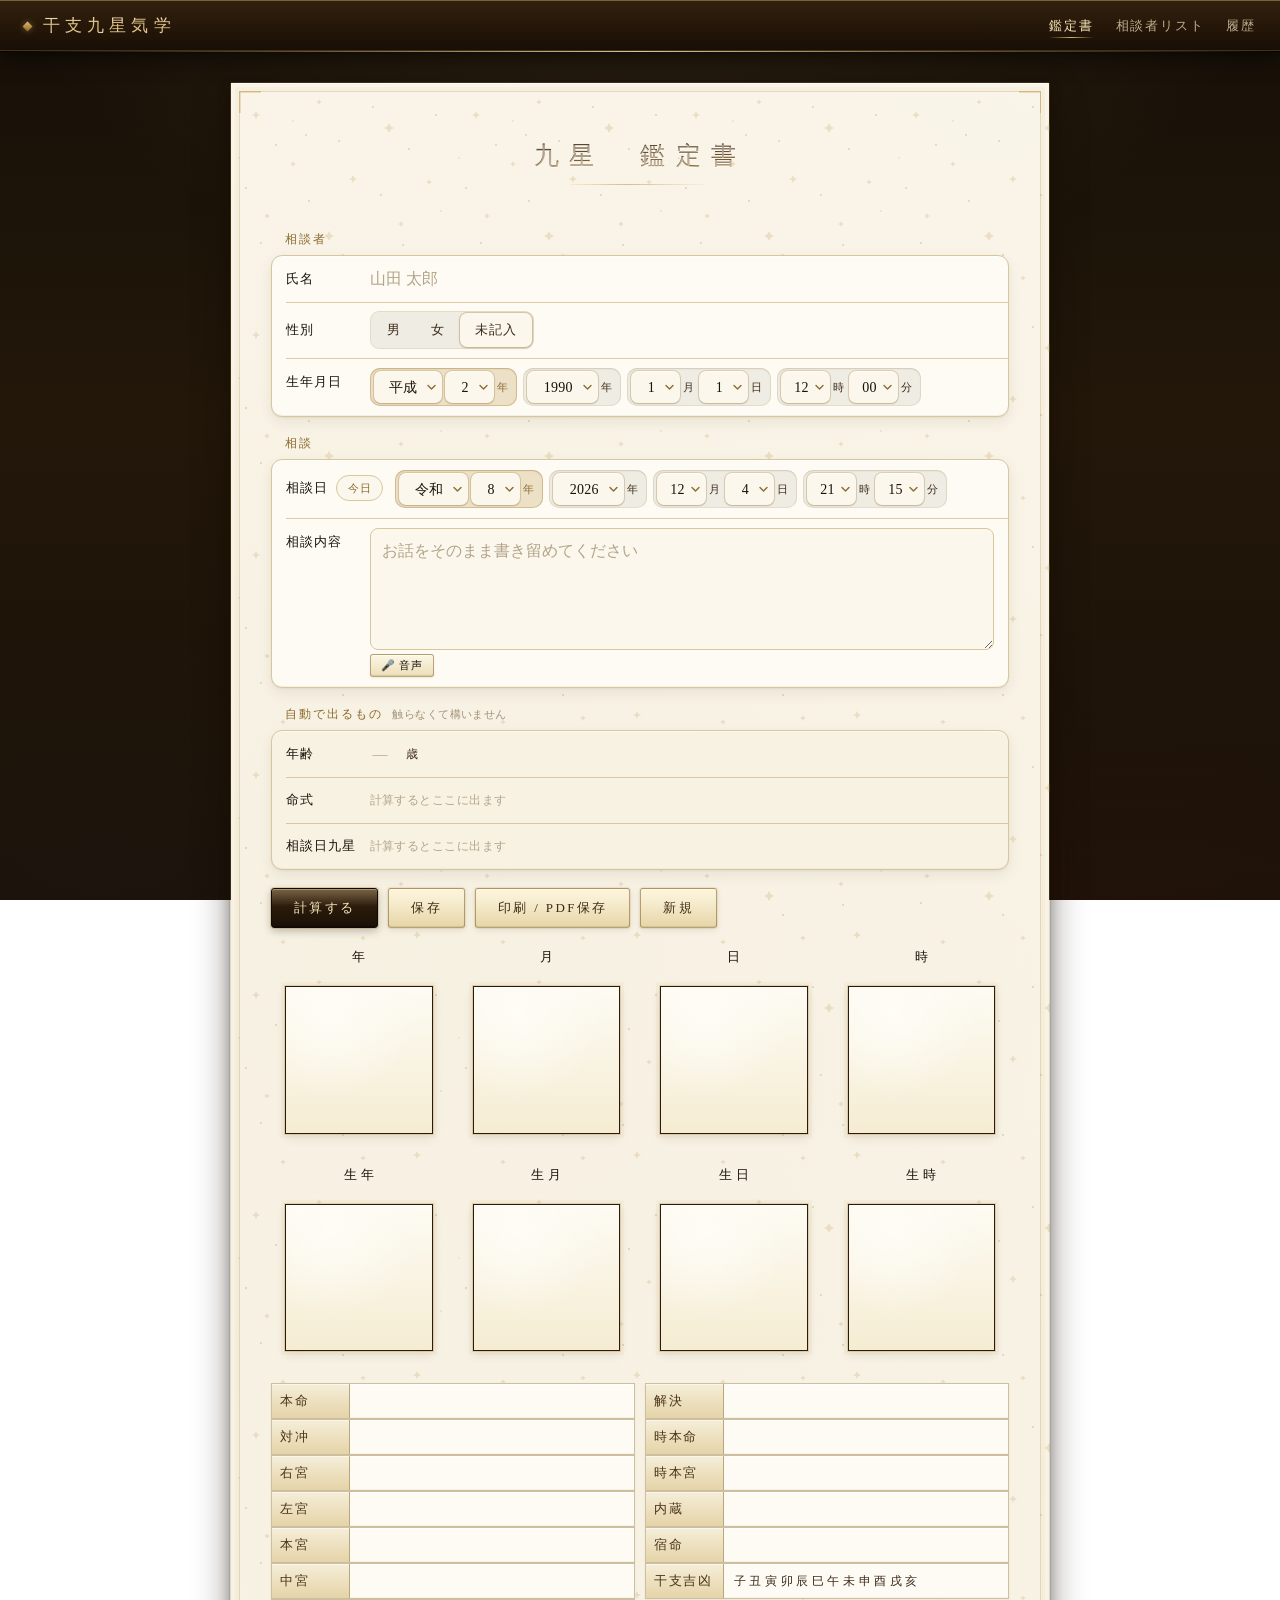
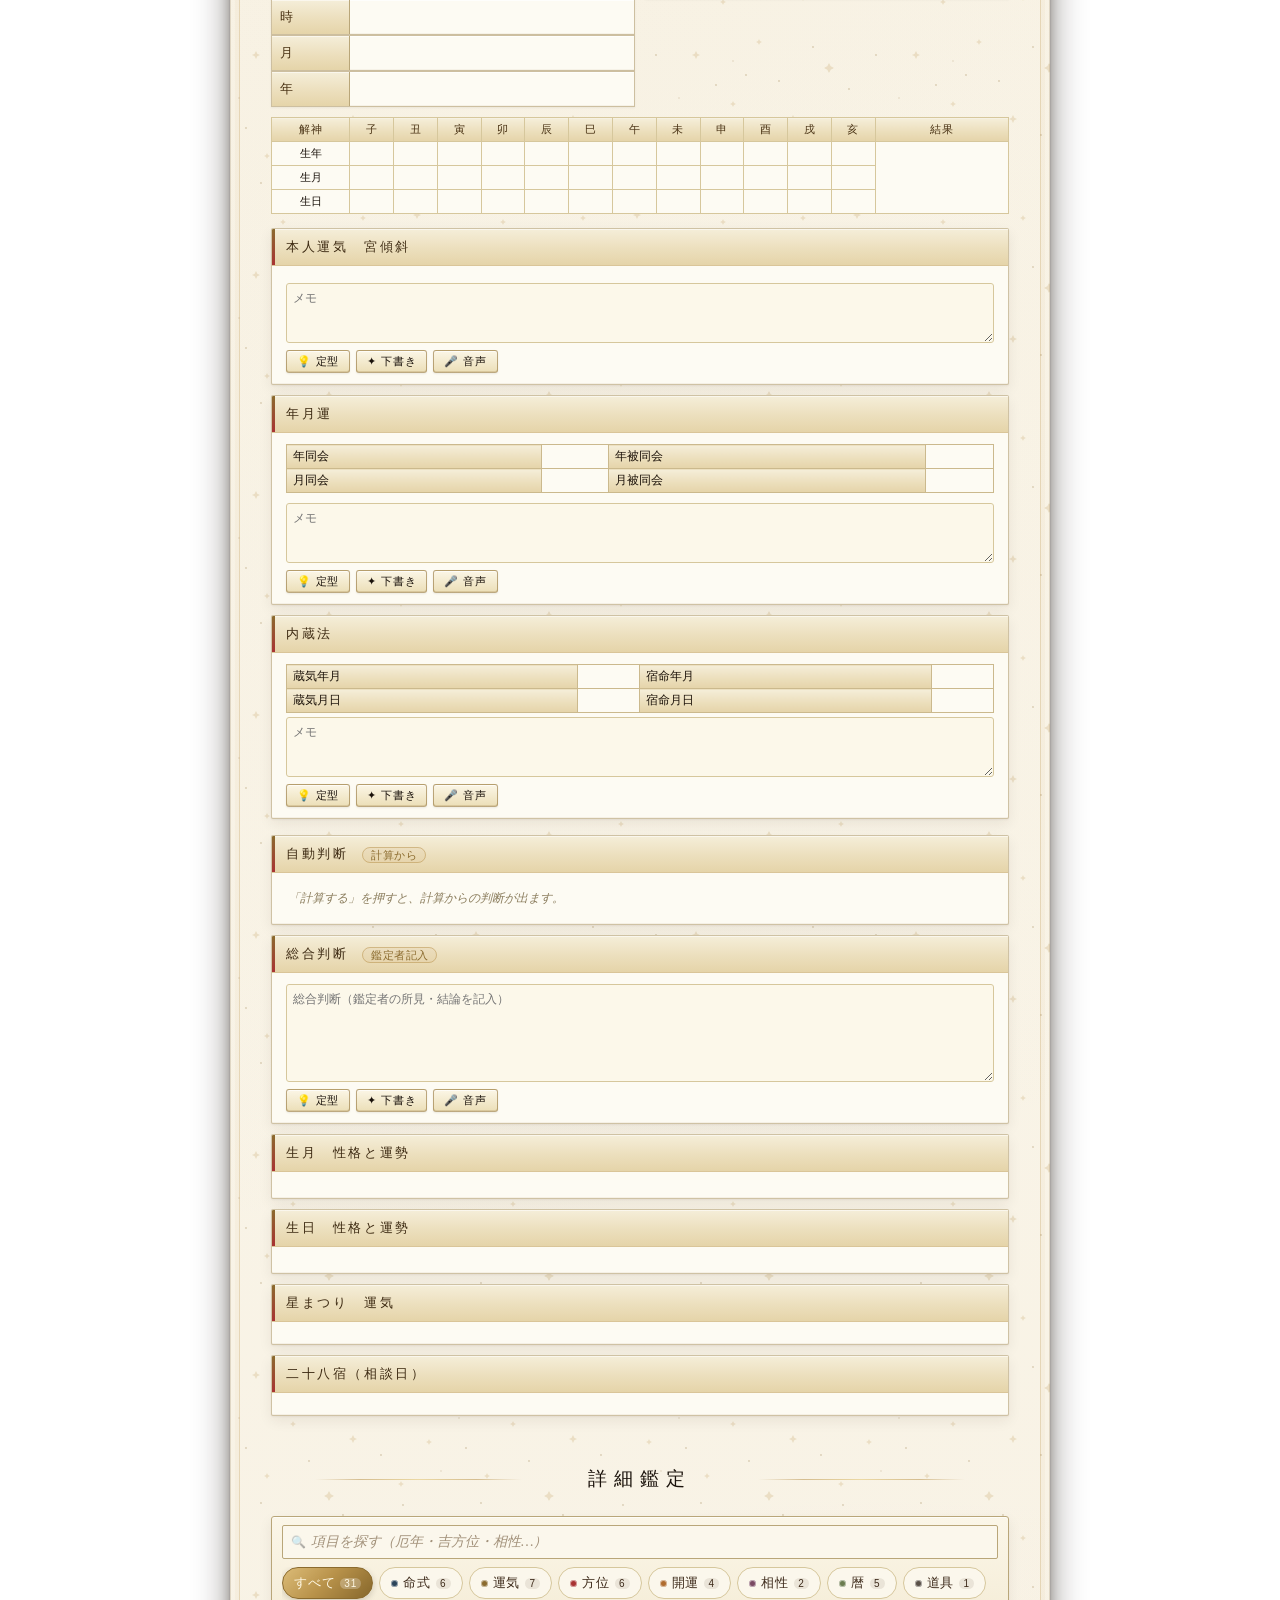
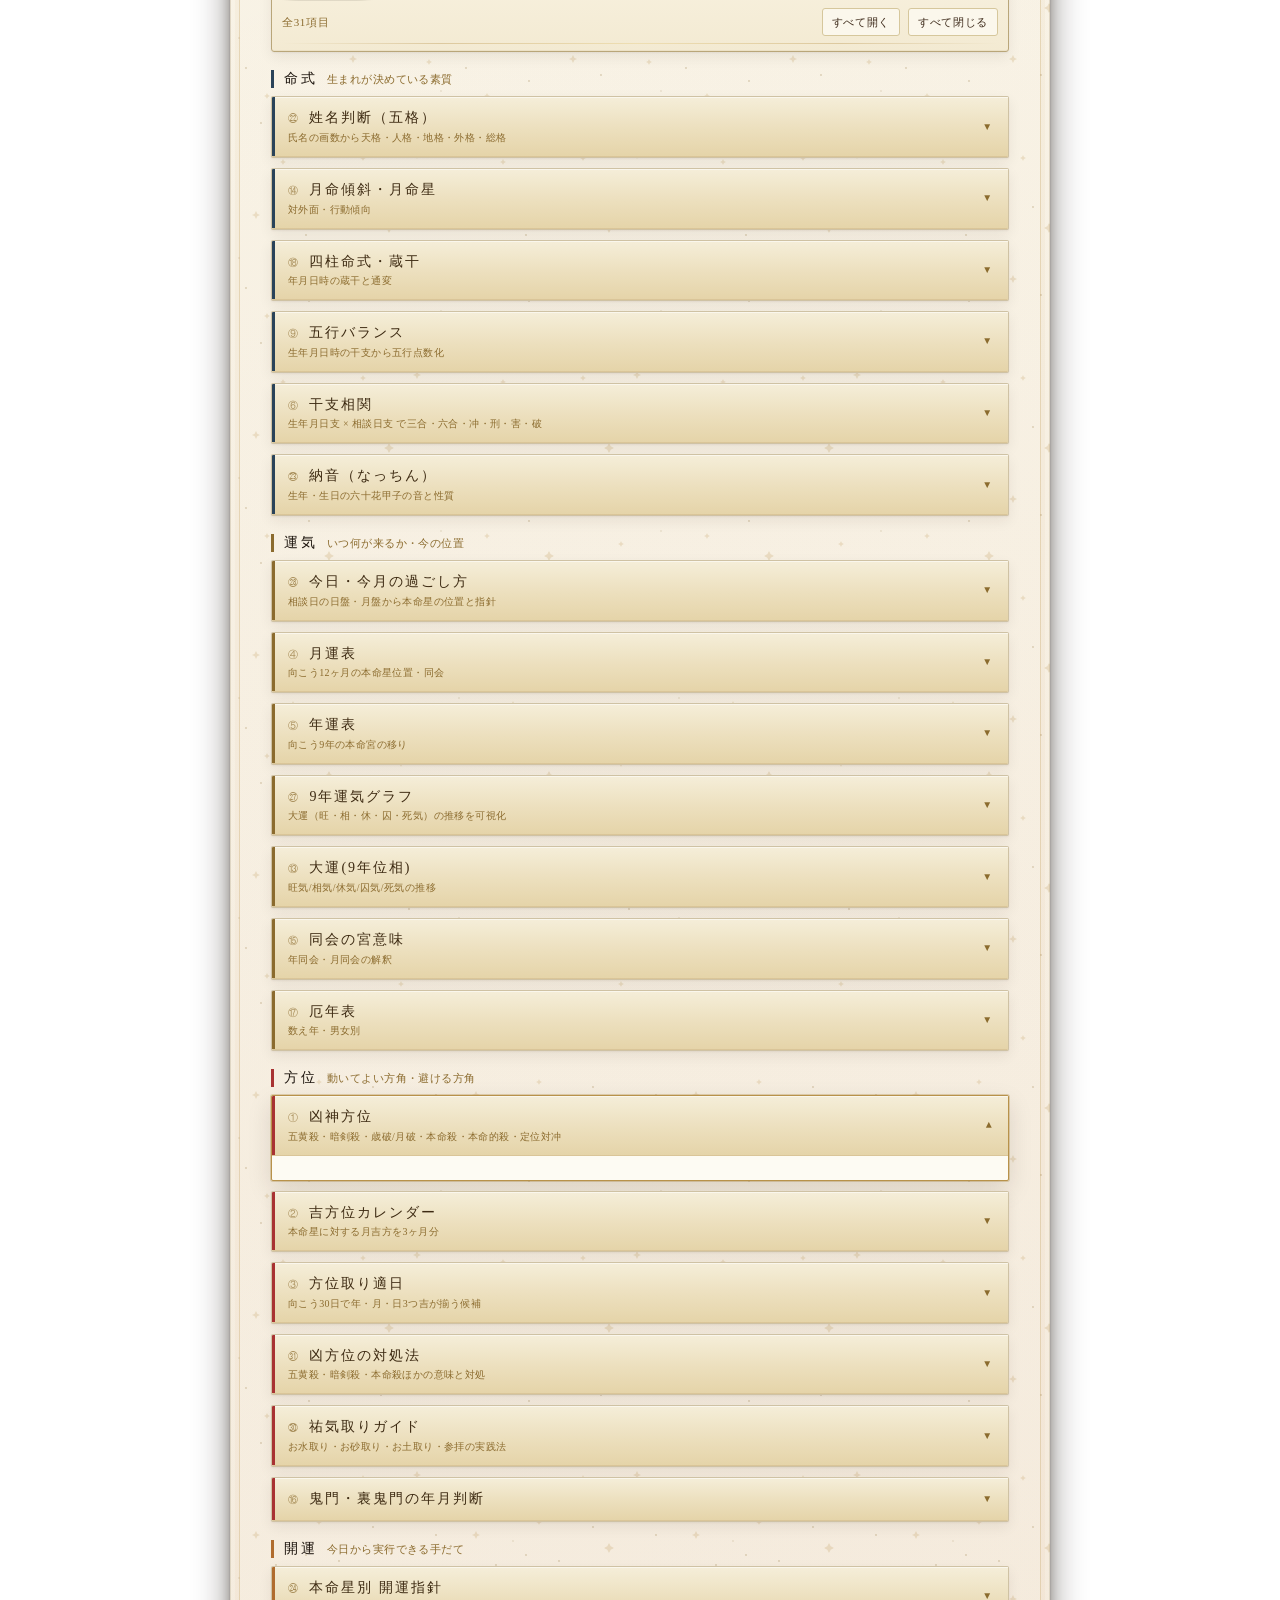
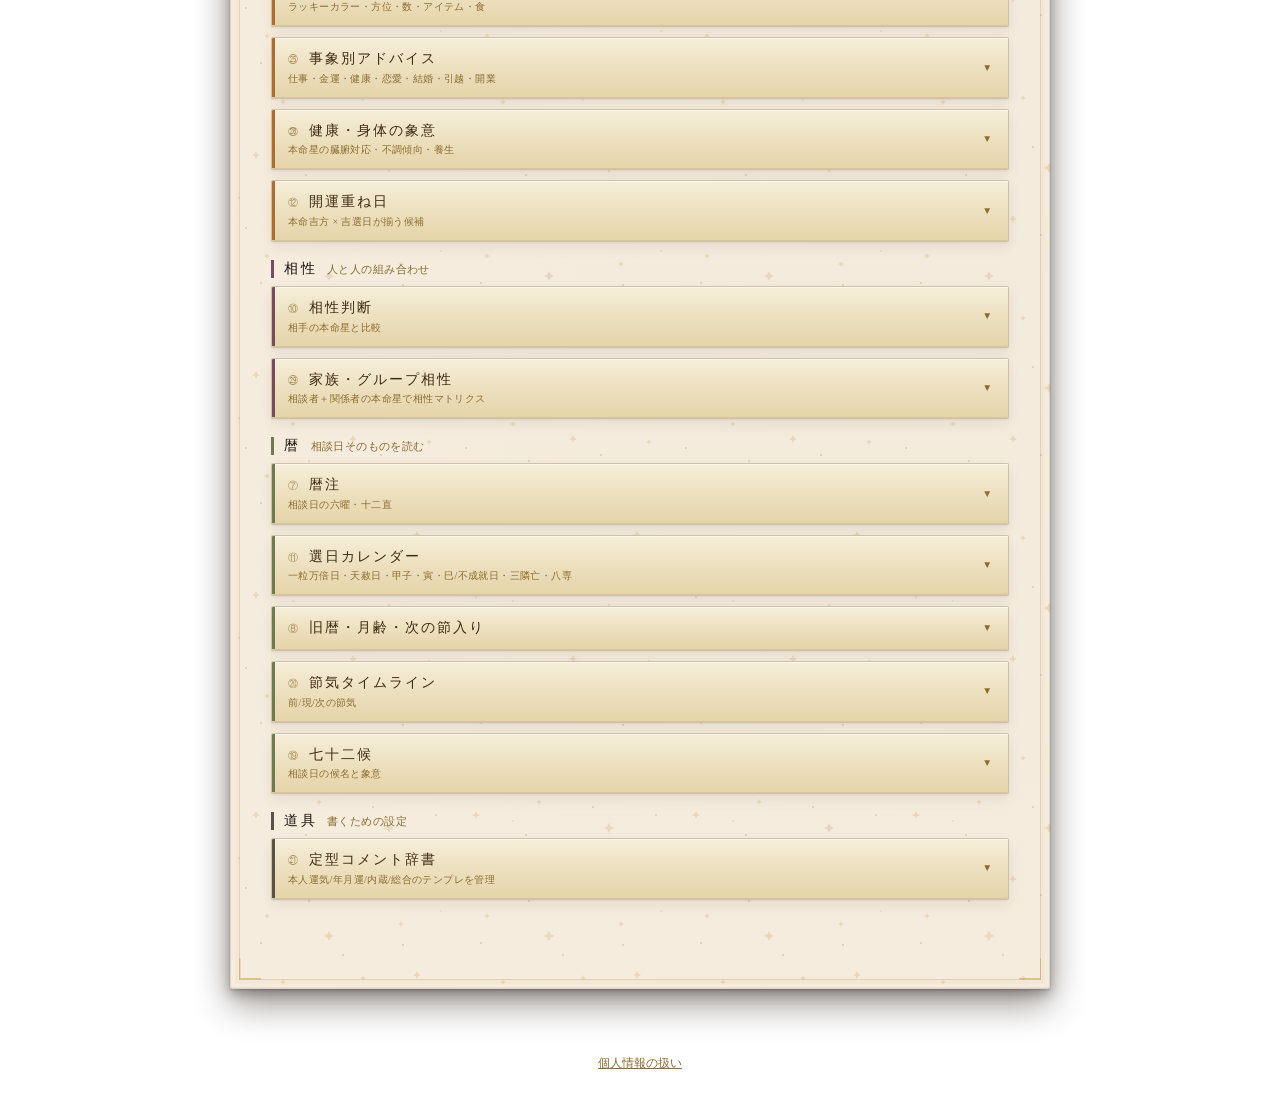
<file: index.html>
<!doctype html>
<html lang="ja">
<head>
<meta charset="utf-8">
<meta name="viewport" content="width=device-width, initial-scale=1, user-scalable=yes">
<meta name="apple-mobile-web-app-capable" content="yes">
<meta name="apple-mobile-web-app-status-bar-style" content="black-translucent">
<meta name="apple-mobile-web-app-title" content="九星鑑定">
<meta name="theme-color" content="#2b1a0e">
<link rel="manifest" href="manifest.webmanifest">
<link rel="apple-touch-icon" href="icons/apple-touch-icon.png">
<!-- これが無いと、ブラウザが /favicon.ico を取りにいって 404 になる -->
<link rel="icon" href="icons/icon-192.png">
<link rel="stylesheet" href="css/style.css?v=118">
<title>九星 鑑定書</title>
</head>
<body>

<header class="app-header">
  <h1>干支九星気学</h1>
  <nav>
    <a href="index.html" class="active">鑑定書</a>
    <a href="clients.html">相談者リスト</a>
    <a href="history.html">履歴</a>
  </nav>
</header>

<main class="page">
  <h2 class="page-title">九星　鑑定書</h2>

  <!-- ===== 入力 ===== -->
  <div class="fm">

    <section class="fm-group">
      <h3 class="fm-title">相談者</h3>
      <div class="fm-list">
        <div class="fm-row">
          <label class="fm-label" for="f-name">氏名</label>
          <div class="fm-value">
            <input type="text" id="f-name" placeholder="山田 太郎" autocomplete="off" autocapitalize="off">
          </div>
        </div>

        <div class="fm-row">
          <span class="fm-label" id="lbl-gender">性別</span>
          <div class="fm-value">
            <!-- 見た目はセグメント。値は下の select が持ち、既存の保存処理はそのまま動く -->
            <div class="seg" role="radiogroup" aria-labelledby="lbl-gender" data-target="f-gender">
              <button type="button" class="seg-btn" data-v="男"  role="radio" aria-checked="false">男</button>
              <button type="button" class="seg-btn" data-v="女"  role="radio" aria-checked="false">女</button>
              <button type="button" class="seg-btn is-on" data-v="" role="radio" aria-checked="true">未記入</button>
            </div>
            <select id="f-gender" class="fm-shadow-input" tabindex="-1" aria-hidden="true">
              <option value=""></option>
              <option value="男">男</option>
              <option value="女">女</option>
            </select>
          </div>
        </div>

        <div class="fm-row fm-row-stack">
          <span class="fm-label">生年月日</span>
          <div class="fm-value"><div class="dt-picker" data-target="f-birth"></div></div>
        </div>
      </div>
    </section>

    <section class="fm-group">
      <h3 class="fm-title">相談</h3>
      <div class="fm-list">
        <div class="fm-row fm-row-stack">
          <span class="fm-label">相談日<button type="button" class="fm-mini no-print" id="btn-today">今日</button></span>
          <div class="fm-value"><div class="dt-picker" data-target="f-consult"></div></div>
        </div>

        <div class="fm-row fm-row-stack">
          <label class="fm-label" for="f-topic">相談内容</label>
          <div class="fm-value">
            <textarea id="f-topic" rows="4" placeholder="お話をそのまま書き留めてください"></textarea>
            <div class="memo-tools no-print" data-target="f-topic" data-section="">
              <button type="button" class="mt-btn mt-voice">🎤 音声</button>
            </div>
          </div>
        </div>
      </div>
    </section>

    <section class="fm-group fm-group-auto">
      <h3 class="fm-title">自動で出るもの<span class="fm-title-note">触らなくて構いません</span></h3>
      <div class="fm-list">
        <div class="fm-row">
          <span class="fm-label">年齢</span>
          <div class="fm-value fm-auto">
            <input type="number" id="f-age" min="0" max="120" inputmode="numeric" placeholder="—" readonly>
            <span class="fm-unit">歳</span><span id="o-kazoe" class="kazoe-badge"></span>
          </div>
        </div>
        <div class="fm-row">
          <span class="fm-label">命式</span>
          <div class="fm-value fm-auto"><span id="o-meishiki" class="auto"></span></div>
        </div>
        <div class="fm-row">
          <span class="fm-label">相談日九星</span>
          <div class="fm-value fm-auto"><span id="o-consult-summary" class="auto"></span></div>
        </div>
      </div>
    </section>

  </div>

  <div class="btn-row no-print">
    <button class="btn" id="btn-compute">計算する</button>
    <button class="btn secondary" id="btn-save">保存</button>
    <button class="btn secondary" id="btn-print">印刷 / PDF保存</button>
    <button class="btn secondary" id="btn-new">新規</button>
  </div>

  <!-- ===== 上段4盤: 相談日 年・月・日・時 ===== -->
  <div class="bans-row">
    <div class="ban-cell">
      <div class="ban-label">年</div>
      <div class="ban-sub" id="ban-y-info"></div>
      <div class="ban" id="ban-y"></div>
    </div>
    <div class="ban-cell">
      <div class="ban-label">月</div>
      <div class="ban-sub" id="ban-m-info"></div>
      <div class="ban" id="ban-m"></div>
    </div>
    <div class="ban-cell">
      <div class="ban-label">日</div>
      <div class="ban-sub" id="ban-d-info"></div>
      <div class="ban" id="ban-d"></div>
    </div>
    <div class="ban-cell">
      <div class="ban-label">時</div>
      <div class="ban-sub" id="ban-h-info"></div>
      <div class="ban" id="ban-h"></div>
    </div>
  </div>

  <!-- ===== 下段4盤: 生年月日 ===== -->
  <div class="bans-row">
    <div class="ban-cell">
      <div class="ban-label">生年</div>
      <div class="ban-sub" id="ban-by-info"></div>
      <div class="ban" id="ban-by"></div>
    </div>
    <div class="ban-cell">
      <div class="ban-label">生月</div>
      <div class="ban-sub" id="ban-bm-info"></div>
      <div class="ban" id="ban-bm"></div>
    </div>
    <div class="ban-cell">
      <div class="ban-label">生日</div>
      <div class="ban-sub" id="ban-bd-info"></div>
      <div class="ban" id="ban-bd"></div>
    </div>
    <div class="ban-cell">
      <div class="ban-label">生時</div>
      <div class="ban-sub" id="ban-bh-info"></div>
      <div class="ban" id="ban-bh"></div>
    </div>
  </div>

  <!-- ===== 下部宮位エリア ===== -->
  <div class="bottom-grid">
    <div>
      <div class="bottom-cell"><div class="lbl">本命</div><div class="val" id="o-honmei"></div></div>
      <div class="bottom-cell"><div class="lbl">対冲</div><div class="val" id="o-taichu"></div></div>
      <div class="bottom-cell"><div class="lbl">右宮</div><div class="val" id="o-migi"></div></div>
      <div class="bottom-cell"><div class="lbl">左宮</div><div class="val" id="o-hidari"></div></div>
      <div class="bottom-cell"><div class="lbl">本宮</div><div class="val" id="o-hongu"></div></div>
      <div class="bottom-cell"><div class="lbl">中宮</div><div class="val" id="o-chukyu"></div></div>
      <div class="bottom-cell"><div class="lbl">時</div><div class="val" id="o-toki"></div></div>
      <div class="bottom-cell"><div class="lbl">月</div><div class="val" id="o-tsuki"></div></div>
      <div class="bottom-cell"><div class="lbl">年</div><div class="val" id="o-toshi"></div></div>
    </div>
    <div>
      <div class="bottom-cell"><div class="lbl">解決</div><div class="val" id="o-kaiketsu"></div></div>
      <div class="bottom-cell"><div class="lbl">時本命</div><div class="val" id="o-jihonmei"></div></div>
      <div class="bottom-cell"><div class="lbl">時本宮</div><div class="val" id="o-jihongu"></div></div>
      <div class="bottom-cell"><div class="lbl">内蔵</div><div class="val" id="o-naizou"></div></div>
      <div class="bottom-cell"><div class="lbl">宿命</div><div class="val" id="o-shukumei"></div></div>
      <div class="bottom-cell" style="grid-column: 1 / -1;">
        <div class="lbl">干支吉凶</div>
        <div class="val">
          <div class="eto-wheel eto-wheel-row">
            <span data-branch="子">子</span><span data-branch="丑">丑</span><span data-branch="寅">寅</span><span data-branch="卯">卯</span><span data-branch="辰">辰</span><span data-branch="巳">巳</span><span data-branch="午">午</span><span data-branch="未">未</span><span data-branch="申">申</span><span data-branch="酉">酉</span><span data-branch="戌">戌</span><span data-branch="亥">亥</span>
          </div>
        </div>
      </div>
    </div>
  </div>

  <!-- 解神 + 十二支吉凶象意表 -->
  <table class="kaijin-table">
    <thead>
      <tr>
        <th>解神</th>
        <th>子</th><th>丑</th><th>寅</th><th>卯</th><th>辰</th><th>巳</th>
        <th>午</th><th>未</th><th>申</th><th>酉</th><th>戌</th><th>亥</th>
        <th>結果</th>
      </tr>
    </thead>
    <tbody>
      <tr id="eto-by-row">
        <td id="eto-by-label">生年</td>
        <td id="ey-0"></td><td id="ey-1"></td><td id="ey-2"></td><td id="ey-3"></td>
        <td id="ey-4"></td><td id="ey-5"></td><td id="ey-6"></td><td id="ey-7"></td>
        <td id="ey-8"></td><td id="ey-9"></td><td id="ey-10"></td><td id="ey-11"></td>
        <td id="eto-kekka" rowspan="3"></td>
      </tr>
      <tr id="eto-bm-row">
        <td id="eto-bm-label">生月</td>
        <td id="em-0"></td><td id="em-1"></td><td id="em-2"></td><td id="em-3"></td>
        <td id="em-4"></td><td id="em-5"></td><td id="em-6"></td><td id="em-7"></td>
        <td id="em-8"></td><td id="em-9"></td><td id="em-10"></td><td id="em-11"></td>
      </tr>
      <tr id="eto-bd-row">
        <td id="eto-bd-label">生日</td>
        <td id="ed-0"></td><td id="ed-1"></td><td id="ed-2"></td><td id="ed-3"></td>
        <td id="ed-4"></td><td id="ed-5"></td><td id="ed-6"></td><td id="ed-7"></td>
        <td id="ed-8"></td><td id="ed-9"></td><td id="ed-10"></td><td id="ed-11"></td>
      </tr>
    </tbody>
  </table>

  <!-- ===== 判断 (旧 判断書) ===== -->
  <div style="margin-top:14px;">
    <div class="handan-section">
      <h3>本人運気　宮傾斜</h3>
      <div class="body">
        <div id="o-keisha" class="keisha-name"></div>
        <ul id="o-keisha-detail" class="keisha-detail"></ul>
        <textarea id="m-honnin" placeholder="メモ"></textarea>
        <div class="memo-tools no-print" data-target="m-honnin" data-section="honnin">
          <button type="button" class="mt-btn mt-snip">💡 定型</button>
          <button type="button" class="mt-btn mt-draft">✦ 下書き</button>
          <button type="button" class="mt-btn mt-voice">🎤 音声</button>
          <div class="mt-snip-panel" hidden></div>
        </div>
      </div>
    </div>

    <div class="handan-section" style="margin-top:10px;">
      <h3>年月運</h3>
      <div class="body">
        <table style="width:100%;border-collapse:collapse;font-size:12px;font-family:var(--font-jp);">
          <tr>
            <td style="border:1px solid #888;padding:3px 6px;background:#f8f0d8;">年同会</td>
            <td style="border:1px solid #888;padding:3px 6px;" id="o-doukai-toshi"></td>
            <td style="border:1px solid #888;padding:3px 6px;background:#f8f0d8;">年被同会</td>
            <td style="border:1px solid #888;padding:3px 6px;" id="o-hidoukai-toshi"></td>
          </tr>
          <tr>
            <td style="border:1px solid #888;padding:3px 6px;background:#f8f0d8;">月同会</td>
            <td style="border:1px solid #888;padding:3px 6px;" id="o-doukai-tsuki"></td>
            <td style="border:1px solid #888;padding:3px 6px;background:#f8f0d8;">月被同会</td>
            <td style="border:1px solid #888;padding:3px 6px;" id="o-hidoukai-tsuki"></td>
          </tr>
        </table>
        <div id="o-kyu-zasuru" class="kyu-zasuru" style="margin-top:6px;"></div>
        <textarea id="m-nengetsu" style="margin-top:4px;" placeholder="メモ"></textarea>
        <div class="memo-tools no-print" data-target="m-nengetsu" data-section="nengetsu">
          <button type="button" class="mt-btn mt-snip">💡 定型</button>
          <button type="button" class="mt-btn mt-draft">✦ 下書き</button>
          <button type="button" class="mt-btn mt-voice">🎤 音声</button>
          <div class="mt-snip-panel" hidden></div>
        </div>
      </div>
    </div>

    <div class="handan-section" style="margin-top:10px;">
      <h3>内蔵法</h3>
      <div class="body">
        <table style="width:100%;border-collapse:collapse;font-size:12px;font-family:var(--font-jp);">
          <tr>
            <td style="border:1px solid #888;padding:3px 6px;background:#f8f0d8;">蔵気年月</td>
            <td style="border:1px solid #888;padding:3px 6px;" id="o-kuraki-nm"></td>
            <td style="border:1px solid #888;padding:3px 6px;background:#f8f0d8;">宿命年月</td>
            <td style="border:1px solid #888;padding:3px 6px;" id="o-shukumei-nm"></td>
          </tr>
          <tr>
            <td style="border:1px solid #888;padding:3px 6px;background:#f8f0d8;">蔵気月日</td>
            <td style="border:1px solid #888;padding:3px 6px;" id="o-kuraki-md"></td>
            <td style="border:1px solid #888;padding:3px 6px;background:#f8f0d8;">宿命月日</td>
            <td style="border:1px solid #888;padding:3px 6px;" id="o-shukumei-md"></td>
          </tr>
        </table>
        <textarea id="m-naizou" style="margin-top:4px;" placeholder="メモ"></textarea>
        <div class="memo-tools no-print" data-target="m-naizou" data-section="naizou">
          <button type="button" class="mt-btn mt-snip">💡 定型</button>
          <button type="button" class="mt-btn mt-draft">✦ 下書き</button>
          <button type="button" class="mt-btn mt-voice">🎤 音声</button>
          <div class="mt-snip-panel" hidden></div>
        </div>
      </div>
    </div>
  </div>

  <!-- ===== 自動判断 (計算から) / 総合判断 (鑑定者記入) ===== -->
  <div class="handan-section sougou-shindan" style="margin-top:16px;">
    <h3>自動判断 <span class="h3-sub">計算から</span></h3>
    <div class="body">
      <div id="o-sougou-shindan"><div class="ext-empty">「計算する」を押すと、計算からの判断が出ます。</div></div>
    </div>
  </div>

  <div class="handan-section sougou-handan" style="margin-top:10px;">
    <h3>総合判断 <span class="h3-sub">鑑定者記入</span></h3>
    <div class="body">
      <textarea id="m-sougou" rows="6" placeholder="総合判断（鑑定者の所見・結論を記入）"></textarea>
      <div class="memo-tools no-print" data-target="m-sougou" data-section="sougou">
        <button type="button" class="mt-btn mt-snip">💡 定型</button>
        <button type="button" class="mt-btn mt-draft">✦ 下書き</button>
        <button type="button" class="mt-btn mt-voice">🎤 音声</button>
        <div class="mt-snip-panel" hidden></div>
      </div>
    </div>
  </div>

  <div class="handan-section" style="margin-top:10px;">
    <h3>生月　性格と運勢</h3>
    <div class="body">
      <div id="o-seigetsu-label" class="hayami-label"></div>
      <div id="o-seigetsu-text" class="hayami-text"></div>
    </div>
  </div>

  <div class="handan-section" style="margin-top:10px;">
    <h3>生日　性格と運勢</h3>
    <div class="body">
      <div id="o-seinichi-label" class="hayami-label"></div>
      <div id="o-seinichi-text" class="hayami-text"></div>
    </div>
  </div>

  <div class="handan-section" style="margin-top:10px;">
    <h3>星まつり　運気</h3>
    <div class="body">
      <div id="o-seimatsuri" class="seimatsuri-block"></div>
    </div>
  </div>

  <div class="handan-section" style="margin-top:10px;">
    <h3>二十八宿（相談日）</h3>
    <div class="body">
      <div id="o-shuku" class="hayami-text"></div>
    </div>
  </div>

  <!-- ===== 詳細鑑定 (7分類 / 全31項目) ===== -->
  <h2 class="detail-title">詳細鑑定</h2>

  <!-- 分類タブ + 検索 -->
  <div class="detail-nav no-print" id="detail-nav">
    <div class="dn-search">
      <span class="dn-search-icon" aria-hidden="true">🔍</span>
      <input type="search" id="dn-q" placeholder="項目を探す（厄年・吉方位・相性…）" autocomplete="off" enterkeyhint="search">
      <button type="button" class="dn-clear" id="dn-clear" hidden aria-label="検索を消す">✕</button>
    </div>
    <div class="dn-chips" id="dn-chips" role="tablist">
      <button type="button" class="dn-chip is-on" data-cat="all" role="tab">すべて<span class="dn-n"></span></button>
      <button type="button" class="dn-chip" data-cat="meishiki" role="tab">命式<span class="dn-n"></span></button>
      <button type="button" class="dn-chip" data-cat="unki" role="tab">運気<span class="dn-n"></span></button>
      <button type="button" class="dn-chip" data-cat="houi" role="tab">方位<span class="dn-n"></span></button>
      <button type="button" class="dn-chip" data-cat="kaiun" role="tab">開運<span class="dn-n"></span></button>
      <button type="button" class="dn-chip" data-cat="aishou" role="tab">相性<span class="dn-n"></span></button>
      <button type="button" class="dn-chip" data-cat="koyomi" role="tab">暦<span class="dn-n"></span></button>
      <button type="button" class="dn-chip" data-cat="dougu" role="tab">道具<span class="dn-n"></span></button>
    </div>
    <div class="dn-actions">
      <span class="dn-count" id="dn-count"></span>
      <button type="button" class="dn-act" id="dn-open">すべて開く</button>
      <button type="button" class="dn-act" id="dn-close">すべて閉じる</button>
    </div>
  </div>
  <p class="dn-empty no-print" id="dn-empty" hidden>該当する項目がありません。</p>

  <!-- ── 命式 ── -->
  <section class="cat-group" data-cat="meishiki">
    <h3 class="cat-head">命式<span class="cat-note">生まれが決めている素質</span></h3>

    <details class="detail-card" data-cat="meishiki" data-kw="姓名判断 五格 画数 天格 人格 地格 外格 総格 名前 せいめい">
      <summary><span class="num">㉒</span> 姓名判断（五格） <span class="hint">氏名の画数から天格・人格・地格・外格・総格</span></summary>
      <div class="body" id="o-seimei"></div>
    </details>

    <details class="detail-card" data-cat="meishiki" data-kw="月命傾斜 月命星 傾斜 対外面 行動 げつめい けいしゃ">
      <summary><span class="num">⑭</span> 月命傾斜・月命星 <span class="hint">対外面・行動傾向</span></summary>
      <div class="body" id="o-gemmei"></div>
    </details>

    <details class="detail-card" data-cat="meishiki" data-kw="四柱 命式 蔵干 通変 推命 しちゅう ぞうかん">
      <summary><span class="num">⑱</span> 四柱命式・蔵干 <span class="hint">年月日時の蔵干と通変</span></summary>
      <div class="body" id="o-shichu"></div>
    </details>

    <details class="detail-card" data-cat="meishiki" data-kw="五行 バランス 木火土金水 点数 ごぎょう">
      <summary><span class="num">⑨</span> 五行バランス <span class="hint">生年月日時の干支から五行点数化</span></summary>
      <div class="body" id="o-gogyou"></div>
    </details>

    <details class="detail-card" data-cat="meishiki" data-kw="干支 相関 三合 六合 冲 刑 害 破 えと かんし">
      <summary><span class="num">⑥</span> 干支相関 <span class="hint">生年月日支 × 相談日支 で三合・六合・冲・刑・害・破</span></summary>
      <div class="body" id="o-eto-rel"></div>
    </details>

    <details class="detail-card" data-cat="meishiki" data-kw="納音 なっちん 六十花甲子 音 性質">
      <summary><span class="num">㉓</span> 納音（なっちん） <span class="hint">生年・生日の六十花甲子の音と性質</span></summary>
      <div class="body" id="o-nacchin"></div>
    </details>
  </section>

  <!-- ── 運気 ── -->
  <section class="cat-group" data-cat="unki">
    <h3 class="cat-head">運気<span class="cat-note">いつ何が来るか・今の位置</span></h3>

    <details class="detail-card" data-cat="unki" data-kw="今日 今月 過ごし方 日盤 月盤 指針 きょう">
      <summary><span class="num">㉘</span> 今日・今月の過ごし方 <span class="hint">相談日の日盤・月盤から本命星の位置と指針</span></summary>
      <div class="body" id="o-kyou"></div>
    </details>

    <details class="detail-card" data-cat="unki" data-kw="月運 12ヶ月 同会 本命星 位置 げつうん">
      <summary><span class="num">④</span> 月運表 <span class="hint">向こう12ヶ月の本命星位置・同会</span></summary>
      <div class="body" id="o-month-flow"></div>
    </details>

    <details class="detail-card" data-cat="unki" data-kw="年運 9年 本命宮 移り ねんうん">
      <summary><span class="num">⑤</span> 年運表 <span class="hint">向こう9年の本命宮の移り</span></summary>
      <div class="body" id="o-year-flow"></div>
    </details>

    <details class="detail-card" data-cat="unki" data-kw="運気 グラフ 9年 大運 可視化 うんき">
      <summary><span class="num">㉗</span> 9年運気グラフ <span class="hint">大運（旺・相・休・囚・死気）の推移を可視化</span></summary>
      <div class="body" id="o-unki-graph"></div>
    </details>

    <details class="detail-card" data-cat="unki" data-kw="大運 9年 位相 旺気 相気 休気 囚気 死気 だいうん">
      <summary><span class="num">⑬</span> 大運(9年位相) <span class="hint">旺気/相気/休気/囚気/死気の推移</span></summary>
      <div class="body" id="o-daiun"></div>
    </details>

    <details class="detail-card" data-cat="unki" data-kw="同会 被同会 宮 意味 解釈 どうかい">
      <summary><span class="num">⑮</span> 同会の宮意味 <span class="hint">年同会・月同会の解釈</span></summary>
      <div class="body" id="o-doukai-mean"></div>
    </details>

    <details class="detail-card" data-cat="unki" data-kw="厄年 前厄 後厄 数え年 男女 やくどし">
      <summary><span class="num">⑰</span> 厄年表 <span class="hint">数え年・男女別</span></summary>
      <div class="body" id="o-yakudoshi"></div>
    </details>
  </section>

  <!-- ── 方位 ── -->
  <section class="cat-group" data-cat="houi">
    <h3 class="cat-head">方位<span class="cat-note">動いてよい方角・避ける方角</span></h3>

    <details class="detail-card" data-cat="houi" open data-kw="凶神 方位 五黄殺 暗剣殺 歳破 月破 本命殺 本命的殺 定位対冲 きょうじん ほうい">
      <summary><span class="num">①</span> 凶神方位 <span class="hint">五黄殺・暗剣殺・歳破/月破・本命殺・本命的殺・定位対冲</span></summary>
      <div class="body" id="o-kyoushin"></div>
    </details>

    <details class="detail-card" data-cat="houi" data-kw="吉方位 カレンダー 月吉方 3ヶ月 きっぽうい">
      <summary><span class="num">②</span> 吉方位カレンダー <span class="hint">本命星に対する月吉方を3ヶ月分</span></summary>
      <div class="body" id="o-kichi-cal"></div>
    </details>

    <details class="detail-card" data-cat="houi" data-kw="方位取り 適日 30日 三つ吉 旅行 引越 ほういとり">
      <summary><span class="num">③</span> 方位取り適日 <span class="hint">向こう30日で年・月・日3つ吉が揃う候補</span></summary>
      <div class="body" id="o-houi-tori"></div>
    </details>

    <details class="detail-card" data-cat="houi" data-kw="凶方位 対処 対処法 方災 お祓い 五黄殺 暗剣殺 本命殺">
      <summary><span class="num">㉛</span> 凶方位の対処法 <span class="hint">五黄殺・暗剣殺・本命殺ほかの意味と対処</span></summary>
      <div class="body" id="o-kyohoui"></div>
    </details>

    <details class="detail-card" data-cat="houi" data-kw="祐気取り お水取り お砂取り お土取り 参拝 ゆうきどり">
      <summary><span class="num">㉚</span> 祐気取りガイド <span class="hint">お水取り・お砂取り・お土取り・参拝の実践法</span></summary>
      <div class="body" id="o-yuki"></div>
    </details>

    <details class="detail-card" data-cat="houi" data-kw="鬼門 裏鬼門 艮 坤 年月 判断 きもん">
      <summary><span class="num">⑯</span> 鬼門・裏鬼門の年月判断</summary>
      <div class="body" id="o-kimon"></div>
    </details>
  </section>

  <!-- ── 開運 ── -->
  <section class="cat-group" data-cat="kaiun">
    <h3 class="cat-head">開運<span class="cat-note">今日から実行できる手だて</span></h3>

    <details class="detail-card" data-cat="kaiun" data-kw="開運 指針 ラッキーカラー 色 方位 数 アイテム 食 かいうん">
      <summary><span class="num">㉔</span> 本命星別 開運指針 <span class="hint">ラッキーカラー・方位・数・アイテム・食</span></summary>
      <div class="body" id="o-kaiun"></div>
    </details>

    <details class="detail-card" data-cat="kaiun" data-kw="事象別 アドバイス 仕事 金運 健康 恋愛 結婚 引越 開業 じしょう">
      <summary><span class="num">㉕</span> 事象別アドバイス <span class="hint">仕事・金運・健康・恋愛・結婚・引越・開業</span></summary>
      <div class="body" id="o-jishou"></div>
    </details>

    <details class="detail-card" data-cat="kaiun" data-kw="健康 身体 臓腑 不調 養生 病気 けんこう">
      <summary><span class="num">㉖</span> 健康・身体の象意 <span class="hint">本命星の臓腑対応・不調傾向・養生</span></summary>
      <div class="body" id="o-kenkou"></div>
    </details>

    <details class="detail-card" data-cat="kaiun" data-kw="開運 重ね日 吉方 吉選日 一粒万倍日 かさねび">
      <summary><span class="num">⑫</span> 開運重ね日 <span class="hint">本命吉方 × 吉選日が揃う候補</span></summary>
      <div class="body" id="o-kasane"></div>
    </details>
  </section>

  <!-- ── 相性 ── -->
  <section class="cat-group" data-cat="aishou">
    <h3 class="cat-head">相性<span class="cat-note">人と人の組み合わせ</span></h3>

    <details class="detail-card" data-cat="aishou" data-kw="相性 判断 本命星 比較 あいしょう">
      <summary><span class="num">⑩</span> 相性判断 <span class="hint">相手の本命星と比較</span></summary>
      <div class="body">
        <div class="aishou-input no-print">
          <input type="text" id="aishou-name" placeholder="相手の名前 (任意)">
          <select id="aishou-star">
            <option value="">本命星を選択</option>
          </select>
          <button type="button" class="btn secondary" id="btn-aishou-add">追加</button>
          <button type="button" class="btn secondary" id="btn-aishou-clear">全消去</button>
        </div>
        <div id="o-aishou"></div>
      </div>
    </details>

    <details class="detail-card" data-cat="aishou" data-kw="家族 グループ 相性 マトリクス 関係者 かぞく">
      <summary><span class="num">㉙</span> 家族・グループ相性 <span class="hint">相談者＋関係者の本命星で相性マトリクス</span></summary>
      <div class="body">
        <div class="aishou-input no-print">
          <input type="text" id="kazoku-name" placeholder="名前 (任意)">
          <select id="kazoku-star"></select>
          <button type="button" class="btn secondary" id="btn-kazoku-add">追加</button>
          <button type="button" class="btn secondary" id="btn-kazoku-clear">全消去</button>
        </div>
        <div id="o-kazoku"></div>
      </div>
    </details>
  </section>

  <!-- ── 暦 ── -->
  <section class="cat-group" data-cat="koyomi">
    <h3 class="cat-head">暦<span class="cat-note">相談日そのものを読む</span></h3>

    <details class="detail-card" data-cat="koyomi" data-kw="暦注 六曜 十二直 大安 仏滅 れきちゅう">
      <summary><span class="num">⑦</span> 暦注 <span class="hint">相談日の六曜・十二直</span></summary>
      <div class="body" id="o-rekichu"></div>
    </details>

    <details class="detail-card" data-cat="koyomi" data-kw="選日 カレンダー 一粒万倍日 天赦日 甲子 寅の日 巳の日 不成就日 三隣亡 八専 せんじつ">
      <summary><span class="num">⑪</span> 選日カレンダー <span class="hint">一粒万倍日・天赦日・甲子・寅・巳/不成就日・三隣亡・八専</span></summary>
      <div class="body" id="o-senjitsu"></div>
    </details>

    <details class="detail-card" data-cat="koyomi" data-kw="旧暦 月齢 節入り 新月 満月 きゅうれき">
      <summary><span class="num">⑧</span> 旧暦・月齢・次の節入り</summary>
      <div class="body" id="o-koyomi"></div>
    </details>

    <details class="detail-card" data-cat="koyomi" data-kw="節気 タイムライン 二十四節気 立春 せっき">
      <summary><span class="num">⑳</span> 節気タイムライン <span class="hint">前/現/次の節気</span></summary>
      <div class="body" id="o-sekki"></div>
    </details>

    <details class="detail-card" data-cat="koyomi" data-kw="七十二候 候名 象意 しちじゅうにこう">
      <summary><span class="num">⑲</span> 七十二候 <span class="hint">相談日の候名と象意</span></summary>
      <div class="body" id="o-kou"></div>
    </details>
  </section>

  <!-- ── 道具 ── -->
  <section class="cat-group" data-cat="dougu">
    <h3 class="cat-head">道具<span class="cat-note">書くための設定</span></h3>

    <details class="detail-card" data-cat="dougu" data-kw="定型 コメント 辞書 テンプレ スニペット ていけい">
      <summary><span class="num">㉑</span> 定型コメント辞書 <span class="hint">本人運気/年月運/内蔵/総合のテンプレを管理</span></summary>
      <div class="body">
        <div class="snip-mgr-tools no-print">
          <select id="snip-sec-filter">
            <option value="">全セクション</option>
            <option value="honnin">本人運気</option>
            <option value="nengetsu">年月運</option>
            <option value="naizou">内蔵法</option>
            <option value="sougou">総合</option>
          </select>
          <button type="button" class="btn secondary" id="btn-snip-add">+ 新規</button>
          <button type="button" class="btn secondary" id="btn-snip-reset">既定に戻す</button>
        </div>
        <div id="snip-list"></div>
      </div>
    </details>
  </section>

</main>

<footer class="no-print" style="text-align:center;padding:20px 12px 32px;font-size:12px;">
  <a href="privacy.html" style="color:#8b6b2e;">個人情報の扱い</a>
</footer>


<script src="js/solar-terms.js?v=118"></script>
<script src="js/eto.js?v=118"></script>
<script src="js/kyusei.js?v=118"></script>
<script src="js/kantei.js?v=118"></script>
<script src="js/storage.js?v=118"></script>
<script src="js/dt-picker.js?v=118"></script>
<script src="js/eto-table.js?v=118"></script>
<script src="js/keisha-data.js?v=118"></script>
<script src="js/kyu-zasuru-data.js?v=118"></script>
<script src="js/seigetsu-data.js?v=118"></script>
<script src="js/seinichi-data.js?v=118"></script>
<script src="js/seimatsuri-data.js?v=118"></script>
<script src="js/nijuhasshuku-data.js?v=118"></script>
<script src="js/koyomi.js?v=118"></script>
<script src="js/eto-relations.js?v=118"></script>
<script src="js/houi-analysis.js?v=118"></script>
<script src="js/un-tables.js?v=118"></script>
<script src="js/rekichu.js?v=118"></script>
<script src="js/gogyou-balance.js?v=118"></script>
<script src="js/aishou.js?v=118"></script>
<script src="js/senjitsu.js?v=118"></script>
<script src="js/dai-un.js?v=118"></script>
<script src="js/gemmei-data.js?v=118"></script>
<script src="js/kimon.js?v=118"></script>
<script src="js/yakudoshi.js?v=118"></script>
<script src="js/zoukan.js?v=118"></script>
<script src="js/shichijuni-kou.js?v=118"></script>
<script src="js/sekki-timeline.js?v=118"></script>
<script src="js/snippets.js?v=118"></script>
<script src="js/draft-gen.js?v=118"></script>
<script src="js/voice.js?v=118"></script>
<script src="js/seimei-data.js?v=118"></script>
<script src="js/nacchin-data.js?v=118"></script>
<script src="js/kaiun-shishin-data.js?v=118"></script>
<script src="js/kenkou-data.js?v=118"></script>
<script src="js/jishou-data.js?v=118"></script>
<script src="js/yuki-data.js?v=118"></script>
<script src="js/kyohoui-data.js?v=118"></script>
<script src="js/kantei-ext.js?v=118"></script>
<script src="js/app.js?v=118"></script>
<script src="js/detail-nav.js?v=118"></script>
<script src="js/form-ui.js?v=118"></script>
<script>
if ('serviceWorker' in navigator) {
  window.addEventListener('load', () => navigator.serviceWorker.register('service-worker.js').catch(()=>{}));
}
</script>
</body>
</html>
</file>
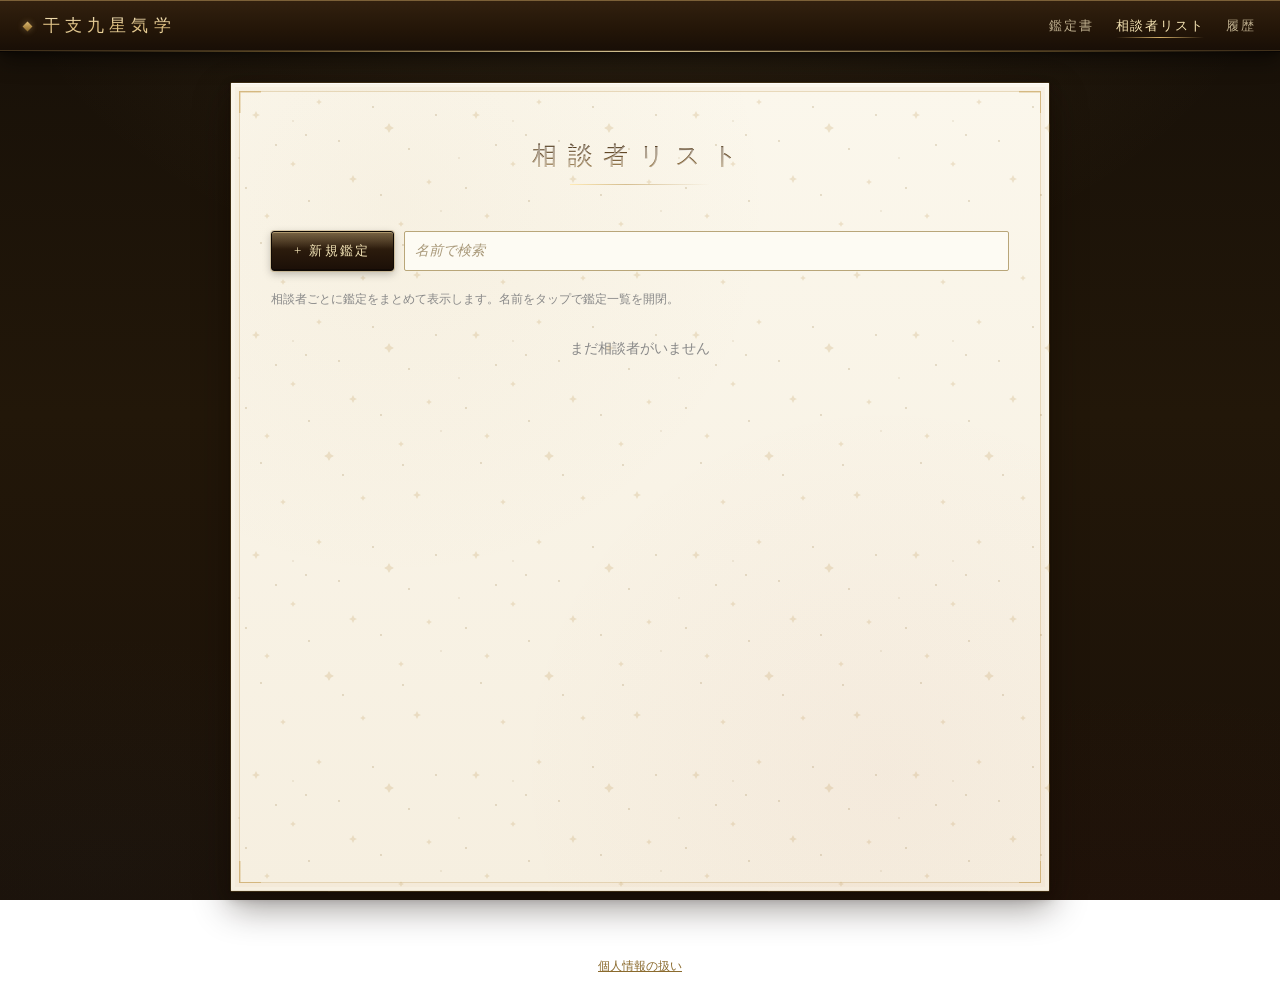
<file: clients.html>
<!doctype html>
<html lang="ja">
<head>
<meta charset="utf-8">
<meta name="viewport" content="width=device-width, initial-scale=1, user-scalable=yes">
<meta name="apple-mobile-web-app-capable" content="yes">
<meta name="apple-mobile-web-app-title" content="相談者リスト">
<meta name="theme-color" content="#2b1a0e">
<link rel="manifest" href="manifest.webmanifest">
<link rel="apple-touch-icon" href="icons/apple-touch-icon.png">
<link rel="stylesheet" href="css/style.css">
<title>相談者リスト</title>
</head>
<body>

<header class="app-header">
  <h1>干支九星気学</h1>
  <nav>
    <a href="index.html">鑑定書</a>
    <a href="clients.html" class="active">相談者リスト</a>
    <a href="history.html">履歴</a>
  </nav>
</header>

<main class="page">
  <h2 class="page-title">相談者リスト</h2>

  <div class="btn-row no-print">
    <a class="btn" href="index.html">+ 新規鑑定</a>
    <input type="search" id="search" placeholder="名前で検索" style="flex:1;min-width:160px;padding:6px 10px;font-size:14px;border:1px solid var(--c-border);border-radius:4px;">
  </div>

  <p style="font-size:12px;color:#888;">相談者ごとに鑑定をまとめて表示します。名前をタップで鑑定一覧を開閉。</p>

  <ul class="client-list" id="list"></ul>
</main>

<footer class="no-print" style="text-align:center;padding:20px 12px 32px;font-size:12px;">
  <a href="privacy.html" style="color:#8b6b2e;">個人情報の扱い</a>
</footer>


<script src="js/storage.js?v=91"></script>
<script>
(function () {
  const list = document.getElementById('list');
  const searchInput = document.getElementById('search');

  function render(filter) {
    const f = (filter || '').trim().toLowerCase();
    const groups = Storage.getGroups();
    const filtered = f ? groups.filter(g => g.name.toLowerCase().includes(f)) : groups;
    list.innerHTML = '';
    if (filtered.length === 0) {
      list.innerHTML = '<li style="color:#888;padding:20px;text-align:center;">' +
        (f ? '該当する相談者がいません' : 'まだ相談者がいません') + '</li>';
      return;
    }
    filtered.forEach(group => {
      const li = document.createElement('li');
      li.className = 'client-item';

      const header = document.createElement('div');
      header.className = 'client-header';
      header.style.cssText = 'display:flex;justify-content:space-between;align-items:center;padding:10px;cursor:pointer;background:#f8f0d8;';

      const left = document.createElement('div');
      const title = document.createElement('div');
      title.textContent = group.name;
      title.style.cssText = 'font-size:15px;font-weight:bold;font-family:var(--font-jp);';
      const meta = document.createElement('div');
      meta.className = 'meta';
      meta.style.cssText = 'font-size:11px;color:#666;margin-top:2px;';
      const latest = group.records[0];
      meta.textContent = `鑑定 ${group.records.length}回　最新: ${latest?.consult || '-'}`;
      left.appendChild(title);
      left.appendChild(meta);

      const right = document.createElement('div');
      const arrow = document.createElement('span');
      arrow.textContent = '▼';
      arrow.style.cssText = 'font-size:11px;color:#888;transition:transform .15s;';
      right.appendChild(arrow);

      header.appendChild(left);
      header.appendChild(right);

      const body = document.createElement('ul');
      body.className = 'client-records';
      body.style.cssText = 'display:none;list-style:none;padding:0;margin:0;border-top:1px solid var(--c-border);';

      group.records.forEach(r => {
        const ri = document.createElement('li');
        ri.style.cssText = 'display:flex;justify-content:space-between;align-items:center;padding:8px 12px 8px 22px;border-bottom:1px solid #eee;font-size:13px;';
        const rl = document.createElement('a');
        rl.href = 'index.html?id=' + r.id;
        rl.textContent = `相談: ${r.consult || '-'}　${r.topic ? '— ' + r.topic.slice(0, 30) : ''}`;
        rl.style.cssText = 'color:#2b1a0e;text-decoration:none;flex:1;';
        const del = document.createElement('button');
        del.className = 'btn danger';
        del.style.cssText = 'padding:3px 8px;font-size:11px;';
        del.textContent = '削除';
        del.onclick = (e) => {
          e.stopPropagation();
          if (confirm(`${group.name} の ${r.consult || ''} の鑑定を削除しますか?`)) {
            Storage.remove(r.id);
            render(searchInput.value);
          }
        };
        ri.appendChild(rl);
        ri.appendChild(del);
        body.appendChild(ri);
      });

      header.onclick = () => {
        const open = body.style.display !== 'none';
        body.style.display = open ? 'none' : 'block';
        arrow.style.transform = open ? '' : 'rotate(180deg)';
      };

      li.appendChild(header);
      li.appendChild(body);
      list.appendChild(li);
    });
  }

  searchInput.addEventListener('input', () => render(searchInput.value));
  render();
})();
</script>
<script>
if ('serviceWorker' in navigator) {
  window.addEventListener('load', () => navigator.serviceWorker.register('service-worker.js').catch(()=>{}));
}
</script>
</body>
</html>
</file>
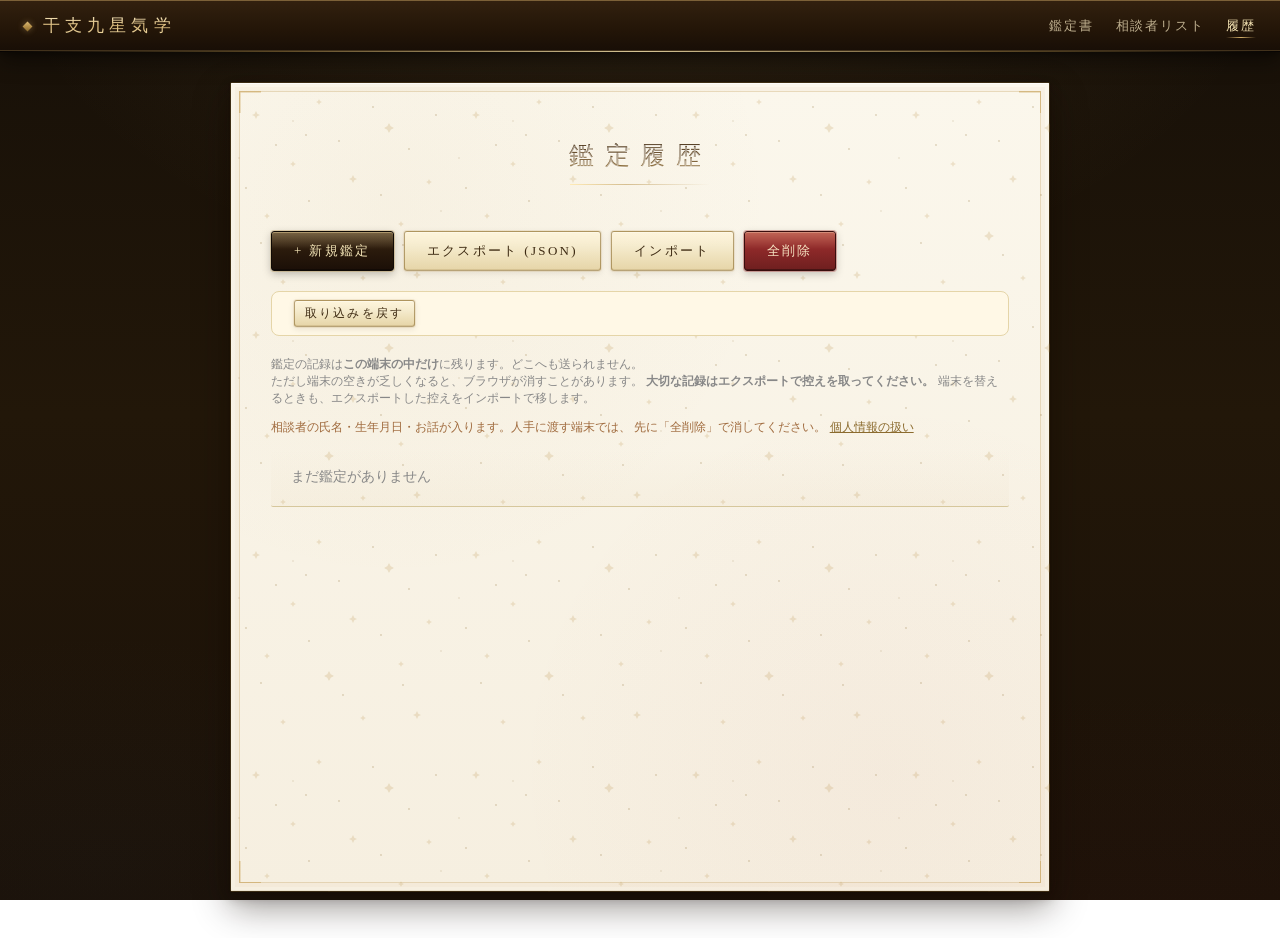
<file: history.html>
<!doctype html>
<html lang="ja">
<head>
<meta charset="utf-8">
<meta name="viewport" content="width=device-width, initial-scale=1, user-scalable=yes">
<meta name="apple-mobile-web-app-capable" content="yes">
<meta name="apple-mobile-web-app-title" content="九星履歴">
<meta name="theme-color" content="#2b1a0e">
<link rel="manifest" href="manifest.webmanifest">
<link rel="apple-touch-icon" href="icons/apple-touch-icon.png">
<link rel="stylesheet" href="css/style.css">
<title>履歴</title>
</head>
<body>

<header class="app-header">
  <h1>干支九星気学</h1>
  <nav>
    <a href="index.html">鑑定書</a>
    <a href="clients.html">相談者リスト</a>
    <a href="history.html" class="active">履歴</a>
  </nav>
</header>

<main class="page">
  <h2 class="page-title">鑑定履歴</h2>

  <div class="btn-row no-print">
    <a class="btn" href="index.html">+ 新規鑑定</a>
    <button class="btn secondary" id="btn-export">エクスポート (JSON)</button>
    <label class="btn secondary" style="cursor:pointer;">
      インポート
      <input type="file" id="file-import" accept=".json" style="display:none">
    </label>
    <button class="btn danger" id="btn-clear">全削除</button>
  </div>

  <!-- 取り込み方の選び。confirm を二段に重ねると「キャンセルを押して入れ替える」
       という分かりにくい作法になるので、その場で選ばせる。 -->
  <div class="no-print" id="import-choice" hidden
       style="background:#fff8e6;border:1px solid #e5d5a8;border-radius:8px;padding:12px 14px;margin-bottom:10px;">
    <p id="import-note" style="font-size:13px;color:#5c4a32;margin:0 0 10px;"></p>
    <div style="display:flex;gap:8px;flex-wrap:wrap;">
      <button class="btn" id="btn-merge">足す</button>
      <button class="btn danger" id="btn-replace">入れ替える</button>
      <button class="btn secondary" id="btn-cancel-import">やめる</button>
    </div>
    <p style="font-size:11px;color:#8a7a5e;margin:8px 0 0;">
      足す … 同じ鑑定は読み込んだほうを採り、無いものは残す<br>
      入れ替える … いまの鑑定を捨てる（直後なら戻せます）
    </p>
  </div>

  <div class="btn-row no-print" id="undo-row" hidden
       style="align-items:center;gap:10px;background:#fff8e6;border:1px solid #e5d5a8;border-radius:8px;padding:8px 12px;">
    <span id="undo-note" style="font-size:12px;color:#6b5b3e;"></span>
    <button class="btn secondary" id="btn-undo" style="font-size:12px;padding:4px 10px;">取り込みを戻す</button>
  </div>

  <p style="font-size:12px;color:#888;">
    鑑定の記録は<b>この端末の中だけ</b>に残ります。どこへも送られません。<br>
    ただし端末の空きが乏しくなると、ブラウザが消すことがあります。
    <b>大切な記録はエクスポートで控えを取ってください。</b>
    端末を替えるときも、エクスポートした控えをインポートで移します。
  </p>
  <p style="font-size:12px;color:#a06b3e;">
    相談者の氏名・生年月日・お話が入ります。人手に渡す端末では、
    先に「全削除」で消してください。
    <a href="privacy.html" style="color:#8b6b2e;">個人情報の扱い</a>
  </p>

  <ul class="history-list" id="list"></ul>
</main>

<script src="js/storage.js"></script>
<script>
(function () {
  const list = document.getElementById('list');
  function render() {
    const records = Storage.loadAll();
    list.innerHTML = '';
    if (records.length === 0) {
      list.innerHTML = '<li style="color:#888;padding:20px;text-align:center;">まだ鑑定がありません</li>';
      return;
    }
    records.forEach(r => {
      const li = document.createElement('li');
      const left = document.createElement('div');
      const title = document.createElement('a');
      title.href = 'index.html?id=' + r.id;
      title.textContent = r.name || '(無名)';
      title.style.fontSize = '15px';
      const meta = document.createElement('div');
      meta.className = 'meta';
      meta.textContent = `生:${r.birth || '-'} / 相談:${r.consult || '-'} / ${r.topic || ''}`;
      left.appendChild(title);
      left.appendChild(meta);
      const right = document.createElement('div');
      const del = document.createElement('button');
      del.className = 'btn danger';
      del.style.padding = '4px 10px';
      del.style.fontSize = '12px';
      del.textContent = '削除';
      del.onclick = () => {
        if (confirm('「' + (r.name || '無名') + '」を削除しますか?')) {
          Storage.remove(r.id);
          render();
        }
      };
      right.appendChild(del);
      li.appendChild(left);
      li.appendChild(right);
      list.appendChild(li);
    });
  }
  render();

  document.getElementById('btn-export').onclick = () => {
    const blob = new Blob([Storage.exportJSON()], { type: 'application/json' });
    const url = URL.createObjectURL(blob);
    const a = document.createElement('a');
    a.href = url;
    a.download = 'kyusei-records-' + new Date().toISOString().slice(0,10) + '.json';
    a.click();
    URL.revokeObjectURL(url);
  };

  // 選んでもらうまで、読み込んだ中身をここに預けておく
  let pending = null;
  const choice = document.getElementById('import-choice');

  function hideChoice() { pending = null; choice.hidden = true; }

  function runImport(mode) {
    if (pending === null) return;
    const text = pending;
    hideChoice();
    try {
      const r = Storage.importJSON(text, mode);
      render();
      showUndo();
      const parts = [];
      if (r.added) parts.push(`新しく ${r.added} 件`);
      if (r.updated) parts.push(`読み込んだもので上書き ${r.updated} 件`);
      if (r.skipped) parts.push(`鑑定として読めず飛ばした ${r.skipped} 件`);
      alert('取り込みました。\n' + parts.join('\n'));
    } catch (err) {
      // 控えを取ってからでないと書き換えないので、ここへ来た時点で手元は無傷
      alert('取り込めませんでした。\n\n' + err.message + '\n\nいまの鑑定はそのままです。');
    }
  }

  document.getElementById('file-import').onchange = (e) => {
    const f = e.target.files[0];
    if (!f) return;
    e.target.value = '';   // 同じ控えをもう一度選べるようにする
    const reader = new FileReader();
    reader.onload = () => {
      const now = Storage.loadAll().length;
      if (now === 0) {
        // 手元が空なら迷う余地がない
        pending = reader.result;
        runImport('replace');
        return;
      }
      pending = reader.result;
      document.getElementById('import-note').textContent =
        `いま ${now} 件の鑑定があります。読み込んだものをどうしますか。`;
      choice.hidden = false;
      choice.scrollIntoView({ block: 'nearest' });
    };
    reader.onerror = () => alert('ファイルを読めませんでした');
    reader.readAsText(f);
  };

  document.getElementById('btn-merge').onclick = () => runImport('merge');
  document.getElementById('btn-replace').onclick = () => runImport('replace');
  document.getElementById('btn-cancel-import').onclick = hideChoice;

  // 取り込みを誤ったときの戻り口。控えがあるときだけ出す。
  function showUndo() {
    const row = document.getElementById('undo-row');
    const u = Storage.undoAvailable();
    if (!u) { row.hidden = true; return; }
    row.hidden = false;
    document.getElementById('undo-note').textContent =
      `直前の取り込みの前（${u.count} 件）へ戻せます`;
  }

  document.getElementById('btn-undo').onclick = () => {
    const u = Storage.undoAvailable();
    if (!u) return;
    if (!confirm(`取り込みを取り消し、${u.count} 件の状態へ戻します。よろしいですか。`)) return;
    const n = Storage.undoImport();
    render();
    showUndo();
    alert(`${n} 件の状態へ戻しました。`);
  };

  showUndo();

  document.getElementById('btn-clear').onclick = () => {
    const n = Storage.loadAll().length;
    if (n === 0) { alert('消す鑑定がありません。'); return; }
    if (!confirm(`${n} 件の鑑定をすべて消します。取り消せません。\n\n相談者の氏名・生年月日・お話も一緒に消えます。`)) return;
    localStorage.removeItem('kyusei_records_v1');
    // 取り込みの控えにも相談者の情報が入っている。一緒に消さないと残る。
    localStorage.removeItem(Storage.UNDO_KEY);
    render();
    showUndo();
    alert(`${n} 件を消しました。`);
  };
})();
</script>
<script>
if ('serviceWorker' in navigator) {
  window.addEventListener('load', () => navigator.serviceWorker.register('service-worker.js').catch(()=>{}));
}
</script>
</body>
</html>
</file>
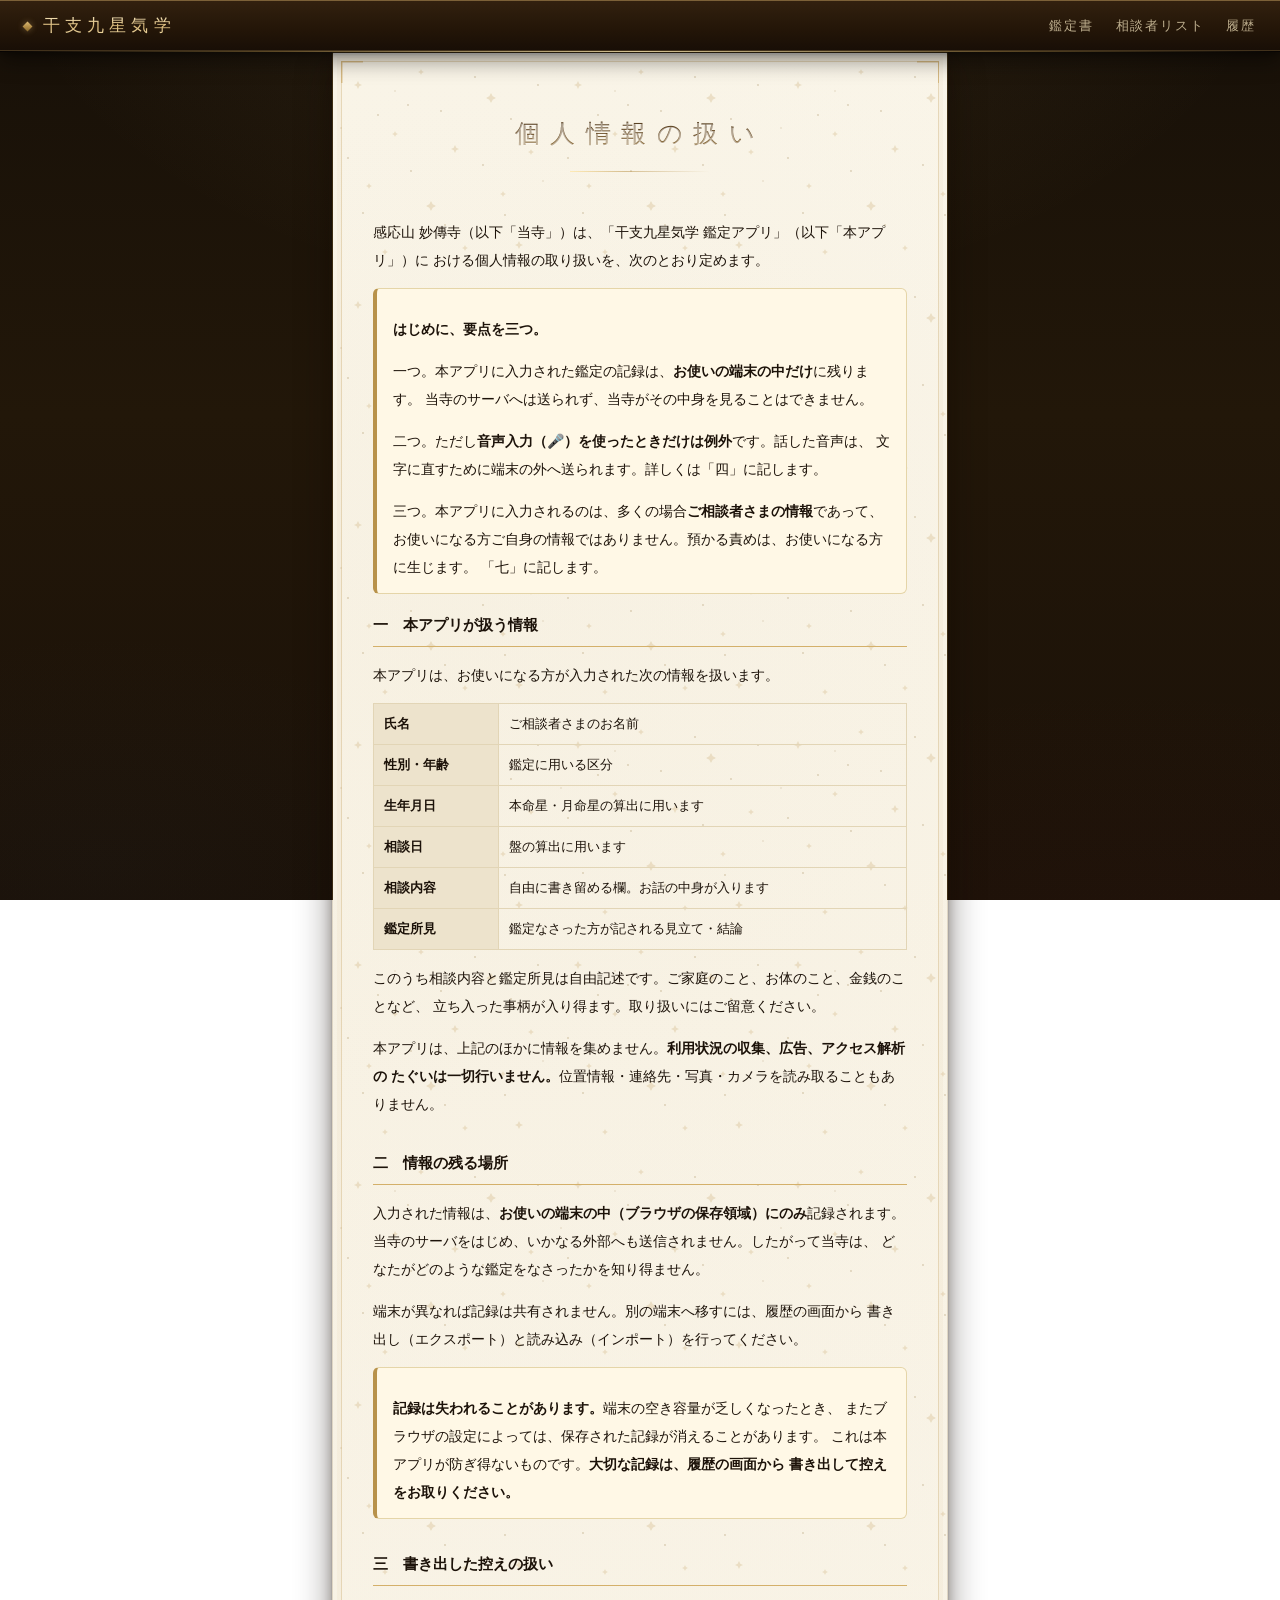
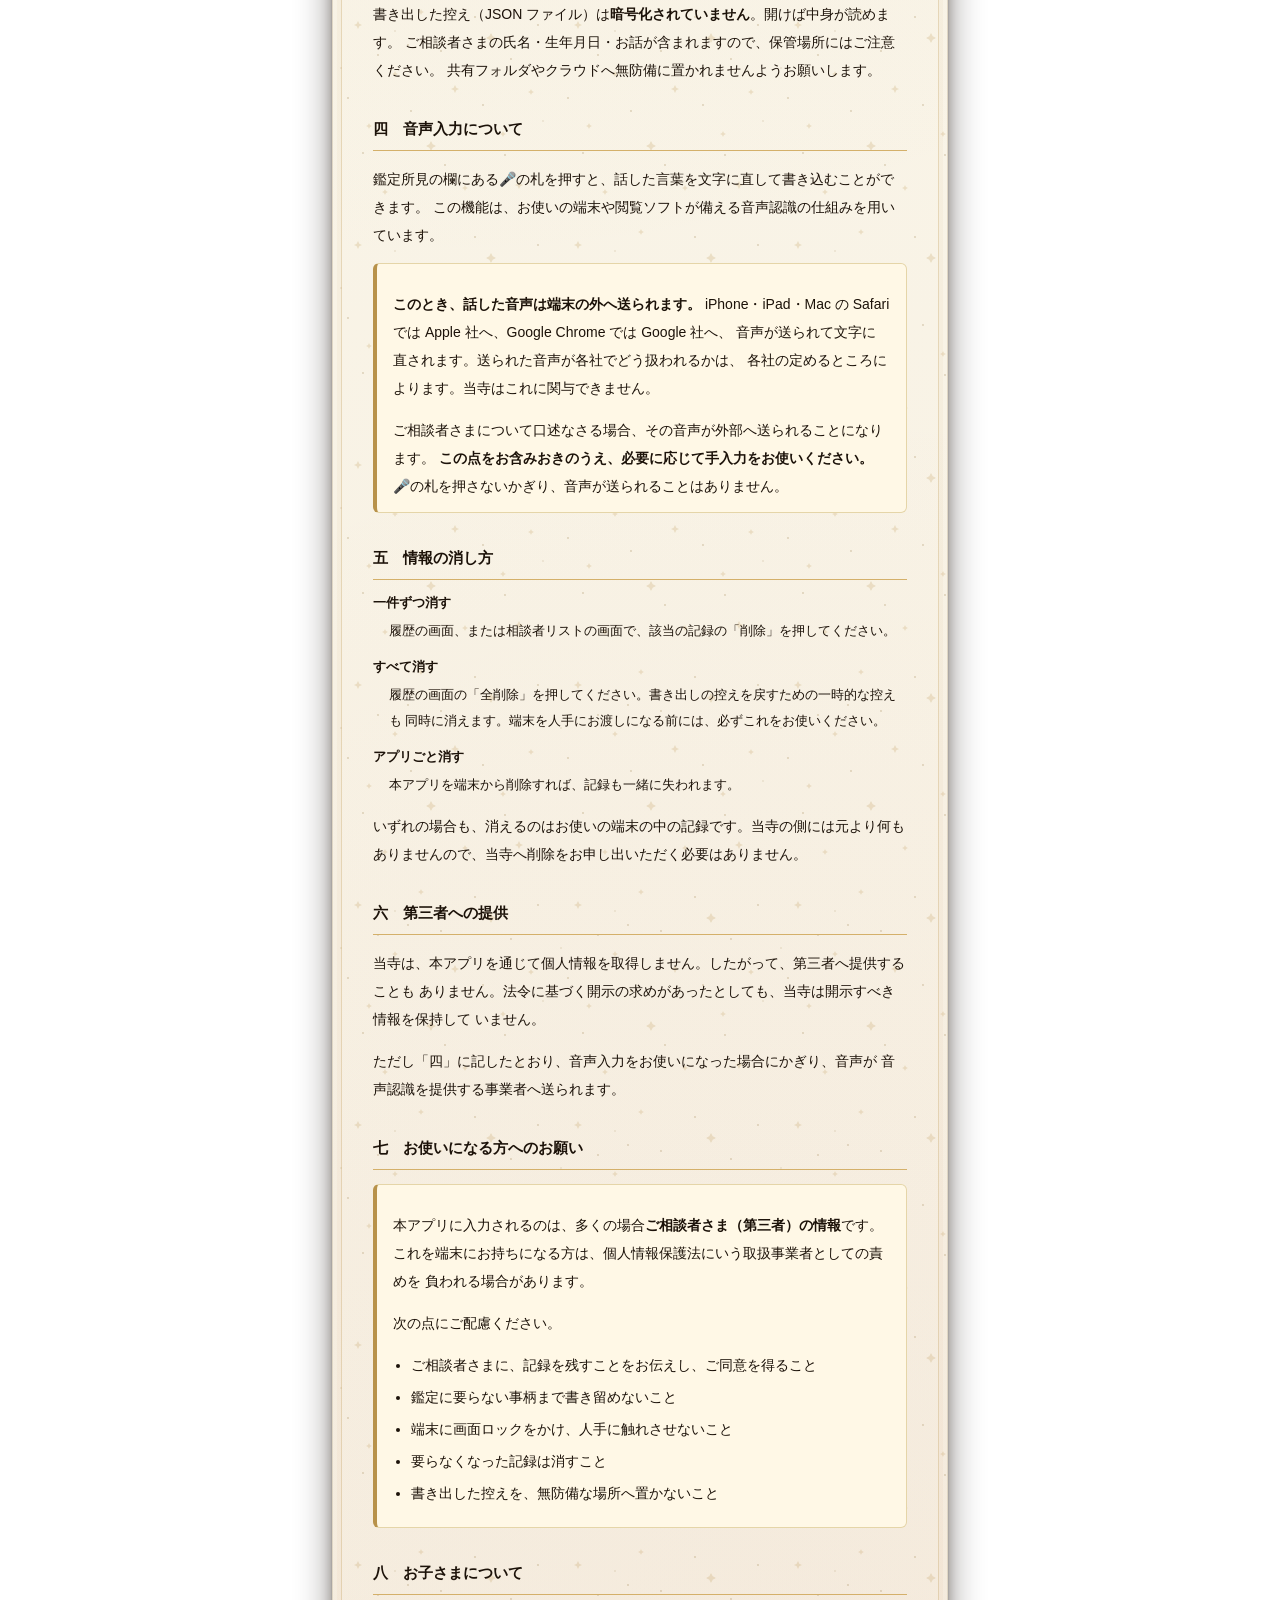
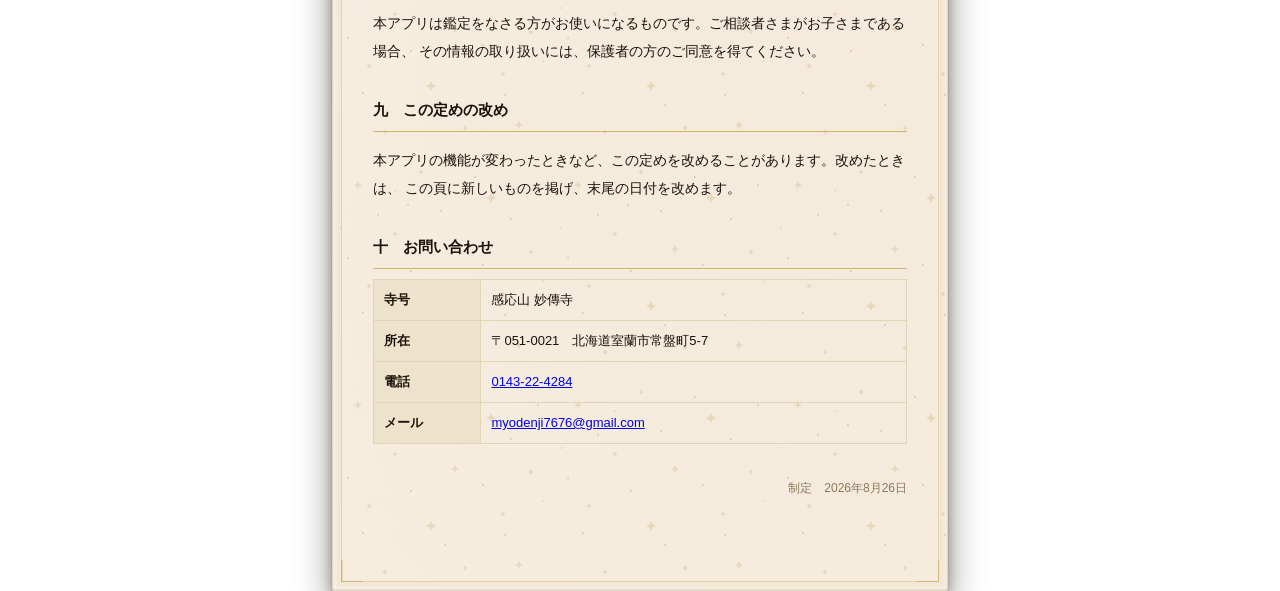
<file: privacy.html>
<!doctype html>
<html lang="ja">
<head>
<meta charset="utf-8">
<meta name="viewport" content="width=device-width, initial-scale=1, user-scalable=yes">
<meta name="apple-mobile-web-app-capable" content="yes">
<meta name="apple-mobile-web-app-title" content="個人情報の扱い">
<meta name="theme-color" content="#2b1a0e">
<meta name="description" content="干支九星気学 鑑定アプリにおける個人情報の取り扱いについて。">
<link rel="manifest" href="manifest.webmanifest">
<link rel="apple-touch-icon" href="icons/apple-touch-icon.png">
<link rel="icon" href="icons/icon-192.png">
<link rel="stylesheet" href="css/style.css?v=118">
<title>個人情報の扱い</title>
<style>
  .policy { max-width: 44rem; margin: 0 auto; line-height: 2; }
  .policy h3 {
    margin: 30px 0 10px;
    padding-bottom: 6px;
    font-size: 15px;
    border-bottom: 1px solid var(--c-kin-light);
  }
  .policy h3:first-of-type { margin-top: 16px; }
  .policy p, .policy li { font-size: 14px; }
  .policy ul { padding-left: 1.3em; margin: 8px 0; }
  .policy li { margin-bottom: 4px; }
  .policy table { width: 100%; border-collapse: collapse; margin: 10px 0; font-size: 13px; }
  .policy th, .policy td {
    border: 1px solid var(--c-washi-deep);
    padding: 7px 10px;
    text-align: left;
    vertical-align: top;
  }
  .policy th { background: var(--c-washi-2); white-space: nowrap; }
  .policy .kanjin {
    background: #fff8e6;
    border: 1px solid #e5d5a8;
    border-left: 4px solid var(--c-kin);
    border-radius: 6px;
    padding: 12px 16px;
    margin: 14px 0;
  }
  .policy .kanjin p:last-child { margin-bottom: 0; }
  .policy .date { font-size: 12px; color: #8a7a5e; margin-top: 32px; text-align: right; }
  .policy dl { margin: 8px 0; }
  .policy dt { font-weight: bold; font-size: 13px; margin-top: 10px; }
  .policy dd { margin: 2px 0 0 1.2em; font-size: 13px; }
</style>
</head>
<body>

<header class="app-header">
  <h1>干支九星気学</h1>
  <nav>
    <a href="index.html">鑑定書</a>
    <a href="clients.html">相談者リスト</a>
    <a href="history.html">履歴</a>
  </nav>
</header>

<main class="page policy">
  <h2 class="page-title">個人情報の扱い</h2>

  <p>
    感応山 妙傳寺（以下「当寺」）は、「干支九星気学 鑑定アプリ」（以下「本アプリ」）に
    おける個人情報の取り扱いを、次のとおり定めます。
  </p>

  <div class="kanjin">
    <p><b>はじめに、要点を三つ。</b></p>
    <p>
      一つ。本アプリに入力された鑑定の記録は、<b>お使いの端末の中だけ</b>に残ります。
      当寺のサーバへは送られず、当寺がその中身を見ることはできません。
    </p>
    <p>
      二つ。ただし<b>音声入力（🎤）を使ったときだけは例外</b>です。話した音声は、
      文字に直すために端末の外へ送られます。詳しくは「四」に記します。
    </p>
    <p>
      三つ。本アプリに入力されるのは、多くの場合<b>ご相談者さまの情報</b>であって、
      お使いになる方ご自身の情報ではありません。預かる責めは、お使いになる方に生じます。
      「七」に記します。
    </p>
  </div>

  <h3>一　本アプリが扱う情報</h3>

  <p>本アプリは、お使いになる方が入力された次の情報を扱います。</p>

  <table>
    <tr><th>氏名</th><td>ご相談者さまのお名前</td></tr>
    <tr><th>性別・年齢</th><td>鑑定に用いる区分</td></tr>
    <tr><th>生年月日</th><td>本命星・月命星の算出に用います</td></tr>
    <tr><th>相談日</th><td>盤の算出に用います</td></tr>
    <tr><th>相談内容</th><td>自由に書き留める欄。お話の中身が入ります</td></tr>
    <tr><th>鑑定所見</th><td>鑑定なさった方が記される見立て・結論</td></tr>
  </table>

  <p>
    このうち相談内容と鑑定所見は自由記述です。ご家庭のこと、お体のこと、金銭のことなど、
    立ち入った事柄が入り得ます。取り扱いにはご留意ください。
  </p>

  <p>
    本アプリは、上記のほかに情報を集めません。<b>利用状況の収集、広告、アクセス解析の
    たぐいは一切行いません。</b>位置情報・連絡先・写真・カメラを読み取ることもありません。
  </p>

  <h3>二　情報の残る場所</h3>

  <p>
    入力された情報は、<b>お使いの端末の中（ブラウザの保存領域）にのみ</b>記録されます。
    当寺のサーバをはじめ、いかなる外部へも送信されません。したがって当寺は、
    どなたがどのような鑑定をなさったかを知り得ません。
  </p>

  <p>
    端末が異なれば記録は共有されません。別の端末へ移すには、履歴の画面から
    書き出し（エクスポート）と読み込み（インポート）を行ってください。
  </p>

  <div class="kanjin">
    <p>
      <b>記録は失われることがあります。</b>端末の空き容量が乏しくなったとき、
      またブラウザの設定によっては、保存された記録が消えることがあります。
      これは本アプリが防ぎ得ないものです。<b>大切な記録は、履歴の画面から
      書き出して控えをお取りください。</b>
    </p>
  </div>

  <h3>三　書き出した控えの扱い</h3>

  <p>
    書き出した控え（JSON ファイル）は<b>暗号化されていません</b>。開けば中身が読めます。
    ご相談者さまの氏名・生年月日・お話が含まれますので、保管場所にはご注意ください。
    共有フォルダやクラウドへ無防備に置かれませんようお願いします。
  </p>

  <h3>四　音声入力について</h3>

  <p>
    鑑定所見の欄にある🎤の札を押すと、話した言葉を文字に直して書き込むことができます。
    この機能は、お使いの端末や閲覧ソフトが備える音声認識の仕組みを用いています。
  </p>

  <div class="kanjin">
    <p>
      <b>このとき、話した音声は端末の外へ送られます。</b>
      iPhone・iPad・Mac の Safari では Apple 社へ、Google Chrome では Google 社へ、
      音声が送られて文字に直されます。送られた音声が各社でどう扱われるかは、
      各社の定めるところによります。当寺はこれに関与できません。
    </p>
    <p>
      ご相談者さまについて口述なさる場合、その音声が外部へ送られることになります。
      <b>この点をお含みおきのうえ、必要に応じて手入力をお使いください。</b>
      🎤の札を押さないかぎり、音声が送られることはありません。
    </p>
  </div>

  <h3>五　情報の消し方</h3>

  <dl>
    <dt>一件ずつ消す</dt>
    <dd>履歴の画面、または相談者リストの画面で、該当の記録の「削除」を押してください。</dd>

    <dt>すべて消す</dt>
    <dd>
      履歴の画面の「全削除」を押してください。書き出しの控えを戻すための一時的な控えも
      同時に消えます。端末を人手にお渡しになる前には、必ずこれをお使いください。
    </dd>

    <dt>アプリごと消す</dt>
    <dd>本アプリを端末から削除すれば、記録も一緒に失われます。</dd>
  </dl>

  <p>
    いずれの場合も、消えるのはお使いの端末の中の記録です。当寺の側には元より何も
    ありませんので、当寺へ削除をお申し出いただく必要はありません。
  </p>

  <h3>六　第三者への提供</h3>

  <p>
    当寺は、本アプリを通じて個人情報を取得しません。したがって、第三者へ提供することも
    ありません。法令に基づく開示の求めがあったとしても、当寺は開示すべき情報を保持して
    いません。
  </p>

  <p>
    ただし「四」に記したとおり、音声入力をお使いになった場合にかぎり、音声が
    音声認識を提供する事業者へ送られます。
  </p>

  <h3>七　お使いになる方へのお願い</h3>

  <div class="kanjin">
    <p>
      本アプリに入力されるのは、多くの場合<b>ご相談者さま（第三者）の情報</b>です。
      これを端末にお持ちになる方は、個人情報保護法にいう取扱事業者としての責めを
      負われる場合があります。
    </p>
    <p>次の点にご配慮ください。</p>
    <ul>
      <li>ご相談者さまに、記録を残すことをお伝えし、ご同意を得ること</li>
      <li>鑑定に要らない事柄まで書き留めないこと</li>
      <li>端末に画面ロックをかけ、人手に触れさせないこと</li>
      <li>要らなくなった記録は消すこと</li>
      <li>書き出した控えを、無防備な場所へ置かないこと</li>
    </ul>
  </div>

  <h3>八　お子さまについて</h3>

  <p>
    本アプリは鑑定をなさる方がお使いになるものです。ご相談者さまがお子さまである場合、
    その情報の取り扱いには、保護者の方のご同意を得てください。
  </p>

  <h3>九　この定めの改め</h3>

  <p>
    本アプリの機能が変わったときなど、この定めを改めることがあります。改めたときは、
    この頁に新しいものを掲げ、末尾の日付を改めます。
  </p>

  <h3>十　お問い合わせ</h3>

  <table>
    <tr><th>寺号</th><td>感応山 妙傳寺</td></tr>
    <tr><th>所在</th><td>〒051-0021　北海道室蘭市常盤町5-7</td></tr>
    <tr><th>電話</th><td><a href="tel:0143-22-4284">0143-22-4284</a></td></tr>
    <tr><th>メール</th><td><a href="mailto:myodenji7676@gmail.com">myodenji7676@gmail.com</a></td></tr>
  </table>

  <p class="date">
    制定　2026年8月26日
  </p>
</main>

<script>
if ('serviceWorker' in navigator) {
  window.addEventListener('load', () => navigator.serviceWorker.register('service-worker.js').catch(()=>{}));
}
</script>
</body>
</html>
</file>
<file: css/style.css>
/* 干支九星気学 鑑定アプリ ── 和モダン×高級感テーマ
 * 配色: 墨(sumi) / 和紙(washi) / 金(kinpaku) / 朱(shu) / 藍(ai)
 * 文字: 明朝体を基調に letter-spacing を抑えた格調ある誌面
 */

:root {
  /* ── 基本色 ── */
  --c-sumi:        #1a120b;   /* 墨 */
  --c-sumi-2:      #2b1a0e;   /* 古墨 */
  --c-sumi-soft:   #3d2a1a;   /* やわらか墨 */
  --c-washi:       #f6efe0;   /* 和紙 */
  --c-washi-2:     #ede3cc;   /* 生成 */
  --c-washi-deep:  #e2d5b6;   /* 鳥の子 */
  --c-paper:       #fbf7ec;   /* 紙白 */
  --c-kin:         #b8924a;   /* 金 */
  --c-kin-light:   #d4b06a;   /* 淡金 */
  --c-kin-deep:    #8b6b2e;   /* 古金 */
  --c-shu:         #a83232;   /* 朱 */
  --c-ai:          #2a4359;   /* 藍 */
  --c-matcha:      #6b7c4f;   /* 抹茶 */

  /* ── 機能エイリアス ── */
  --c-border:      #3d2a1a;
  --c-border-soft: #b9a679;
  --c-border-fine: #d6c79c;
  --c-bg:          var(--c-paper);
  --c-input-bg:    #f1e9d3;
  --c-highlight:   #ead9a3;   /* 淡金 */
  --c-link:        var(--c-ai);

  --font-jp:   "ヒラギノ明朝 ProN", "Hiragino Mincho ProN", "游明朝", "YuMincho", "Yu Mincho", "Noto Serif JP", serif;
  --font-sans: -apple-system, BlinkMacSystemFont, "Hiragino Sans", "Helvetica Neue", sans-serif;

  --shadow-paper: 0 1px 0 rgba(255,255,255,.6) inset, 0 12px 32px rgba(40,25,10,.10), 0 2px 6px rgba(40,25,10,.06);
  --shadow-soft:  0 1px 3px rgba(40,25,10,.08);

  /* ── リッチ化トークン (Refined Luxury Layer) ── */
  --c-kin-pale:     #ecd9a4;                 /* 淡箔 */
  --c-kin-hairline: rgba(184,146,74,.45);    /* 金の極細線 */
  --grad-th: linear-gradient(180deg, #f5eed9 0%, #ecdfbd 55%, #e5d4a9 100%);
  --grad-th-hover: linear-gradient(180deg, #f8f1dd 0%, #efe2bf 55%, #e9d8ad 100%);
  --grad-kin-line: linear-gradient(90deg, transparent 0%, rgba(184,146,74,.55) 22%, #ecd9a4 50%, rgba(184,146,74,.55) 78%, transparent 100%);
  --grad-foil: linear-gradient(135deg, #dcbc78 0%, #b8924a 48%, #8b6b2e 95%);
  --ease-silk: cubic-bezier(.23,.65,.28,1);
  --shadow-card:
    0 1px 0 rgba(255,255,255,.65) inset,
    0 -1px 0 rgba(139,107,46,.07) inset,
    0 1px 2px rgba(40,25,10,.05),
    0 5px 14px rgba(40,25,10,.07);
  --shadow-card-hover:
    0 1px 0 rgba(255,255,255,.70) inset,
    0 9px 24px rgba(40,25,10,.13),
    0 0 0 1px rgba(184,146,74,.35);
}

* { box-sizing: border-box; }

html, body {
  margin: 0;
  padding: 0;
  background:
    radial-gradient(1200px 600px at 50% -200px, #2a1d11 0%, transparent 60%),
    linear-gradient(180deg, #1f160d 0%, #211810 100%);
  background-attachment: fixed;
  font-family: var(--font-sans);
  color: #1c1209;
  font-size: 14px;
  -webkit-text-size-adjust: 100%;
}

/* ================== ヘッダー ================== */
.app-header {
  position: sticky;
  top: 0;
  z-index: 50;
  background:
    linear-gradient(180deg, #2c1c10 0%, #1a110a 100%);
  color: #f6efe0;
  padding: 12px 16px;
  display: flex;
  justify-content: space-between;
  align-items: center;
  border-bottom: 1px solid #000;
  box-shadow:
    0 1px 0 rgba(212,176,106,.35) inset,
    0 -1px 0 rgba(212,176,106,.18) inset,
    0 4px 14px rgba(0,0,0,.35);
}
.app-header::after {
  /* 下端の金線 */
  content: "";
  position: absolute;
  left: 0; right: 0; bottom: -1px;
  height: 1px;
  background: linear-gradient(90deg, transparent 0%, var(--c-kin) 20%, var(--c-kin-light) 50%, var(--c-kin) 80%, transparent 100%);
  opacity: .85;
}
.app-header h1 {
  margin: 0;
  font-size: 16px;
  font-family: var(--font-jp);
  letter-spacing: 0.22em;
  color: #f3e6c4;
  text-shadow: 0 1px 0 rgba(0,0,0,.4);
  font-weight: 500;
}
.app-header nav a {
  color: #e8d9b3;
  margin-left: 14px;
  text-decoration: none;
  font-size: 13px;
  font-family: var(--font-jp);
  letter-spacing: .08em;
  opacity: 0.78;
  padding-bottom: 2px;
  border-bottom: 1px solid transparent;
  transition: opacity .15s, color .15s, border-color .15s;
}
.app-header nav a:hover { opacity: 1; color: #fff3d0; }
.app-header nav a:active,
.app-header nav a.active {
  opacity: 1;
  color: #f7e6b5;
  text-decoration: none;
  border-bottom-color: var(--c-kin-light);
}

/* ================== ページ ================== */
.page {
  background:
    /* 古風の小星散らし (四芒星 + 星屑) */
    url("data:image/svg+xml;utf8,<svg xmlns='http://www.w3.org/2000/svg' width='220' height='220' viewBox='0 0 220 220'><g fill='%23b8924a' opacity='0.22'><path d='M25 28L26.3 30.7L29 32L26.3 33.3L25 36L23.7 33.3L21 32L23.7 30.7Z'/><path d='M88 16L89 18L91 19L89 20L88 22L87 20L85 19L87 18Z'/><path d='M158 40L159.7 43.3L163 45L159.7 46.7L158 50L156.3 46.7L153 45L156.3 43.3Z'/><path d='M198 96L199 98L201 99L199 100L198 102L197 100L195 99L197 98Z'/><path d='M62 78L63 80L65 81L63 82L62 84L61 82L59 81L61 80Z'/><path d='M122 92L123.3 94.7L126 96L123.3 97.3L122 100L120.7 97.3L118 96L120.7 94.7Z'/><path d='M36 130L37 132L39 133L37 134L36 136L35 134L33 133L35 132Z'/><path d='M98 148L99.7 151.3L103 153L99.7 154.7L98 158L96.3 154.7L93 153L96.3 151.3Z'/><path d='M170 138L171 140L173 141L171 142L170 144L169 142L167 141L169 140Z'/><path d='M186 188L187.3 190.7L190 192L187.3 193.3L186 196L184.7 193.3L182 192L184.7 190.7Z'/><path d='M52 196L53 198L55 199L53 200L52 202L51 200L49 199L51 198Z'/><path d='M132 192L133 194L135 195L133 196L132 198L131 196L129 195L131 194Z'/></g><g fill='%238b6b2e' opacity='0.28'><circle cx='75' cy='52' r='0.9'/><circle cx='142' cy='24' r='0.9'/><circle cx='15' cy='105' r='0.9'/><circle cx='178' cy='66' r='0.9'/><circle cx='108' cy='58' r='0.9'/><circle cx='78' cy='118' r='0.9'/><circle cx='45' cy='62' r='0.9'/><circle cx='112' cy='172' r='0.9'/><circle cx='172' cy='162' r='0.9'/><circle cx='205' cy='32' r='0.9'/><circle cx='30' cy='160' r='0.9'/><circle cx='150' cy='112' r='0.9'/><circle cx='8' cy='75' r='0.7'/><circle cx='210' cy='128' r='0.7'/><circle cx='62' cy='38' r='0.7'/></g></svg>"),
    radial-gradient(circle at 20% 15%, rgba(184,146,74,.05) 0, transparent 40%),
    radial-gradient(circle at 80% 85%, rgba(168,50,50,.03) 0, transparent 40%),
    linear-gradient(180deg, #fbf7ec 0%, #f6efe0 100%);
  background-size: 220px 220px, auto, auto, auto;
  background-repeat: repeat, no-repeat, no-repeat, no-repeat;
  margin: 16px auto;
  max-width: 820px;
  padding: 20px 20px 64px;
  box-shadow: var(--shadow-paper);
  min-height: 90vh;
  border: 1px solid rgba(139,107,46,.18);
  position: relative;
}
.page::before {
  /* 紙面四隅の金繊 */
  content: "";
  position: absolute;
  inset: 6px;
  border: 1px solid rgba(184,146,74,.22);
  pointer-events: none;
}
.page-title {
  font-family: var(--font-jp);
  text-align: center;
  font-size: 22px;
  letter-spacing: 0.35em;
  margin: 6px 0 22px;
  color: var(--c-sumi);
  font-weight: 500;
  position: relative;
  padding: 8px 0 14px;
}
.page-title::after {
  content: "";
  display: block;
  width: 80px;
  height: 1px;
  margin: 12px auto 0;
  background: linear-gradient(90deg, transparent, var(--c-kin) 50%, transparent);
}

/* ================== フォーム ================== */
.form-table {
  width: 100%;
  border-collapse: collapse;
  margin-bottom: 16px;
  font-size: 13px;
  table-layout: auto;
  background: #fdfbf3;
  border: 1px solid var(--c-border-soft);
}
.form-table th, .form-table td {
  border: 1px solid var(--c-border-fine);
  padding: 7px 9px;
  vertical-align: middle;
}
.form-table th {
  background: linear-gradient(180deg, #efe4c8 0%, #e5d6ae 100%);
  color: var(--c-sumi);
  font-weight: 500;
  white-space: nowrap;
  font-family: var(--font-jp);
  letter-spacing: .08em;
  width: 6em;
}
.form-table input[type="text"],
.form-table input[type="number"],
.form-table input[type="date"],
.form-table input[type="time"],
.form-table input[type="datetime-local"],
.form-table textarea,
.form-table select {
  border: none;
  background: transparent;
  width: 100%;
  font-size: 14px;
  font-family: inherit;
  padding: 2px 0;
  outline: none;
  color: var(--c-sumi);
}
.form-table input::placeholder,
.form-table textarea::placeholder {
  color: #a89878;
  font-style: italic;
}
.form-table select {
  -webkit-appearance: menulist;
  appearance: menulist;
  min-width: 4em;
}
.form-table td.td-age {
  width: 4em;
  min-width: 4em;
}
.form-table td.td-age input {
  min-width: 3em;
  width: 100%;
  text-align: left;
  padding-left: 2px;
}
.form-table input[type="number"]::-webkit-outer-spin-button,
.form-table input[type="number"]::-webkit-inner-spin-button {
  -webkit-appearance: none;
  margin: 0;
}
.form-table input[type="number"] {
  -moz-appearance: textfield;
}
.form-table th.th-gender, .form-table th.th-age {
  width: 3em;
}
.form-table td.td-gender { width: 4em; }

.label-short { display: none; }
.label-full { display: inline; }

.form-table th.th-birth, .form-table th.th-consult { width: 5em; }
.form-table td.td-dt { padding: 4px 6px; }
.form-table th.th-topic {
  width: 6em;
  white-space: nowrap;
  vertical-align: top;
  padding: 7px 9px;
}
.form-table td.td-topic {
  vertical-align: top;
  padding: 4px;
}
.form-table td.td-topic textarea {
  width: 100%;
  min-height: 80px;
  font-size: 13px;
  line-height: 1.5;
  padding: 6px 8px;
  box-sizing: border-box;
  resize: vertical;
  background: #fdfbf3;
  border: 1px solid var(--c-border-fine);
  border-radius: 2px;
}
.form-table th.th-meishiki,
.form-table td.td-meishiki {
  height: 24px;
  line-height: 24px;
  vertical-align: middle;
  white-space: nowrap;
  overflow: hidden;
  padding-top: 0;
  padding-bottom: 0;
  box-sizing: border-box;
}
.form-table th.th-meishiki {
  width: 6em;
  min-width: 6em;
  letter-spacing: -0.02em;
}
.form-table td.td-meishiki { padding: 0 8px; background: #fbf6e6; }
.form-table td.td-meishiki .auto {
  font-size: 13px;
  letter-spacing: 0.04em;
  white-space: nowrap;
  display: inline;
  line-height: 24px;
  color: var(--c-sumi);
  font-family: var(--font-jp);
}
.form-table td.td-dt-extra {
  display: table-cell;
}
.form-table .dt-inline {
  display: inline-flex !important;
  align-items: baseline;
  vertical-align: middle;
}
.form-table .ga-inline {
  display: inline-flex;
  align-items: baseline;
  gap: 2px;
  margin-left: 8px;
  vertical-align: middle;
}
.form-table .ga-inline .ga-label {
  font-size: 11px;
  color: var(--c-sumi-soft);
  margin-right: 2px;
  font-family: var(--font-jp);
  letter-spacing: .05em;
}
.form-table .ga-inline select {
  font-size: 13px;
  min-width: 3em;
  padding: 1px 2px;
  border: 1px solid var(--c-border-fine);
  border-radius: 2px;
  background: #fdfbf3;
}
.form-table .ga-inline input.ga-age {
  font-size: 13px;
  width: 3em;
  border: 1px solid var(--c-border-fine);
  border-radius: 2px;
  text-align: center;
  padding: 1px 2px;
  background: #fdfbf3;
}
.form-table textarea {
  min-height: 38px;
  resize: vertical;
  display: block;
}
.form-table .group {
  display: flex;
  gap: 4px;
  flex-wrap: wrap;
  align-items: baseline;
}
.form-table .group label {
  font-size: 11px;
  color: var(--c-sumi-soft);
  white-space: nowrap;
}
.form-table .group input {
  width: 4em;
  border-bottom: 1px solid var(--c-border-soft);
  text-align: center;
}
.form-table .group input.wide { width: 5.5em; }

/* 日時プルダウン */
.dt-picker {
  display: flex;
  flex-wrap: wrap;            /* 和暦の組と西暦の組。狭ければ2行になる */
  gap: 3px 10px;
  align-items: baseline;
  width: 100%;
}
.dt-row {
  display: flex;
  flex-wrap: nowrap;
  gap: 1px;
  align-items: baseline;
  flex: 0 0 auto;
}
/* 和暦の組は西暦と取り違えないよう、淡い箔地で括る */
.dt-row-wareki {
  padding: 1px 6px 1px 4px;
  border-radius: 3px;
  background: rgba(184,146,74,.10);
  box-shadow: inset 0 0 0 1px rgba(184,146,74,.22);
}
.dt-picker select {
  font-family: inherit;
  border: 1px solid var(--c-border-fine);
  border-radius: 2px;
  background: #fdfbf3;
  -webkit-appearance: menulist;
  appearance: menulist;
  font-size: 13px;
  padding: 2px 0 2px 1px;
  min-width: 0;
  width: auto;
  flex: 0 0 auto;
  color: var(--c-sumi);
}
.dt-picker select.y { min-width: 4.4em; flex: 0 0 auto; }
.dt-picker select.M, .dt-picker select.d { min-width: 2.6em; }
.dt-picker select.h, .dt-picker select.mi { min-width: 2.8em; }
.dt-picker select.era { min-width: 4.2em; font-family: var(--font-jp); }
.dt-picker select.wy { min-width: 3.0em; }
.dt-picker .unit {
  font-size: 11px;
  color: var(--c-sumi-soft);
  margin: 0 1px;
  font-family: var(--font-jp);
  flex: 0 0 auto;
}
.dt-picker .wareki {
  font-size: 10px;
  color: var(--c-kin-deep);
  margin-left: 4px;
  white-space: nowrap;
  flex: 0 0 auto;
  letter-spacing: .04em;
}
@media (max-width: 640px) {
  .dt-picker {
    gap: 0;
    align-items: center;
  }
  .dt-picker select {
    font-size: 12px;
    padding: 1px 0 1px 1px;
    border-width: 1px;
  }
  .dt-picker select.y { min-width: 3.8em; }
  .dt-picker select.M, .dt-picker select.d { min-width: 2.3em; }
  .dt-picker select.h, .dt-picker select.mi { min-width: 2.5em; }
  .dt-picker select.era { min-width: 4.0em; }
  .dt-picker select.wy { min-width: 2.8em; }
  .dt-picker { gap: 3px 6px; }
  .dt-row-wareki { padding: 1px 4px 1px 3px; }
  .dt-picker .unit {
    font-size: 9px;
    margin: 0 0 0 0;
  }
  .dt-picker .wareki { display: none; }
}

.btn-row { display: flex; gap: 10px; margin: 12px 0 20px; flex-wrap: wrap; }
.btn {
  padding: 9px 18px;
  background: linear-gradient(180deg, #3a2614 0%, #1f1209 100%);
  color: #f5e6b8;
  border: 1px solid #0d0805;
  border-radius: 2px;
  font-size: 13px;
  font-family: var(--font-jp);
  letter-spacing: .12em;
  cursor: pointer;
  box-shadow:
    0 1px 0 rgba(212,176,106,.35) inset,
    0 -1px 0 rgba(0,0,0,.3) inset,
    0 2px 4px rgba(0,0,0,.18);
  transition: filter .12s, transform .05s;
}
.btn:hover { filter: brightness(1.08); }
.btn:active { transform: translateY(1px); filter: brightness(.95); }
.btn.secondary {
  background: linear-gradient(180deg, #fbf6e6 0%, #e7dab4 100%);
  color: var(--c-sumi);
  border: 1px solid var(--c-kin-deep);
  box-shadow:
    0 1px 0 rgba(255,255,255,.6) inset,
    0 -1px 0 rgba(139,107,46,.2) inset,
    0 1px 3px rgba(40,25,10,.1);
}
.btn.danger {
  background: linear-gradient(180deg, #a83232 0%, #6e1f1f 100%);
  color: #f7e6c4;
  border: 1px solid #3a0e0e;
}

/* ================== 八盤エリア ================== */
.bans-row {
  display: grid;
  grid-template-columns: repeat(4, 1fr);
  gap: 8px;
  margin: 12px 0;
}
.ban-cell {
  display: flex;
  flex-direction: column;
  align-items: center;
}
.ban-label {
  font-family: var(--font-jp);
  font-size: 13px;
  margin-bottom: 2px;
  color: var(--c-sumi);
  letter-spacing: .15em;
  font-weight: 500;
}
.ban-sub {
  font-size: 10px;
  color: var(--c-kin-deep);
  margin-bottom: 4px;
  text-align: center;
  letter-spacing: .04em;
}
.ban {
  display: grid;
  grid-template-columns: repeat(3, 1fr);
  grid-template-rows: repeat(3, 1fr);
  width: calc(100% - 28px);
  aspect-ratio: 1 / 1;
  margin: 14px;
  border: 1.4px solid var(--c-sumi);
  background:
    linear-gradient(180deg, #fdfbf3 0%, #f7efd9 100%);
  position: relative;
  overflow: visible;
  box-shadow:
    0 0 0 1px rgba(184,146,74,.22),
    0 2px 6px rgba(40,25,10,.08);
}
.ban-cell-inner {
  border: 0.7px solid #a89568;
  display: flex;
  flex-direction: column;
  align-items: center;
  justify-content: center;
  font-size: 10px;
  line-height: 1.05;
  font-family: var(--font-jp);
  position: relative;
  padding: 1px;
  color: var(--c-sumi);
}
.ban-cell-inner .cell-main {
  display: flex;
  flex-direction: row;
  align-items: baseline;
  justify-content: center;
  gap: 2px;
}
.ban-cell-inner .cell-main .star {
  font-size: 12px;
  font-weight: 500;
  color: var(--c-sumi);
}
.ban-cell-inner .cell-main .eto {
  font-size: 10px;
  color: var(--c-sumi-soft);
  letter-spacing: -0.5px;
}
.ban-cell-inner .cell-marks {
  display: flex;
  flex-direction: row;
  align-items: center;
  justify-content: center;
  gap: 2px;
  margin-top: 1px;
  line-height: 1;
}
.ban-cell-inner .cell-marks .mark {
  font-size: 10px;
  font-weight: bold;
  font-family: var(--font-jp);
  line-height: 1;
}
.ban-cell-inner .cell-marks .mark.anken { color: var(--c-shu); }
.ban-cell-inner .cell-marks .mark.ha    { color: var(--c-ai); }

.ban-cell-inner.center {
  background: linear-gradient(180deg, #f0e0a8 0%, #e2cc7e 100%);
  font-weight: bold;
  box-shadow: 0 0 0 1px var(--c-kin) inset;
}
.ban-cell-inner.honmei {
  background: linear-gradient(180deg, #f7ddb0 0%, #ecc785 100%);
  box-shadow: 0 0 0 1px var(--c-kin-light) inset;
}
.ban-cell-inner.taichu {
  background: linear-gradient(180deg, #cfdde8 0%, #a8c0d4 100%);
  box-shadow: 0 0 0 1px #6b8aa3 inset;
}

/* 流年法 歳数 */
.ban .perimeter-age {
  position: absolute;
  font-size: 9px;
  color: var(--c-shu);
  font-weight: 500;
  line-height: 1;
  letter-spacing: -0.5px;
  background: #fdfbf3;
  padding: 0 2px;
  z-index: 3;
  white-space: nowrap;
  border: 1px solid rgba(168,50,50,.25);
  border-radius: 1px;
}
.ban .perim-nw-corner { top: -7px;    left: -7px; transform: translate(-50%, -50%); }
.ban .perim-ne-corner { top: -7px;    right: -7px; transform: translate(50%, -50%); }
.ban .perim-se-corner { bottom: -7px; right: -7px; transform: translate(50%, 50%); }
.ban .perim-sw-corner { bottom: -7px; left: -7px; transform: translate(-50%, 50%); }
.ban .perim-top-1    { top: -7px;    left: 33.333%; transform: translate(-50%, -50%); }
.ban .perim-top-2    { top: -7px;    left: 66.667%; transform: translate(-50%, -50%); }
.ban .perim-right-1  { right: -7px;  top: 33.333%; transform: translate(50%, -50%); }
.ban .perim-right-2  { right: -7px;  top: 66.667%; transform: translate(50%, -50%); }
.ban .perim-bottom-1 { bottom: -7px; left: 66.667%; transform: translate(-50%, 50%); }
.ban .perim-bottom-2 { bottom: -7px; left: 33.333%; transform: translate(-50%, 50%); }
.ban .perim-left-1   { left: -7px;   top: 66.667%; transform: translate(-50%, -50%); }
.ban .perim-left-2   { left: -7px;   top: 33.333%; transform: translate(-50%, -50%); }

@media (min-width: 641px) {
  .ban-cell-inner .cell-main .star { font-size: 14px; }
  .ban-cell-inner .cell-main .eto { font-size: 11px; }
  .ban-cell-inner .cell-marks .mark { font-size: 11px; }
  .ban .perimeter-age { font-size: 10px; }
}

/* ================== 追加鑑定 ㉒〜㉛ (kantei-ext) ================== */
.ext-empty { color:#8a7c5c; font-size:12px; padding:6px 2px; font-style:italic; }
.ext-note  { color:#7a6c4e; font-size:11px; margin-top:6px; line-height:1.5; }
.ext-ul    { margin:4px 0 0; padding-left:1.1em; }
.ext-ul li { margin:2px 0; font-size:12px; line-height:1.55; }

/* A-10 入力補助 */
.kazoe-badge { display:inline-block; margin-left:6px; font-size:11px; color:var(--c-kin-deep);
  font-family:var(--font-jp); letter-spacing:.04em; white-space:nowrap; }
.kazoe-badge:empty { display:none; }
.btn-today { margin-left:10px; padding:4px 12px; font-size:12px; vertical-align:middle; }

/* 汎用チップ */
.kaiun-chip { display:inline-block; margin:2px 4px 2px 0; padding:2px 9px; font-size:12px;
  border-radius:11px; background:var(--c-input-bg); border:1px solid rgba(184,146,74,.45);
  color:var(--c-sumi); font-family:var(--font-jp); }
.kaiun-chip.c-color { background:linear-gradient(180deg,#f7efd8,#efe3c4); }
.kaiun-chip.c-dir   { background:rgba(42,67,89,.08); border-color:rgba(42,67,89,.35); color:var(--c-ai); }
.kaiun-chip.c-organ { background:rgba(168,50,50,.07); border-color:rgba(168,50,50,.3); }

/* ㉒ 姓名判断 */
.seimei-table .sm-num { text-align:center; font-family:var(--font-jp); font-size:15px; font-weight:600; width:3em; }
.seimei-table .sm-txt { font-size:11px; color:#5c4f38; }
.seimei-table .sm-note{ font-size:10px; color:#8a7c5c; }
.seimei-f { display:inline-block; padding:1px 7px; border-radius:9px; font-size:11px; font-weight:600;
  font-family:var(--font-jp); border:1px solid transparent; }
.seimei-f.f-daikichi { background:rgba(139,107,46,.14); color:#7a5c1e; border-color:var(--c-kin); }
.seimei-f.f-kichi    { background:rgba(107,124,79,.16); color:#4a5636; border-color:#6b7c4f; }
.seimei-f.f-hankichi { background:rgba(184,146,74,.10); color:#7a6c4e; border-color:rgba(184,146,74,.5); }
.seimei-f.f-kyo      { background:rgba(168,50,50,.10); color:#8a2a2a; border-color:rgba(168,50,50,.55); }
.seimei-single { font-size:14px; padding:4px 2px; font-family:var(--font-jp); }

/* ㉓ 納音 */
.nacchin-card { border:1px solid var(--c-border-fine); border-radius:6px; padding:8px 12px; margin:6px 0;
  background:#fdfbf3; box-shadow:var(--shadow-soft); }
.nacchin-card.main { border-color:rgba(184,146,74,.55); background:linear-gradient(180deg,#fdf8ea,#f7efd8); }
.nc-head { font-size:11px; color:#7a6c4e; }
.nc-eto  { font-family:var(--font-jp); font-weight:600; color:var(--c-sumi); font-size:13px; margin-right:4px; }
.nc-name { font-family:var(--font-jp); font-size:16px; font-weight:600; color:var(--c-kin-deep); margin:3px 0; letter-spacing:.04em; }
.nc-yomi { font-size:11px; color:#8a7c5c; font-weight:400; }
.nc-elem { font-size:11px; color:var(--c-matcha); font-weight:400; margin-left:6px; }
.nc-text { font-size:12px; line-height:1.6; color:#3d3320; }

/* ㉔ 開運指針 */
.kaiun-head { font-family:var(--font-jp); font-size:14px; margin-bottom:8px; }
.kaiun-kw   { font-size:12px; color:var(--c-kin-deep); }
.kaiun-table th { width:7em; white-space:nowrap; }
.kaiun-action { margin-top:8px; padding:7px 12px; background:linear-gradient(180deg,#f7efd8,#efe3c4);
  border-left:3px solid var(--c-kin); border-radius:3px; font-size:12.5px; color:#5c4620; font-family:var(--font-jp); }

/* ㉕ 事象別 */
.jishou-table .js-theme { width:5em; white-space:nowrap; text-align:center; }
.jishou-table .js-text  { font-size:12px; line-height:1.65; text-align:left; }

/* ㉖ 健康 */
.kenkou-head { font-family:var(--font-jp); font-size:14px; margin-bottom:6px; }
.kenkou-organs { font-size:12px; margin:6px 0; }
.kenkou-cols { display:flex; gap:12px; flex-wrap:wrap; margin-top:4px; }
.kenkou-cols .kk-col { flex:1 1 44%; min-width:180px; }
.kk-cap { font-family:var(--font-jp); font-size:12px; font-weight:600; color:var(--c-sumi-soft);
  border-bottom:1px solid var(--c-border-fine); padding-bottom:3px; margin-bottom:3px; }

/* ㉗ 9年運気グラフ */
.ug-wrap { width:100%; overflow-x:auto; }
.unki-graph { width:100%; min-width:360px; height:auto; display:block; }
.ug-axis { stroke:var(--c-border-soft); stroke-width:1; }
.ug-bar.ug-good    { fill:#7d9058; }
.ug-bar.ug-neutral { fill:#c8a24e; }
.ug-bar.ug-bad     { fill:#b06a5a; }
.ug-phase  { font-size:10px; fill:#4a3d24; text-anchor:middle; font-family:var(--font-jp); }
.ug-year   { font-size:10px; fill:#3d3320; text-anchor:middle; font-weight:600; }
.ug-center { font-size:9px;  fill:#8a7c5c; text-anchor:middle; }
.ug-line   { stroke:var(--c-kin-deep); stroke-width:1.4; opacity:.7; }
.ug-dot    { fill:var(--c-kin-deep); }
.ug-legend { font-size:10px; color:#7a6c4e; margin-top:6px; }
.ug-key { display:inline-block; width:10px; height:10px; border-radius:2px; margin:0 3px 0 8px; vertical-align:-1px; }
.ug-key.ug-good{ background:#7d9058; } .ug-key.ug-neutral{ background:#c8a24e; } .ug-key.ug-bad{ background:#b06a5a; }

/* ㉘ 今日の過ごし方 */
.kyou-date { font-size:12px; margin-bottom:6px; }
.kyou-cols { display:flex; gap:12px; flex-wrap:wrap; }
.kyou-block { flex:1 1 44%; min-width:200px; border:1px solid var(--c-border-fine); border-radius:6px;
  padding:8px 10px; background:#fdfbf3; }
.kyou-cap { font-family:var(--font-jp); font-size:12.5px; font-weight:600; color:var(--c-sumi); margin-bottom:3px; }
.kyou-meta{ font-size:11px; color:#8a7c5c; margin-bottom:4px; }
.kyou-kyu { font-size:12px; }
.kyou-text{ font-size:12px; line-height:1.6; color:#3d3320; margin-top:3px; }

/* ㉙ 家族相性マトリクス */
.kazoku-scroll { width:100%; overflow-x:auto; }
.kazoku-table { min-width:100%; }
.kazoku-table th small { font-weight:400; color:#8a7c5c; font-size:9px; }
.kazoku-table td { text-align:center; font-size:11px; white-space:nowrap; }
.kazoku-table td.kz-good    { background:rgba(107,124,79,.16); color:#3f4b2e; }
.kazoku-table td.kz-bad     { background:rgba(168,50,50,.12);  color:#8a2a2a; }
.kazoku-table td.kz-neutral { background:rgba(184,146,74,.08); color:#5c4f38; }
.kazoku-table td.kz-self    { background:#efe6cd; color:#b9a679; }
.kz-name { font-family:var(--font-jp); }

/* ㉚ 祐気取り */
.yuki-general { margin-bottom:10px; }
.yg-item { display:flex; gap:8px; padding:4px 0; border-bottom:1px dotted var(--c-border-fine); }
.yg-lbl { flex:0 0 6.5em; font-family:var(--font-jp); font-size:12px; font-weight:600; color:var(--c-sumi-soft); }
.yg-val { font-size:12px; line-height:1.6; color:#3d3320; }
.yuki-methods { display:flex; flex-direction:column; gap:8px; }
.yuki-method { border:1px solid var(--c-border-fine); border-radius:6px; padding:8px 10px; background:#fdfbf3; }
.ym-head { font-family:var(--font-jp); font-size:13px; font-weight:600; color:var(--c-kin-deep);
  border-left:3px solid var(--c-kin); padding-left:7px; }
.ym-what { font-size:12px; color:#3d3320; margin:4px 0; line-height:1.55; }
.ym-steps { margin:4px 0; padding-left:1.4em; }
.ym-steps li { font-size:12px; line-height:1.55; margin:2px 0; }
.ym-note { font-size:11px; color:#7a6c4e; margin-top:3px; }

/* ㉛ 凶方位対処 */
.kyohoui-table .kh-name { white-space:nowrap; color:#8a2a2a; font-weight:600; }
.kyohoui-table td { font-size:11.5px; line-height:1.55; text-align:left; vertical-align:top; }
.kyohoui-table .kh-remedy { color:#3f4b2e; }

/* ===== 自動判断 (計算から) / 総合判断 (鑑定者記入) ===== */
.h3-sub { font-size:11px; font-weight:400; color:var(--c-kin-deep); font-family:var(--font-sans);
  letter-spacing:.04em; margin-left:8px; padding:1px 8px; border:1px solid rgba(184,146,74,.5);
  border-radius:9px; background:rgba(184,146,74,.08); vertical-align:middle; }
.sougou-shindan > .body, .sougou-handan > .body { position:relative; }
.sougou-shindan { border-left:3px solid var(--c-kin); }
.ss-verdict { display:flex; align-items:center; gap:12px; padding:10px 14px; border-radius:6px;
  margin-bottom:10px; background:linear-gradient(180deg,#fdf8ea,#f5ecd3); box-shadow:var(--shadow-soft); }
.ss-badge { flex:0 0 auto; font-family:var(--font-jp); font-size:15px; font-weight:600; letter-spacing:.08em;
  padding:5px 14px; border-radius:20px; color:#fff; white-space:nowrap; box-shadow:0 1px 3px rgba(40,25,10,.25); }
.ss-verdict.ss-good    .ss-badge { background:linear-gradient(180deg,#7d9058,#63764a); }
.ss-verdict.ss-neutral .ss-badge { background:linear-gradient(180deg,#c8a24e,#a9843a); }
.ss-verdict.ss-bad     .ss-badge { background:linear-gradient(180deg,#b06a5a,#94513f); }
.ss-lead { font-family:var(--font-jp); font-size:13px; line-height:1.65; color:#3d3320; }
.ss-list { list-style:none; margin:0; padding:0; }
.ss-list li { position:relative; padding:6px 6px 6px 16px; font-size:12.5px; line-height:1.7; color:#2e2718;
  border-bottom:1px dotted var(--c-border-fine); }
.ss-list li:before { content:""; position:absolute; left:2px; top:12px; width:5px; height:5px;
  border-radius:50%; background:var(--c-kin); }
.ss-list li b { color:var(--c-kin-deep); font-weight:600; font-family:var(--font-jp); margin-right:6px; }
.ss-list li em { font-style:normal; font-weight:600; color:var(--c-sumi); }
.ss-list li em.ss-warn { color:var(--c-shu); }
.ss-foot { font-size:10.5px; color:#8a7c5c; margin-top:8px; line-height:1.5; }
.sougou-handan textarea { min-height:120px; }

@media (max-width: 640px) {
  .kenkou-cols .kk-col, .kyou-block { flex-basis:100%; }
  .btn-today { display:block; margin:6px 0 0; }
  .ss-verdict { flex-direction:column; align-items:flex-start; gap:6px; }
}
@media print {
  .ban-cell-inner .cell-marks .mark { font-size: 8pt; }
}

/* ================== 下部宮位エリア ================== */
.bottom-grid {
  display: grid;
  grid-template-columns: 1fr 1fr;
  gap: 8px;
  margin-top: 14px;
}
.bottom-cell {
  border: 1px solid var(--c-border-soft);
  display: grid;
  grid-template-columns: 6em 1fr;
  font-size: 13px;
  min-height: 36px;
  background: #fdfbf3;
}
.bottom-cell .lbl {
  background: linear-gradient(180deg, #efe4c8 0%, #e5d6ae 100%);
  font-family: var(--font-jp);
  padding: 4px 8px;
  border-right: 1px solid var(--c-border-soft);
  display: flex;
  align-items: center;
  white-space: nowrap;
  letter-spacing: .12em;
  color: var(--c-sumi);
  font-weight: 500;
}
.bottom-cell .val {
  padding: 4px 8px;
  display: flex;
  align-items: center;
  font-family: var(--font-jp);
  color: var(--c-sumi);
}
.bottom-cell .val .auto { color: var(--c-ai); }
.bottom-cell textarea {
  border: none;
  width: 100%;
  font-size: 12px;
  font-family: inherit;
  padding: 2px;
  resize: vertical;
  min-height: 30px;
  outline: none;
  background: transparent;
  color: var(--c-sumi);
}

/* 干支吉凶 ローゼット */
.eto-wheel {
  text-align: center;
  font-family: var(--font-jp);
  padding: 8px 0;
  font-size: 14px;
  line-height: 1.8;
}
.eto-wheel .row { display: flex; justify-content: center; gap: 3em; }
.eto-wheel.eto-wheel-row {
  display: flex;
  justify-content: space-around;
  align-items: center;
  padding: 0;
  font-size: 12px;
  line-height: 1.2;
  flex-wrap: nowrap;
}
.eto-wheel.eto-wheel-row span[data-branch] {
  width: 1.3em;
  height: 1.3em;
  flex: 0 0 auto;
}
.eto-wheel span[data-branch] {
  display: inline-flex;
  align-items: center;
  justify-content: center;
  width: 1.6em;
  height: 1.6em;
  border-radius: 50%;
  position: relative;
  color: var(--c-sumi-soft);
}
/* 機能色: 生年(朱)/生月(藍)/生日(松葉) ── 和の伝統色で再構成 */
.eto-wheel span.eto-year   { box-shadow: 0 0 0 1.5px var(--c-shu) inset;   color: var(--c-shu);    font-weight: bold; }
.eto-wheel span.eto-month  { box-shadow: 0 0 0 1.5px var(--c-ai) inset;    color: var(--c-ai);     font-weight: bold; }
.eto-wheel span.eto-day    { box-shadow: 0 0 0 1.5px var(--c-matcha) inset; color: var(--c-matcha); font-weight: bold; }
.eto-wheel span.eto-year.eto-month { box-shadow: 0 0 0 1.5px var(--c-shu) inset, 0 0 0 3px var(--c-ai) inset; }
.eto-wheel span.eto-year.eto-day   { box-shadow: 0 0 0 1.5px var(--c-shu) inset, 0 0 0 3px var(--c-matcha) inset; }
.eto-wheel span.eto-month.eto-day  { box-shadow: 0 0 0 1.5px var(--c-ai) inset, 0 0 0 3px var(--c-matcha) inset; }
.eto-wheel span.eto-year.eto-month.eto-day {
  box-shadow: 0 0 0 1.5px var(--c-shu) inset, 0 0 0 3px var(--c-ai) inset, 0 0 0 4.5px var(--c-matcha) inset;
}

/* 解神 + 十二支吉凶象意 テーブル */
.kaijin-table {
  width: 100%;
  border-collapse: collapse;
  margin-top: 10px;
  font-size: 11px;
  font-family: var(--font-jp);
  background: #fdfbf3;
  border: 1px solid var(--c-border-soft);
}
.kaijin-table th, .kaijin-table td {
  border: 1px solid var(--c-border-fine);
  text-align: center;
  padding: 4px 1px;
  vertical-align: middle;
  color: var(--c-sumi);
}
.kaijin-table th {
  background: linear-gradient(180deg, #efe4c8 0%, #e5d6ae 100%);
  letter-spacing: .04em;
  font-weight: 500;
}
.kaijin-table .eto-sym-◎ { color: var(--c-shu);    font-weight: bold; }
.kaijin-table .eto-sym-☆ { color: var(--c-kin-deep); font-weight: bold; }
.kaijin-table .eto-sym-〇 { color: var(--c-sumi-soft); }
.kaijin-table .eto-sym-▲ { color: var(--c-ai); }
.kaijin-table .eto-sym-× { color: #6e1f1f; font-weight: bold; }
.kaijin-table .eto-sym-● { color: #6e1f1f; font-weight: bold; }
#eto-kekka { font-weight: bold; color: var(--c-shu); min-width: 4em; }

/* ================== 判断書 ================== */
.handan-grid {
  display: grid;
  grid-template-columns: 1fr 1fr;
  gap: 10px;
}
.handan-section {
  border: 1px solid var(--c-border-soft);
  padding: 0;
  overflow: hidden;
  background: #fdfbf3;
  box-shadow: var(--shadow-soft);
}
.handan-section h3 {
  background: linear-gradient(180deg, #efe4c8 0%, #e0cf9c 100%);
  margin: 0;
  padding: 7px 12px;
  font-size: 13px;
  font-family: var(--font-jp);
  border-bottom: 1px solid var(--c-kin);
  color: var(--c-sumi);
  letter-spacing: .15em;
  font-weight: 500;
  position: relative;
}
.handan-section h3::before {
  /* 縦の朱線 */
  content: "";
  position: absolute;
  left: 0; top: 0; bottom: 0;
  width: 3px;
  background: linear-gradient(180deg, var(--c-kin-deep) 0%, var(--c-shu) 100%);
}
.handan-section .body { padding: 8px 12px; font-size: 12px; }
.handan-section textarea {
  width: 100%;
  border: 1px solid var(--c-border-fine);
  font-family: inherit;
  font-size: 12px;
  padding: 6px;
  resize: vertical;
  outline: none;
  background: #fbf6e6;
  min-height: 60px;
  color: var(--c-sumi);
  border-radius: 2px;
}
.handan-soudan textarea { min-height: 120px; }
.handan-sougou textarea { min-height: 200px; }

.keisha-name {
  font-family: var(--font-jp);
  font-size: 14px;
  font-weight: bold;
  color: var(--c-sumi);
  margin-bottom: 6px;
  letter-spacing: .1em;
}
.keisha-detail {
  margin: 0 0 6px;
  padding-left: 1.2em;
  font-family: var(--font-jp);
  font-size: 12px;
  line-height: 1.6;
  color: var(--c-sumi-soft);
}
.keisha-detail li { margin-bottom: 2px; }
@media print {
  .keisha-name { font-size: 8pt; margin-bottom: 2pt; }
  .keisha-detail { font-size: 7pt; line-height: 1.35; padding-left: 1em; }
  .keisha-detail li { margin-bottom: 0; }
}

/* 本命星が宮に座する説明 */
.kyu-zasuru {
  font-family: var(--font-jp);
  font-size: 11px;
  line-height: 1.6;
  color: var(--c-sumi-soft);
}
.kyu-zasuru .zasuru-item b {
  display: block;
  color: var(--c-sumi);
  font-size: 12px;
  margin-bottom: 2px;
  letter-spacing: .06em;
}
@media print {
  .kyu-zasuru { font-size: 7.5pt; line-height: 1.35; }
  .kyu-zasuru .zasuru-item b { font-size: 8pt; }
}

/* 早見表データ表示 */
.hayami-label {
  font-family: var(--font-jp);
  font-size: 13px;
  font-weight: bold;
  color: var(--c-sumi);
  margin-bottom: 4px;
  letter-spacing: .1em;
}
.hayami-text {
  font-family: var(--font-jp);
  font-size: 12px;
  line-height: 1.65;
  color: var(--c-sumi-soft);
}
.kyusei-meaning-block .kyusei-meaning h4 {
  margin: 0 0 2px;
  font-size: 13px;
  font-family: var(--font-jp);
  color: var(--c-sumi);
  letter-spacing: .08em;
}
.kyusei-meaning-block .kyusei-meta {
  font-size: 10px;
  color: var(--c-kin-deep);
  margin-bottom: 4px;
}
.kyusei-meaning-block ul {
  margin: 0;
  padding-left: 1.2em;
  font-size: 11px;
  line-height: 1.6;
  font-family: var(--font-jp);
}
.kan-table th, .kan-table td {
  border: 1px solid var(--c-border-fine);
  padding: 2px 4px;
  text-align: left;
  vertical-align: top;
}
.seimatsuri-current {
  background: linear-gradient(180deg, #f6e9bc 0%, #ecd896 100%);
  border: 1px solid var(--c-kin);
  padding: 6px 10px;
  font-family: var(--font-jp);
  font-size: 12px;
  color: var(--c-sumi);
  border-radius: 1px;
  box-shadow: 0 1px 2px rgba(184,146,74,.18) inset;
}
.seimatsuri-table th, .seimatsuri-table td {
  border: 1px solid var(--c-border-fine);
  padding: 2px 4px;
  text-align: left;
}
.houi-table th, .houi-table td {
  border: 1px solid var(--c-border-fine);
  padding: 3px 5px;
  vertical-align: top;
}
.gogyou-table th, .gogyou-table td {
  white-space: nowrap;
}
.hizu-item summary { font-size: 12px; }
.handan-details summary {
  cursor: pointer;
  background: linear-gradient(180deg, #efe4c8 0%, #e0cf9c 100%);
  padding: 6px 12px;
  font-size: 13px;
  font-family: var(--font-jp);
  border-bottom: 1px solid var(--c-kin);
  letter-spacing: .12em;
}
.handan-details summary h3 {
  margin: 0 !important;
  padding: 0 !important;
  background: transparent !important;
  border: none !important;
  font-size: 13px !important;
}
@media print {
  .hayami-label { font-size: 9pt; }
  .hayami-text { font-size: 8pt; line-height: 1.35; }
  .kyusei-meaning-block .kyusei-meaning h4 { font-size: 9pt; }
  .kyusei-meaning-block ul { font-size: 7.5pt; line-height: 1.3; }
  .kan-table { font-size: 7pt; }
  .seimatsuri-table { font-size: 7pt; }
  .houi-table { font-size: 7pt; }
  .gogyou-table { font-size: 7pt; }
  .hizu-table { font-size: 6.5pt; }
  details.handan-details > div.body { display: block !important; }
  details.handan-details[open] > div.body,
  details.handan-details > div.body { display: block !important; }
}
details.handan-details:not([open]) > .body { display: none; }
details.handan-details[open] > .body { display: block; padding: 8px 12px; font-size: 12px; }

.flow-table {
  width: 100%;
  border-collapse: collapse;
  font-size: 11px;
}
.flow-table th, .flow-table td {
  border: 1px solid var(--c-border-fine);
  padding: 2px 4px;
  text-align: center;
  font-family: var(--font-jp);
}
.flow-table th { background: linear-gradient(180deg, #efe4c8 0%, #e0cf9c 100%); }
.flow-table td.left { text-align: left; padding-left: 6px; }

/* ================== 履歴 / 相談者リスト ================== */
.history-list { list-style: none; margin: 0; padding: 0; }
.history-list li {
  border-bottom: 1px solid var(--c-border-fine);
  padding: 12px 6px;
  display: flex;
  justify-content: space-between;
  align-items: center;
  background: linear-gradient(180deg, transparent 0%, rgba(184,146,74,.04) 100%);
}
.history-list li:hover { background: rgba(184,146,74,.06); }
.history-list li a {
  color: var(--c-sumi);
  text-decoration: none;
  font-family: var(--font-jp);
  letter-spacing: .04em;
}
.history-list li a:hover { color: var(--c-ai); }
.history-list .meta { color: var(--c-kin-deep); font-size: 11px; letter-spacing: .03em; }

.client-list { list-style: none; margin: 0; padding: 0; }
.client-item {
  border: 1px solid var(--c-border-soft);
  margin-bottom: 8px;
  background: #fdfbf3;
  box-shadow: var(--shadow-soft);
}

/* 検索入力欄 */
input[type="search"] {
  background: #fdfbf3;
  border: 1px solid var(--c-border-soft) !important;
  border-radius: 2px !important;
  color: var(--c-sumi);
  font-family: var(--font-jp);
}
input[type="search"]::placeholder {
  color: #a89878;
  font-style: italic;
}

/* ================== Rich Interactions & Depth ==================
 * 立体感(layered shadows, emboss)とリッチなアクション
 * (浮上ホバー・金のグロー・呼吸する中宮・シマー・フェードイン)
 */

/* 共通: なめらかなトランジション */
.btn,
.bottom-cell,
.handan-section,
.ban-cell-inner,
.kaijin-table td,
.app-header nav a,
.history-list li,
.client-item,
.form-table input,
.form-table select,
.form-table textarea,
.dt-picker select,
.handan-section textarea,
.bottom-cell textarea,
input[type="search"] {
  transition:
    transform .2s ease,
    box-shadow .25s ease,
    background-color .2s ease,
    background-image .2s ease,
    border-color .2s ease,
    color .15s ease;
  will-change: auto;
}

/* ===== ページ本体: 紙の浮遊感を強化 ===== */
.page {
  box-shadow:
    0 1px 0 rgba(255,255,255,.75) inset,
    0 -1px 0 rgba(139,107,46,.10) inset,
    0 14px 36px rgba(20,10,4,.45),
    0 5px 12px rgba(20,10,4,.28),
    0 1px 2px rgba(20,10,4,.20);
}

/* ===== ヘッダー: 漆の重みと金線の浮き ===== */
.app-header {
  box-shadow:
    0 1px 0 rgba(212,176,106,.45) inset,
    0 -1px 0 rgba(212,176,106,.22) inset,
    0 8px 22px rgba(0,0,0,.45),
    0 2px 6px rgba(0,0,0,.3);
}

/* ===== ページタイトル: 金グラデ文字+シマーする下線 ===== */
.page-title {
  background: linear-gradient(180deg, #3a2614 0%, #7a5a2e 55%, #5a3f1f 100%);
  -webkit-background-clip: text;
  background-clip: text;
  color: transparent;
  text-shadow: 0 1px 0 rgba(255,255,255,.5);
}
.page-title::after {
  width: 140px;
  background:
    linear-gradient(90deg,
      transparent 0%,
      rgba(184,146,74,.55) 30%,
      rgba(255,234,180,.95) 50%,
      rgba(184,146,74,.55) 70%,
      transparent 100%);
  background-size: 280px 1px;
  background-position: -140px 0;
  background-repeat: no-repeat;
  animation: kantei-shimmer 5.5s ease-in-out infinite;
}
@keyframes kantei-shimmer {
  0%   { background-position: -140px 0; }
  60%  { background-position: 140px 0; }
  100% { background-position: 140px 0; }
}

/* ===== ナビ: ホバーで金の流線が伸びる ===== */
.app-header nav a {
  position: relative;
  padding-bottom: 4px;
  border-bottom: none;
}
.app-header nav a::after {
  content: "";
  position: absolute;
  left: 0; right: 0; bottom: 0;
  height: 1px;
  background: linear-gradient(90deg, transparent, var(--c-kin-light) 50%, transparent);
  transform: scaleX(0);
  transform-origin: center;
  transition: transform .3s ease;
}
.app-header nav a:hover::after,
.app-header nav a.active::after { transform: scaleX(1); }
.app-header nav a.active { border-bottom-color: transparent; }

/* ===== ボタン: 光沢・浮上・金グロー・押し込み ===== */
.btn { position: relative; overflow: hidden; isolation: isolate; }
.btn::before {
  content: "";
  position: absolute;
  inset: 0;
  background: linear-gradient(180deg, rgba(255,234,180,.28) 0%, rgba(255,234,180,0) 45%);
  pointer-events: none;
  z-index: 1;
  transition: opacity .25s ease;
}
.btn > * { position: relative; z-index: 2; }
.btn:hover {
  transform: translateY(-1px);
  box-shadow:
    0 1px 0 rgba(212,176,106,.55) inset,
    0 -1px 0 rgba(0,0,0,.3) inset,
    0 8px 18px rgba(0,0,0,.30),
    0 0 14px rgba(212,176,106,.35);
}
.btn:hover::before { opacity: 1.2; }
.btn:active {
  transform: translateY(1px);
  box-shadow:
    0 1px 2px rgba(0,0,0,.5) inset,
    0 1px 0 rgba(212,176,106,.18) inset;
}
.btn.secondary:hover {
  background: linear-gradient(180deg, #fff7dd 0%, #ecd998 100%);
  box-shadow:
    0 1px 0 rgba(255,255,255,.7) inset,
    0 -1px 0 rgba(139,107,46,.25) inset,
    0 8px 16px rgba(40,25,10,.16),
    0 0 12px rgba(212,176,106,.4);
}
.btn.danger:hover {
  filter: brightness(1.1);
  box-shadow:
    0 1px 0 rgba(247,200,180,.4) inset,
    0 -1px 0 rgba(0,0,0,.3) inset,
    0 8px 18px rgba(110,20,20,.35),
    0 0 14px rgba(168,50,50,.45);
}

/* ===== 入力フォーカス: 金のリングと薄い和紙の白 ===== */
.form-table input:focus,
.form-table select:focus,
.form-table textarea:focus,
.dt-picker select:focus,
.form-table .ga-inline select:focus,
.form-table .ga-inline input:focus,
input[type="search"]:focus,
.handan-section textarea:focus,
.bottom-cell textarea:focus {
  outline: none;
  box-shadow:
    0 0 0 2px rgba(212,176,106,.40),
    0 0 10px rgba(212,176,106,.30);
  background: #fffaee;
  border-color: var(--c-kin) !important;
}

/* フォーカス中の行は淡く浮かす */
.form-table tr:focus-within > td,
.form-table tr:focus-within > th {
  background-color: rgba(212,176,106,.05);
}

/* ===== 八盤: 紙が浮き上がる感覚 ===== */
.ban {
  transition: box-shadow .3s ease, transform .25s ease;
}
.ban-cell:hover .ban {
  box-shadow:
    0 0 0 1px rgba(184,146,74,.5),
    0 10px 26px rgba(40,25,10,.20),
    0 3px 6px rgba(40,25,10,.12);
}

/* ===== 八盤の各セル: ホバーで盛り上がる ===== */
.ban-cell-inner {
  transition: transform .2s ease, box-shadow .25s ease, background .2s ease;
}
.ban-cell-inner:hover {
  z-index: 4;
  transform: translateY(-1px) scale(1.035);
  box-shadow: 0 5px 12px rgba(40,25,10,.25);
}

/* ===== 中宮(本命星): 静かに呼吸する金のグロー ===== */
@keyframes chukyu-breath {
  0%, 100% {
    box-shadow:
      0 0 0 1px var(--c-kin) inset,
      0 0 0 0 rgba(212,176,106,0);
  }
  50% {
    box-shadow:
      0 0 0 1px var(--c-kin-light) inset,
      0 0 12px rgba(212,176,106,.55);
  }
}
.ban-cell-inner.center {
  animation: chukyu-breath 4.5s ease-in-out infinite;
}
.ban-cell-inner.honmei {
  position: relative;
}
.ban-cell-inner.honmei::after {
  content: "";
  position: absolute;
  inset: 0;
  pointer-events: none;
  background: linear-gradient(135deg, rgba(255,236,180,.45) 0%, transparent 40%);
  mix-blend-mode: screen;
}

/* ===== 下部宮位カード: 立体浮上 ===== */
.bottom-cell {
  box-shadow:
    0 1px 0 rgba(255,255,255,.75) inset,
    0 -1px 0 rgba(139,107,46,.06) inset,
    0 1px 2px rgba(40,25,10,.06);
}
.bottom-cell:hover {
  transform: translateY(-1px);
  border-color: var(--c-kin);
  box-shadow:
    0 1px 0 rgba(255,255,255,.75) inset,
    0 -1px 0 rgba(139,107,46,.10) inset,
    0 7px 16px rgba(40,25,10,.14),
    0 0 0 1px rgba(184,146,74,.4);
}
.bottom-cell:hover .lbl {
  background: linear-gradient(180deg, #f6e9bc 0%, #ead296 100%);
}

/* ===== 判断書セクション: 浮上+左朱線の伸び ===== */
.handan-section {
  position: relative;
}
.handan-section:hover {
  transform: translateY(-1px);
  border-color: var(--c-kin);
  box-shadow:
    0 8px 22px rgba(40,25,10,.14),
    0 0 0 1px rgba(184,146,74,.38);
}
.handan-section h3::before {
  transition: width .25s ease, background .25s ease;
}
.handan-section:hover h3::before {
  width: 5px;
  background: linear-gradient(180deg, var(--c-kin-light) 0%, var(--c-shu) 100%);
}

/* ===== 干支吉凶 ローゼット: ホバーで光輪 ===== */
.eto-wheel span[data-branch] {
  transition: transform .18s ease, box-shadow .18s ease;
  cursor: default;
}
.eto-wheel span[data-branch]:hover {
  transform: scale(1.25);
}
.eto-wheel span.eto-year:hover  { box-shadow: 0 0 0 2px var(--c-shu) inset, 0 0 10px rgba(168,50,50,.55); }
.eto-wheel span.eto-month:hover { box-shadow: 0 0 0 2px var(--c-ai) inset,  0 0 10px rgba(42,67,89,.55); }
.eto-wheel span.eto-day:hover   { box-shadow: 0 0 0 2px var(--c-matcha) inset, 0 0 10px rgba(107,124,79,.55); }

/* ===== 解神テーブル: 行/セルハイライト ===== */
.kaijin-table tr:hover td { background: rgba(212,176,106,.10); }
.kaijin-table td { transition: background-color .15s ease; }
.kaijin-table td:hover { background: rgba(212,176,106,.20); }

/* ===== 履歴リスト/相談者リスト: クリック可能感 ===== */
.history-list li {
  border-radius: 2px;
}
.history-list li:hover {
  transform: translateX(3px);
  background: linear-gradient(90deg, rgba(184,146,74,.10) 0%, rgba(184,146,74,.02) 100%);
}
.client-item:hover {
  transform: translateY(-1px);
  border-color: var(--c-kin);
  box-shadow:
    0 1px 0 rgba(255,255,255,.6) inset,
    0 7px 16px rgba(40,25,10,.12),
    0 0 0 1px rgba(184,146,74,.35);
}

/* ===== 自動計算セルの値出現: 静かなフェードアップ ===== */
.auto:not(:empty),
.bottom-cell .val .auto:not(:empty),
.keisha-name:not(:empty),
.hayami-label:not(:empty) {
  animation: kantei-fadein .35s ease-out;
}
@keyframes kantei-fadein {
  0%   { opacity: 0; transform: translateY(-3px); }
  100% { opacity: 1; transform: translateY(0); }
}

/* 八盤のセル内容が更新されたら微かにスケールイン */
.ban-cell-inner .cell-main {
  animation: cell-pop .4s ease-out;
}
@keyframes cell-pop {
  0%   { opacity: 0; transform: scale(.88); }
  60%  { opacity: 1; transform: scale(1.05); }
  100% { opacity: 1; transform: scale(1); }
}

/* ===== Seimatsuri current 強調 ===== */
.seimatsuri-current {
  position: relative;
  overflow: hidden;
}
.seimatsuri-current::after {
  content: "";
  position: absolute;
  inset: 0;
  background: linear-gradient(120deg, transparent 35%, rgba(255,236,180,.55) 50%, transparent 65%);
  transform: translateX(-100%);
  animation: kin-sweep 6s ease-in-out infinite;
  pointer-events: none;
}
@keyframes kin-sweep {
  0%   { transform: translateX(-120%); }
  35%  { transform: translateX(120%); }
  100% { transform: translateX(120%); }
}

/* ===== モーション削減アクセシビリティ ===== */
@media (prefers-reduced-motion: reduce) {
  *, *::before, *::after {
    animation-duration: .001s !important;
    animation-iteration-count: 1 !important;
    transition-duration: .001s !important;
  }
}

/* ================== 詳細鑑定 ①〜⑩ ================== */
.detail-title {
  font-family: var(--font-jp);
  text-align: center;
  font-size: 18px;
  letter-spacing: .3em;
  margin: 28px 0 12px;
  color: var(--c-sumi);
  font-weight: 500;
  position: relative;
  padding: 8px 0;
}
.detail-title::before,
.detail-title::after {
  content: "";
  position: absolute;
  top: 50%;
  width: 28%;
  height: 1px;
  background: linear-gradient(90deg, transparent, var(--c-kin) 50%, transparent);
}
.detail-title::before { left: 6%; }
.detail-title::after  { right: 6%; }

.detail-card {
  border: 1px solid var(--c-border-soft);
  background: #fdfbf3;
  margin: 0 0 10px;
  box-shadow: var(--shadow-soft);
  transition: box-shadow .25s ease, border-color .2s ease;
}
.detail-card[open] {
  border-color: var(--c-kin);
  box-shadow: 0 6px 16px rgba(40,25,10,.12), 0 0 0 1px rgba(184,146,74,.3);
}
.detail-card > summary {
  cursor: pointer;
  padding: 9px 14px;
  background: linear-gradient(180deg, #efe4c8 0%, #e0cf9c 100%);
  font-family: var(--font-jp);
  font-size: 13px;
  letter-spacing: .1em;
  color: var(--c-sumi);
  border-bottom: 1px solid var(--c-kin);
  position: relative;
  list-style: none;
}
.detail-card > summary::-webkit-details-marker { display: none; }
.detail-card > summary::after {
  content: "▼";
  position: absolute;
  right: 14px;
  top: 50%;
  transform: translateY(-50%);
  font-size: 10px;
  color: var(--c-kin-deep);
  transition: transform .2s ease;
}
.detail-card[open] > summary::after { transform: translateY(-50%) rotate(180deg); }
.detail-card > summary::before {
  content: "";
  position: absolute;
  left: 0; top: 0; bottom: 0;
  width: 3px;
  background: linear-gradient(180deg, var(--c-kin-deep) 0%, var(--c-shu) 100%);
}
.detail-card > summary .num {
  display: inline-block;
  background: var(--c-sumi);
  color: var(--c-kin-light);
  font-size: 11px;
  padding: 1px 6px;
  border-radius: 2px;
  margin-right: 8px;
  letter-spacing: 0;
}
.detail-card > summary .hint {
  font-size: 10px;
  color: var(--c-kin-deep);
  margin-left: 8px;
  letter-spacing: .04em;
  font-weight: normal;
}
.detail-card > .body { padding: 10px 14px; font-size: 12px; color: var(--c-sumi); }

/* ── 共通テーブル (ks-table) ── */
.ks-table {
  width: 100%;
  border-collapse: collapse;
  font-size: 11px;
  font-family: var(--font-jp);
  margin: 0;
}
.ks-table th, .ks-table td {
  border: 1px solid var(--c-border-fine);
  padding: 3px 4px;
  text-align: center;
  vertical-align: middle;
}
.ks-table th {
  background: linear-gradient(180deg, #efe4c8 0%, #e0cf9c 100%);
  color: var(--c-sumi);
  font-weight: 500;
  letter-spacing: .04em;
}
.ks-table td.bad { background: rgba(168,50,50,.10); }
.ks-table td.kichi { background: rgba(184,146,74,.18); color: var(--c-kin-deep); font-weight: bold; }
.ks-table tr.current td { background: rgba(184,146,74,.12); font-weight: bold; }
.ks-mark {
  display: inline-block;
  margin: 1px;
  padding: 1px 4px;
  font-size: 9px;
  background: rgba(168,50,50,.18);
  color: var(--c-shu);
  border: 1px solid rgba(168,50,50,.3);
  border-radius: 1px;
  font-weight: bold;
}
.ks-legend {
  margin-top: 6px;
  font-size: 10px;
  color: var(--c-sumi-soft);
  line-height: 1.5;
}

/* ── 方位取り適日リスト ── */
.houi-tori-list {
  list-style: none;
  margin: 0;
  padding: 0;
  display: grid;
  grid-template-columns: 1fr 1fr;
  gap: 4px;
}
.houi-tori-list li {
  border: 1px solid var(--c-border-fine);
  padding: 4px 8px;
  font-size: 11px;
  background: rgba(184,146,74,.06);
  border-radius: 1px;
}
.houi-tori-list .ht-date {
  font-family: var(--font-jp);
  color: var(--c-sumi);
  font-weight: 500;
  margin-right: 8px;
}
.houi-tori-list .ht-dirs { color: var(--c-kin-deep); font-weight: bold; }

/* ── 干支相関 ── */
.er-good { color: var(--c-kin-deep); font-weight: bold; }
.er-bad  { color: var(--c-shu); font-weight: bold; }

/* ── 暦注 ── */
.rk-row {
  display: flex;
  align-items: baseline;
  gap: 10px;
  padding: 6px 0;
  border-bottom: 1px dashed var(--c-border-fine);
}
.rk-row:last-child { border-bottom: none; }
.rk-label {
  font-family: var(--font-jp);
  color: var(--c-kin-deep);
  font-size: 11px;
  min-width: 4em;
  letter-spacing: .1em;
}
.rk-name {
  font-family: var(--font-jp);
  font-size: 16px;
  color: var(--c-sumi);
  font-weight: 500;
  letter-spacing: .1em;
  min-width: 3em;
}
.rk-mean { font-size: 11px; color: var(--c-sumi-soft); line-height: 1.5; }

/* ── 旧暦・月齢 ── */
.ky-grid {
  display: grid;
  grid-template-columns: 1fr 1fr 1fr;
  gap: 8px;
}
.ky-grid > div {
  padding: 6px 8px;
  background: rgba(184,146,74,.06);
  border: 1px solid var(--c-border-fine);
  border-radius: 1px;
  display: flex;
  flex-direction: column;
  gap: 2px;
}
.ky-lbl { font-size: 10px; color: var(--c-kin-deep); letter-spacing: .1em; }
.ky-val {
  font-family: var(--font-jp);
  font-size: 13px;
  color: var(--c-sumi);
  font-weight: 500;
}

/* ── 五行バランス ── */
.go-bars {
  display: flex;
  flex-direction: column;
  gap: 4px;
  margin-bottom: 6px;
}
.go-row {
  display: grid;
  grid-template-columns: 1.5em 1fr 1.5em 1.5em;
  gap: 6px;
  align-items: center;
  font-family: var(--font-jp);
  font-size: 12px;
}
.go-elem { font-weight: bold; text-align: center; }
.go-bar {
  display: block;
  height: 12px;
  background: rgba(184,146,74,.10);
  border: 1px solid var(--c-border-fine);
  border-radius: 1px;
  position: relative;
}
.go-fill {
  display: block;
  height: 100%;
  border-radius: 0;
  transition: width .4s ease;
  opacity: .8;
}
.go-cnt { text-align: center; color: var(--c-sumi); }
.go-stat {
  text-align: center;
  font-size: 10px;
  font-weight: bold;
}
.go-stat-過 { color: var(--c-shu); }
.go-stat-欠 { color: var(--c-shu); }
.go-stat-少 { color: var(--c-kin-deep); }
.go-stat-均 { color: var(--c-matcha); }
.go-comment {
  margin-top: 6px;
  font-size: 11px;
  color: var(--c-sumi-soft);
  font-family: var(--font-jp);
  padding: 4px 8px;
  background: rgba(184,146,74,.08);
  border-left: 3px solid var(--c-kin);
}

/* ── 相性診断 ── */
.aishou-input {
  display: flex;
  gap: 6px;
  align-items: center;
  margin-bottom: 8px;
  flex-wrap: wrap;
}
.aishou-input input,
.aishou-input select {
  border: 1px solid var(--c-border-soft);
  background: #fdfbf3;
  padding: 4px 8px;
  font-size: 12px;
  font-family: inherit;
  color: var(--c-sumi);
  border-radius: 2px;
}
.aishou-input input { flex: 1; min-width: 120px; }
.aishou-input .btn { padding: 4px 12px; font-size: 12px; }
.ai-good td { background: rgba(184,146,74,.10); }
.ai-bad td  { background: rgba(168,50,50,.08); }

/* ===== ⑪ 選日 ===== */
.senjitsu-table th { white-space: nowrap; width: 6em; }
.senjitsu-table .sj-mean { text-align: left; font-size: 10px; color: var(--c-sumi-soft); }
.senjitsu-table .sj-dates { text-align: left; }
.sj-day {
  display: inline-block;
  padding: 1px 5px;
  margin: 1px 2px;
  font-size: 10px;
  border-radius: 1px;
  font-family: var(--font-jp);
}
.sj-day.sj-good { background: rgba(184,146,74,.18); color: var(--c-kin-deep); border: 1px solid var(--c-kin); }
.sj-day.sj-bad  { background: rgba(168,50,50,.10); color: var(--c-shu);      border: 1px solid rgba(168,50,50,.4); }
.sj-row-good > th { color: var(--c-kin-deep); }
.sj-row-bad  > th { color: var(--c-shu); }

/* ===== ⑬ 大運 ===== */
.daiun-current {
  padding: 8px 12px;
  background: linear-gradient(180deg, rgba(184,146,74,.16) 0%, rgba(184,146,74,.04) 100%);
  border: 1px solid var(--c-kin);
  border-radius: 1px;
  margin-bottom: 6px;
}
.daiun-current.daiun-bad { background: linear-gradient(180deg, rgba(168,50,50,.12) 0%, rgba(168,50,50,.03) 100%); border-color: var(--c-shu); }
.dn-head { display: flex; align-items: baseline; gap: 8px; }
.dn-name { font-size: 18px; font-weight: bold; font-family: var(--font-jp); color: var(--c-sumi); letter-spacing: .15em; }
.dn-year { font-size: 11px; color: var(--c-kin-deep); }
.dn-desc { font-size: 11px; margin-top: 4px; color: var(--c-sumi-soft); line-height: 1.5; }
.daiun-tag {
  display: inline-block;
  padding: 1px 6px;
  font-size: 10px;
  border-radius: 1px;
  font-family: var(--font-jp);
  letter-spacing: .04em;
}
.daiun-tag.daiun-good    { background: rgba(184,146,74,.18); color: var(--c-kin-deep); }
.daiun-tag.daiun-neutral { background: rgba(107,124,79,.15); color: var(--c-matcha);   }
.daiun-tag.daiun-bad     { background: rgba(168,50,50,.12);  color: var(--c-shu);      }
tr.transition td { border-top: 2px dashed var(--c-kin); }

/* ===== ⑭ 月命傾斜 ===== */
.gemmei-head { font-family: var(--font-jp); font-size: 13px; color: var(--c-sumi); margin-bottom: 6px; letter-spacing: .1em; }
.gemmei-text { font-size: 12px; line-height: 1.6; color: var(--c-sumi-soft); margin-bottom: 6px; }
.gemmei-zasuru { font-size: 11px; line-height: 1.6; padding: 6px 10px; background: rgba(184,146,74,.08); border-left: 3px solid var(--c-kin); }

/* ===== ⑮ 同会の宮意味 ===== */
.dk-block .dk-head { font-family: var(--font-jp); color: var(--c-sumi); font-size: 12px; margin-bottom: 4px; letter-spacing: .08em; }
.dk-block .dk-body { font-size: 11px; line-height: 1.6; color: var(--c-sumi-soft); padding: 6px 10px; background: rgba(184,146,74,.06); border-left: 3px solid var(--c-kin); }

/* ===== ⑰ 厄年 ===== */
.yk-head { font-family: var(--font-jp); font-size: 13px; margin-bottom: 4px; color: var(--c-sumi); }
.yk-note { font-size: 10px; color: var(--c-sumi-soft); margin-bottom: 8px; line-height: 1.5; padding: 4px 8px; background: rgba(184,146,74,.06); border-left: 3px solid var(--c-kin); }

/* ===== ⑱ 四柱命式 ===== */
.shichu-table td {
  vertical-align: top;
  padding: 6px 4px;
  width: 25%;
}
.sc-stem {
  font-family: var(--font-jp);
  font-size: 22px;
  font-weight: bold;
  color: var(--c-sumi);
  letter-spacing: .1em;
}
.sc-branch {
  font-family: var(--font-jp);
  font-size: 22px;
  font-weight: bold;
  color: var(--c-sumi);
  letter-spacing: .1em;
}
.sc-tsu { font-size: 10px; color: var(--c-kin-deep); margin-top: 2px; }
.sc-zk-list { display: flex; flex-direction: column; gap: 2px; align-items: center; }
.sc-zk {
  display: inline-flex;
  align-items: baseline;
  gap: 2px;
  padding: 1px 5px;
  font-size: 11px;
  background: rgba(184,146,74,.08);
  border: 1px solid var(--c-border-fine);
  border-radius: 1px;
  font-family: var(--font-jp);
}
.sc-zk small { font-size: 8px; color: var(--c-sumi-soft); }

/* ===== ⑲ 七十二候 ===== */
.kou-card {
  padding: 10px 14px;
  background:
    radial-gradient(circle at 80% 30%, rgba(184,146,74,.08) 0%, transparent 50%),
    linear-gradient(180deg, #fdfbf3 0%, #f6efe0 100%);
  border: 1px solid var(--c-kin);
  border-radius: 1px;
  text-align: center;
}
.kou-head { font-size: 10px; color: var(--c-kin-deep); letter-spacing: .15em; margin-bottom: 4px; }
.kou-sekki { font-weight: bold; }
.kou-candle { margin-left: 6px; }
.kou-since { margin-left: 8px; color: var(--c-sumi-soft); }
.kou-name {
  font-family: var(--font-jp);
  font-size: 26px;
  letter-spacing: .25em;
  color: var(--c-sumi);
  font-weight: 500;
  padding: 4px 0;
}
.kou-yomi { font-family: var(--font-jp); font-size: 12px; color: var(--c-sumi-soft); letter-spacing: .12em; }
.kou-meta { font-size: 10px; color: #888; margin-top: 6px; }

/* ===== メモツール (定型 / 下書き / 音声) ===== */
.memo-tools {
  display: flex;
  gap: 6px;
  flex-wrap: wrap;
  margin-top: 4px;
  align-items: center;
  position: relative;
}
.memo-tools .mt-btn {
  padding: 3px 10px;
  font-size: 11px;
  font-family: var(--font-jp);
  letter-spacing: .04em;
  background: linear-gradient(180deg, #fbf6e6 0%, #ecdfb8 100%);
  border: 1px solid var(--c-kin-deep);
  color: var(--c-sumi);
  border-radius: 2px;
  cursor: pointer;
  box-shadow:
    0 1px 0 rgba(255,255,255,.7) inset,
    0 -1px 0 rgba(139,107,46,.2) inset,
    0 1px 2px rgba(40,25,10,.08);
  transition: filter .15s, transform .05s;
}
.memo-tools .mt-btn:hover { filter: brightness(1.06); }
.memo-tools .mt-btn:active { transform: translateY(1px); }
.memo-tools .mt-btn.disabled {
  opacity: .5;
  cursor: not-allowed;
  filter: grayscale(.4);
}
.memo-tools .mt-voice.rec {
  background: linear-gradient(180deg, #c44 0%, #8c2a2a 100%);
  color: #fff;
  border-color: #6a1414;
  animation: rec-pulse 1.2s ease-in-out infinite;
}
@keyframes rec-pulse {
  0%, 100% { box-shadow: 0 0 0 0 rgba(199,68,68,.6); }
  50%      { box-shadow: 0 0 0 6px rgba(199,68,68,0); }
}

/* スニペット ピッカーパネル */
.mt-snip-panel {
  position: absolute;
  top: calc(100% + 4px);
  left: 0;
  right: 0;
  background: #fdfbf3;
  border: 1px solid var(--c-kin);
  box-shadow: 0 8px 22px rgba(40,25,10,.18);
  z-index: 20;
  max-height: 280px;
  overflow-y: auto;
  border-radius: 2px;
}
.snip-item {
  padding: 6px 10px;
  border-bottom: 1px dashed var(--c-border-fine);
  cursor: pointer;
  transition: background-color .15s;
}
.snip-item:last-child { border-bottom: none; }
.snip-item:hover { background: rgba(184,146,74,.12); }
.snip-label {
  font-family: var(--font-jp);
  font-size: 12px;
  color: var(--c-sumi);
  font-weight: 500;
  letter-spacing: .06em;
  margin-bottom: 2px;
}
.snip-body {
  font-size: 11px;
  color: var(--c-sumi-soft);
  line-height: 1.4;
  white-space: pre-wrap;
}
.snip-empty {
  padding: 8px;
  color: #888;
  font-size: 11px;
  text-align: center;
}

/* スニペット辞書管理 */
.snip-mgr-tools {
  display: flex;
  gap: 6px;
  align-items: center;
  margin-bottom: 8px;
  flex-wrap: wrap;
}
.snip-mgr-tools select {
  border: 1px solid var(--c-border-soft);
  background: #fdfbf3;
  padding: 4px 8px;
  font-size: 12px;
  font-family: inherit;
  color: var(--c-sumi);
  border-radius: 2px;
}
.snip-mgr-tools .btn { padding: 4px 12px; font-size: 12px; }
.snip-table th, .snip-table td { text-align: left; vertical-align: top; padding: 4px 6px; }
.snip-table input.snip-edit-label,
.snip-table textarea.snip-edit-body {
  width: 100%;
  border: 1px solid var(--c-border-fine);
  background: #fdfbf3;
  font-family: inherit;
  font-size: 11px;
  padding: 3px 5px;
  color: var(--c-sumi);
  border-radius: 1px;
  box-sizing: border-box;
}
.snip-table textarea.snip-edit-body {
  font-family: var(--font-jp);
  line-height: 1.4;
  resize: vertical;
}
.snip-actions {
  display: flex;
  flex-direction: column;
  gap: 4px;
  min-width: 50px;
}

/* ===== ⑳ 節気タイムライン ===== */
.sk-timeline {
  display: grid;
  grid-template-columns: 1fr 1.4fr 1fr;
  gap: 6px;
  align-items: stretch;
}
.sk-cell {
  padding: 6px 8px;
  border: 1px solid var(--c-border-soft);
  background: rgba(184,146,74,.05);
  border-radius: 1px;
  text-align: center;
}
.sk-cell.sk-cur {
  background: linear-gradient(180deg, rgba(184,146,74,.18) 0%, rgba(184,146,74,.04) 100%);
  border-color: var(--c-kin);
  box-shadow: 0 0 0 1px rgba(184,146,74,.3);
}
.sk-lbl { font-size: 10px; color: var(--c-kin-deep); letter-spacing: .1em; }
.sk-name { font-family: var(--font-jp); font-size: 18px; color: var(--c-sumi); letter-spacing: .15em; padding: 4px 0; font-weight: 500; }
.sk-date { font-size: 11px; color: var(--c-sumi-soft); }
.sk-since { font-size: 10px; color: var(--c-kin-deep); margin-top: 2px; }

/* ================== モバイル ================== */
@media (max-width: 640px) {
  .page { margin: 8px; padding: 14px 12px 50px; }
  .page::before { inset: 4px; }
  .bans-row { grid-template-columns: repeat(2, 1fr); }
  .bottom-grid { grid-template-columns: 1fr; }
  .handan-grid { grid-template-columns: 1fr; }
  .form-table { font-size: 12px; table-layout: fixed; width: 100%; }
  .form-table th {
    font-size: 11px;
    padding: 4px 2px;
    white-space: nowrap;
    text-align: center;
    letter-spacing: -0.02em;
    overflow: visible;
  }
  .form-table td { padding: 4px 3px; }
  .label-full { display: none; }
  .label-short { display: inline; }
  .form-table th.th-name,
  .form-table tr > th:first-child { width: 6em; }
  .form-table td.td-name   { width: auto; }
  .form-table td.td-name input { width: 100%; max-width: 100%; }
  .form-table th.th-gender { width: 2.6em; padding: 4px 1px; }
  .form-table td.td-gender { width: 3.4em; }
  .form-table td.td-gender select { font-size: 12px; width: 100%; min-width: 0; padding: 2px 1px; }
  .form-table th.th-age    { width: 2.6em; padding: 4px 1px; }
  .form-table td.td-age    { width: 3.6em; min-width: 3.6em; }
  .form-table td.td-age input { width: 100%; min-width: 0; font-size: 13px; padding: 2px 2px; text-align: left; }
  .form-table td.td-dt, .form-table td.td-dt-extra { padding: 3px 2px; }
  .form-table th.th-topic {
    padding: 4px 2px;
    font-size: 11px;
    vertical-align: top;
  }
  .form-table td.td-topic { padding: 2px; vertical-align: top; }
  .form-table td.td-topic textarea {
    width: 100%;
    min-height: 100px;
    font-size: 13px;
    line-height: 1.4;
    padding: 4px;
    box-sizing: border-box;
    resize: vertical;
  }
  .form-table th.th-meishiki,
  .form-table td.td-meishiki {
    height: 22px !important;
    line-height: 22px !important;
    vertical-align: middle !important;
    white-space: nowrap !important;
    overflow: hidden !important;
    padding-top: 0 !important;
    padding-bottom: 0 !important;
    box-sizing: border-box;
  }
  .form-table th.th-meishiki {
    padding: 0 2px !important;
    font-size: 10px;
    letter-spacing: -0.06em;
  }
  .form-table td.td-meishiki { padding: 0 4px !important; }
  .form-table td.td-meishiki .auto {
    font-size: 10.5px;
    letter-spacing: -0.04em;
    white-space: nowrap;
    display: inline;
    line-height: 22px;
  }
  .form-table .ga-inline {
    margin-left: 4px;
    flex-wrap: wrap;
    gap: 1px;
  }
  .form-table .ga-inline .ga-label { font-size: 9px; }
  .form-table .ga-inline select { font-size: 11px; min-width: 2.5em; padding: 1px 0; }
  .form-table .ga-inline input.ga-age { font-size: 12px; width: 2.5em; padding: 1px 0; }
  .page-title { font-size: 18px; letter-spacing: 0.25em; }
}

/* ================================================================
 * Refined Luxury Layer ── 料亭・ハイブランドの静謐な上質感
 * 方針: 箔は要所のみ / 極細金線(hairline) / 統一された帯グラデ /
 *       層状の影 / ゆとりの余白 / 絹のようなイージング
 * ================================================================ */

/* ===== 選択色・タップハイライト: 細部の品 ===== */
::selection { background: rgba(212,176,106,.35); color: var(--c-sumi); }
body { -webkit-tap-highlight-color: rgba(212,176,106,.15); }

/* ===== 外周: 漆黒の帳に微かな金のオーラ ===== */
html, body {
  background:
    radial-gradient(1200px 760px at 50% -12%, rgba(212,176,106,.11) 0%, transparent 55%),
    radial-gradient(900px 540px at 88% 112%, rgba(168,50,50,.05) 0%, transparent 60%),
    radial-gradient(700px 420px at 8% 96%, rgba(42,67,89,.06) 0%, transparent 55%),
    linear-gradient(180deg, #171008 0%, #221709 46%, #1b1108 100%);
  background-attachment: fixed;
}

/* ===== ヘッダー: 漆塗りの深み + 箔文字の題字 ===== */
.app-header {
  background: linear-gradient(180deg, #33210f 0%, #241608 55%, #180e06 100%);
  border-bottom-color: #060302;
}
.app-header::after {
  background: var(--grad-kin-line);
  opacity: .9;
}
.app-header h1 {
  background: linear-gradient(180deg, #f8ecc8 0%, #d9b878 52%, #f1dfae 100%);
  -webkit-background-clip: text;
  background-clip: text;
  color: transparent;
  text-shadow: none;
}
.app-header h1::before {
  /* 菱の金紋 */
  content: "";
  display: inline-block;
  width: 7px;
  height: 7px;
  margin-right: 12px;
  transform: rotate(45deg);
  background: var(--grad-foil);
  box-shadow: 0 0 6px rgba(212,176,106,.45);
  vertical-align: 1px;
}
.app-header nav a {
  margin-left: 18px;
  letter-spacing: .14em;
  padding-bottom: 5px;
}

/* ===== 誌面: 掛軸の面持ち ── 二重の枠と四隅の金飾 ===== */
.page {
  border: 1px solid rgba(139,107,46,.28);
  border-radius: 2px;
}
.page::before {
  inset: 8px;
  border: 1px solid rgba(184,146,74,.30);
  box-shadow: 0 0 0 4px rgba(184,146,74,.05);
}
.page::after {
  /* 四隅の角飾り (kado-kazari) */
  content: "";
  position: absolute;
  inset: 8px;
  pointer-events: none;
  opacity: .6;
  background:
    linear-gradient(#caa45c, #caa45c) 0    0    / 22px 1.5px,
    linear-gradient(#caa45c, #caa45c) 0    0    / 1.5px 22px,
    linear-gradient(#caa45c, #caa45c) 100% 0    / 22px 1.5px,
    linear-gradient(#caa45c, #caa45c) 100% 0    / 1.5px 22px,
    linear-gradient(#caa45c, #caa45c) 0    100% / 22px 1.5px,
    linear-gradient(#caa45c, #caa45c) 0    100% / 1.5px 22px,
    linear-gradient(#caa45c, #caa45c) 100% 100% / 22px 1.5px,
    linear-gradient(#caa45c, #caa45c) 100% 100% / 1.5px 22px;
  background-repeat: no-repeat;
}

/* ===== 題字: 深い墨金のグラデ ===== */
.page-title {
  background: linear-gradient(180deg, #2c1c0e 0%, #6d4f26 42%, #a5854a 60%, #4a331a 100%);
  -webkit-background-clip: text;
  background-clip: text;
  color: transparent;
}

/* ===== 帯 (th/label/見出し) の統一: 上端に絹の光 ===== */
.form-table th,
.kaijin-table th,
.flow-table th,
.ks-table th,
.bottom-cell .lbl {
  background: var(--grad-th);
  box-shadow: 0 1px 0 rgba(255,255,255,.55) inset;
  color: #4a3315;
}
.handan-section h3,
.handan-details summary,
.detail-card > summary {
  background: var(--grad-th);
  box-shadow: 0 1px 0 rgba(255,255,255,.55) inset;
  color: #3d2a12;
}
.form-table th { letter-spacing: .12em; }

/* ===== フォーム表: 紙の厚み ===== */
.form-table {
  border: 1px solid rgba(139,107,46,.45);
  background: #fdfaf1;
  box-shadow:
    0 1px 0 rgba(255,255,255,.5) inset,
    0 3px 10px rgba(40,25,10,.06);
}
.form-table td.td-topic textarea {
  border-radius: 3px;
  background: #fcf9ee;
}

/* ===== ボタン: 漆黒 × 金箔の縁 ===== */
.btn {
  padding: 10px 22px;
  border-radius: 3px;
  letter-spacing: .18em;
  text-decoration: none;
  display: inline-block;
  text-align: center;
  border: 1px solid #100a05;
  background: linear-gradient(180deg, #453019 0%, #2a1a0c 50%, #1b0f07 100%);
  box-shadow:
    0 0 0 1px rgba(184,146,74,.35),
    0 1px 0 rgba(232,207,150,.45) inset,
    0 -1px 0 rgba(0,0,0,.35) inset,
    0 3px 8px rgba(0,0,0,.25);
  transition:
    transform .22s var(--ease-silk),
    box-shadow .28s var(--ease-silk),
    filter .18s ease;
}
.btn:hover {
  transform: translateY(-1px);
  filter: brightness(1.06);
  box-shadow:
    0 0 0 1px rgba(212,176,106,.55),
    0 1px 0 rgba(232,207,150,.5) inset,
    0 -1px 0 rgba(0,0,0,.35) inset,
    0 9px 20px rgba(0,0,0,.32),
    0 0 16px rgba(212,176,106,.28);
}
.btn:active {
  transform: translateY(1px);
  filter: brightness(.96);
  box-shadow:
    0 0 0 1px rgba(184,146,74,.4),
    0 1px 3px rgba(0,0,0,.5) inset;
}
.btn.secondary {
  background: linear-gradient(180deg, #fdf8e9 0%, #f1e5c2 55%, #e6d5a8 100%);
  color: #3d2a12;
  border: 1px solid rgba(139,107,46,.6);
  box-shadow:
    0 0 0 1px rgba(184,146,74,.15),
    0 1px 0 rgba(255,255,255,.75) inset,
    0 -1px 0 rgba(139,107,46,.18) inset,
    0 2px 6px rgba(40,25,10,.10);
}
.btn.secondary:hover {
  background: linear-gradient(180deg, #fffbee 0%, #f4e8c6 55%, #ead9ac 100%);
  box-shadow:
    0 0 0 1px rgba(184,146,74,.4),
    0 1px 0 rgba(255,255,255,.8) inset,
    0 -1px 0 rgba(139,107,46,.22) inset,
    0 8px 16px rgba(40,25,10,.15),
    0 0 12px rgba(212,176,106,.32);
}
.btn.danger {
  box-shadow:
    0 0 0 1px rgba(168,50,50,.35),
    0 1px 0 rgba(247,210,190,.35) inset,
    0 -1px 0 rgba(0,0,0,.35) inset,
    0 3px 8px rgba(0,0,0,.22);
}

/* ===== キーボード操作: 金の focus ring ===== */
.btn:focus-visible,
.memo-tools .mt-btn:focus-visible,
.app-header nav a:focus-visible,
.detail-card > summary:focus-visible,
.handan-details summary:focus-visible {
  outline: 1.5px solid var(--c-kin-light);
  outline-offset: 2px;
}

/* ===== 八盤: 硯石の縁 + 二重金線 ===== */
.ban {
  border: 1px solid #2b1a0e;
  background:
    radial-gradient(circle at 30% 18%, #fefcf5 0%, transparent 55%),
    linear-gradient(180deg, #fdfbf3 0%, #f5ecd2 100%);
  box-shadow:
    0 0 0 1px rgba(184,146,74,.3),
    0 0 0 4px rgba(184,146,74,.06),
    0 4px 10px rgba(40,25,10,.09);
}
.ban-label { letter-spacing: .3em; text-indent: .3em; }
.ban .perimeter-age {
  border-radius: 2px;
  background: #fefcf4;
}

/* ===== 判断書セクション / 詳細カード: 上質なカード ===== */
.handan-section {
  border: 1px solid rgba(139,107,46,.4);
  border-radius: 2px;
  box-shadow: var(--shadow-card);
}
.handan-section:hover { box-shadow: var(--shadow-card-hover); }
.handan-section h3 {
  padding: 9px 14px;
  letter-spacing: .2em;
  border-bottom: 1px solid var(--c-kin-hairline);
}
.handan-section .body { padding: 11px 14px; }
.handan-section textarea {
  border-radius: 3px;
  background: #fcf8ea;
}
.detail-card {
  border: 1px solid rgba(139,107,46,.4);
  border-radius: 2px;
  overflow: hidden;
  box-shadow: var(--shadow-card);
}
.detail-card[open] { box-shadow: var(--shadow-card-hover); }
.detail-card > summary {
  padding: 11px 16px;
  letter-spacing: .14em;
  border-bottom: 1px solid var(--c-kin-hairline);
  transition: background .25s var(--ease-silk);
}
.detail-card > summary:hover { background: var(--grad-th-hover); }
.detail-card > summary .num {
  background: var(--grad-foil);
  color: #fdfaf0;
  border-radius: 2px;
  padding: 1px 7px;
  box-shadow:
    0 1px 0 rgba(255,255,255,.4) inset,
    0 1px 2px rgba(40,25,10,.25);
}
.detail-card > .body { padding: 12px 16px; }
.detail-title::before,
.detail-title::after { background: var(--grad-kin-line); }

/* 判断書内の埋め込み表 (inline style 対策) */
.handan-section .body table td[style*="background:#f8f0d8"] { background: var(--grad-th) !important; }
.handan-section .body table td[style*="border:1px solid #888"] { border-color: #cbb98d !important; }

/* ===== 下部宮位カード ===== */
.bottom-cell { border-color: rgba(139,107,46,.42); }
.bottom-cell:hover .lbl { background: var(--grad-th-hover); }

/* ===== メモツールボタン: 小さな上質 ===== */
.memo-tools .mt-btn {
  border-radius: 3px;
  letter-spacing: .08em;
  border-color: rgba(139,107,46,.55);
}

/* ===== 相談者リスト (inline style 対策) ===== */
.client-item { border-color: rgba(139,107,46,.4); border-radius: 2px; overflow: hidden; box-shadow: var(--shadow-card); }
.client-item .client-header { background: var(--grad-th) !important; }
.client-item .client-header:hover { background: var(--grad-th-hover) !important; }
.client-records li { border-bottom: 1px dashed var(--c-border-fine) !important; }
.client-records li:hover { background: rgba(184,146,74,.07); }
.history-list li { padding: 13px 8px; }

/* ===== スニペットパネル: 細い金のスクロールバー ===== */
.mt-snip-panel::-webkit-scrollbar { width: 8px; }
.mt-snip-panel::-webkit-scrollbar-track { background: transparent; }
.mt-snip-panel::-webkit-scrollbar-thumb {
  background: rgba(139,107,46,.35);
  border-radius: 4px;
  border: 2px solid #fdfbf3;
}

/* ===== 広幅 (Mac): ゆとりの余白と伸びやかな題字 ===== */
@media (min-width: 641px) {
  .page {
    margin: 30px auto 46px;
    padding: 34px 40px 78px;
  }
  .page-title {
    font-size: 25px;
    letter-spacing: .42em;
    margin: 12px 0 30px;
    padding: 10px 0 16px;
  }
  .detail-title {
    font-size: 19px;
    letter-spacing: .36em;
    margin: 42px 0 16px;
  }
  .app-header { padding: 14px 24px; }
  .app-header h1 { font-size: 17px; letter-spacing: .3em; }
  .form-table th { letter-spacing: .16em; }
  .bans-row { gap: 12px; margin: 18px 0; }
  .bottom-grid { gap: 10px; margin-top: 18px; }
}

/* ================== 印刷時 (A4縦1ページ最適化) ================== */
@media print {
  @page { size: A4 portrait; margin: 6mm; }
  html, body {
    background: #fff !important;
    color: #000 !important;
    font-size: 8.5pt !important;
    width: auto !important;
    min-width: 0 !important;
    margin: 0 !important;
    padding: 0 !important;
    -webkit-print-color-adjust: exact;
    print-color-adjust: exact;
  }
  .app-header, .btn-row, nav, .no-print { display: none !important; }
  .page {
    margin: 0 !important;
    box-shadow: none !important;
    max-width: none !important;
    width: auto !important;
    padding: 0 !important;
    min-height: 0 !important;
    display: block !important;
    background: #fff !important;
    border: none !important;
  }
  .page::before { display: none !important; }
  .page-title {
    font-size: 13pt !important;
    letter-spacing: 0.2em !important;
    margin: 0 0 3pt !important;
    padding: 0 !important;
  }
  .page-title::after { display: none !important; }

  .topic-mobile-row { display: none !important; }

  .form-table {
    font-size: 8.5pt !important;
    margin-bottom: 3pt !important;
    page-break-inside: avoid !important;
    table-layout: auto !important;
    width: 100% !important;
    background: #fff !important;
    border: 0.5px solid #000 !important;
  }
  .form-table th, .form-table td {
    padding: 1.5pt 3pt !important;
    vertical-align: middle !important;
    letter-spacing: 0 !important;
    border-color: #000 !important;
  }
  .form-table th {
    width: auto !important;
    min-width: 4em !important;
    font-size: 8pt !important;
    background: #f0e8d0 !important;
  }
  .form-table input, .form-table select, .form-table textarea {
    font-size: 8.5pt !important;
    padding: 0 !important;
  }
  .form-table .dt-picker select { font-size: 8.5pt !important; padding: 0 1pt !important; min-width: 0 !important; border-color: #000 !important; }
  .form-table .dt-picker .unit { font-size: 7.5pt !important; }
  .form-table .dt-picker .wareki { display: none !important; }
  .form-table .dt-row-wareki {
    background: none !important;
    box-shadow: none !important;
    padding: 0 !important;
  }
  .form-table .dt-picker { gap: 0 6px !important; }
  .form-table textarea { resize: none !important; }
  .form-table td.td-topic {
    vertical-align: top !important;
    padding: 2pt 3pt !important;
  }
  .form-table td.td-topic textarea {
    min-height: 32pt !important;
    height: 32pt !important;
    width: 100% !important;
    font-size: 8.5pt !important;
    line-height: 1.3 !important;
  }
  .form-table th.th-topic {
    font-size: 8.5pt !important;
    padding: 2pt 3pt !important;
    vertical-align: top !important;
  }
  .form-table th.th-meishiki,
  .form-table td.td-meishiki {
    height: 14pt !important;
    line-height: 14pt !important;
    white-space: nowrap !important;
    overflow: hidden !important;
    padding: 0 4pt !important;
    background: #fff !important;
  }
  .form-table th.th-meishiki { font-size: 8pt !important; min-width: 5em !important; background: #f0e8d0 !important; }
  .form-table td.td-meishiki .auto { font-size: 8pt !important; letter-spacing: 0 !important; line-height: 14pt !important; }

  .bans-row {
    display: grid !important;
    grid-template-columns: repeat(4, 1fr) !important;
    gap: 2pt !important;
    margin: 2pt 0 !important;
    page-break-inside: avoid !important;
  }
  .ban-cell { width: 100% !important; }
  .ban-label { font-size: 7.5pt !important; margin-bottom: 0 !important; line-height: 1.1 !important; }
  .ban-sub { font-size: 6pt !important; margin-bottom: 1pt !important; line-height: 1.1 !important; }
  .ban {
    border: 0.7px solid #000 !important;
    aspect-ratio: 1 / 1 !important;
    max-height: 28mm !important;
    margin: 8pt !important;
    width: calc(100% - 16pt) !important;
    background: #fff !important;
    box-shadow: none !important;
  }
  .ban-cell-inner {
    font-size: 6pt !important;
    padding: 0 !important;
    border-width: 0.4px !important;
    border-color: #888 !important;
  }
  .ban-cell-inner .cell-main .star { font-size: 8.5pt !important; }
  .ban-cell-inner .cell-main .eto { font-size: 6pt !important; }
  .ban-cell-inner .cell-marks .mark { font-size: 6pt !important; }
  .ban .perimeter-age { font-size: 5pt !important; padding: 0 1pt !important; border: none !important; background: #fff !important; }
  .ban-cell-inner.center { background: #f0e0a0 !important; box-shadow: none !important; }
  .ban-cell-inner.honmei { background: #f6dca8 !important; box-shadow: none !important; }
  .ban-cell-inner.taichu { background: #cfe0eb !important; box-shadow: none !important; }

  .bottom-grid {
    display: grid !important;
    grid-template-columns: 1fr 1fr !important;
    gap: 3pt !important;
    margin-top: 3pt !important;
    page-break-inside: avoid !important;
  }
  .bottom-cell {
    font-size: 8pt !important;
    min-height: 13pt !important;
    grid-template-columns: 5em 1fr !important;
    page-break-inside: avoid !important;
    background: #fff !important;
    border-color: #000 !important;
  }
  .bottom-cell .lbl {
    padding: 1pt 3pt !important;
    font-size: 7.5pt !important;
    background: #f0e8d0 !important;
    border-right-color: #000 !important;
  }
  .bottom-cell .val { padding: 1pt 3pt !important; }
  .bottom-cell textarea {
    min-height: 11pt !important;
    height: 11pt !important;
    font-size: 7.5pt !important;
    padding: 0 !important;
  }

  .eto-wheel {
    padding: 1pt 0 !important;
    font-size: 8.5pt !important;
    line-height: 1.2 !important;
  }
  .eto-wheel.eto-wheel-row {
    padding: 0 !important;
    font-size: 8.5pt !important;
  }
  .eto-wheel .row { gap: 2em !important; }
  .eto-wheel span[data-branch] { width: 1.3em !important; height: 1.3em !important; }
  .eto-wheel-legend { font-size: 6pt !important; margin-top: 1pt !important; }

  .kaijin-table {
    font-size: 7.5pt !important;
    margin-top: 3pt !important;
    page-break-inside: avoid !important;
    display: table !important;
    width: 100% !important;
    border: 0.5px solid #000 !important;
    background: #fff !important;
  }
  .kaijin-table th, .kaijin-table td {
    padding: 1pt 1pt !important;
    border: 0.5px solid #000 !important;
  }
  .kaijin-table th { background: #f0e0a0 !important; }

  .handan-grid {
    grid-template-columns: 1fr 1fr;
    gap: 3pt;
  }
  .handan-section {
    border: 0.5px solid #000 !important;
    background: #fff !important;
    box-shadow: none !important;
  }
  .handan-section h3 {
    font-size: 9pt !important;
    padding: 2pt 4pt !important;
    border-bottom: 0.5px solid #000 !important;
    background: #f0e8d0 !important;
  }
  .handan-section h3::before { display: none !important; }
  .handan-section .body {
    padding: 2pt 3pt;
    font-size: 8pt;
  }
  .handan-section textarea {
    font-size: 7pt;
    min-height: 30pt;
    padding: 2pt;
    border: 0.5px solid #888 !important;
    background: #fff !important;
  }
  .handan-soudan textarea { min-height: 55pt; }
  .handan-sougou textarea { min-height: 110pt; }
  #o-meta { font-size: 8pt !important; margin-bottom: 3pt !important; }

  .flow-table { font-size: 6.5pt; }
  .flow-table th, .flow-table td {
    padding: 0.5pt 1pt;
    border: 0.5px solid #000 !important;
  }
  .flow-table th { background: #f0e0a0 !important; }

  textarea {
    border: 0.5px solid #999 !important;
    background: transparent !important;
    color: #000 !important;
  }
  input[type="text"], input[type="number"], select {
    border: none !important;
    background: transparent !important;
    color: #000 !important;
  }

  /* リッチ表現を印刷時に無効化 */
  *, *::before, *::after {
    animation: none !important;
    transition: none !important;
    transform: none !important;
    text-shadow: none !important;
  }
  .page-title {
    background: none !important;
    -webkit-background-clip: border-box !important;
    background-clip: border-box !important;
    color: #000 !important;
  }
  .page-title::after { background: #000 !important; width: 80px !important; }
  .ban-cell-inner.honmei::after { display: none !important; }
  .seimatsuri-current::after { display: none !important; }
  .app-header nav a::after { display: none !important; }

  /* 詳細鑑定: 印刷時はすべて開いた状態で表示 */
  .detail-title {
    font-size: 11pt !important;
    margin: 8pt 0 4pt !important;
    padding: 0 !important;
  }
  .detail-title::before, .detail-title::after { display: none !important; }
  .detail-card { border: 0.5px solid #000 !important; background: #fff !important; margin-bottom: 4pt !important; box-shadow: none !important; }
  .detail-card > summary { background: #f0e8d0 !important; padding: 2pt 4pt !important; font-size: 8.5pt !important; border-bottom: 0.5px solid #000 !important; }
  .detail-card > summary::after { display: none !important; }
  .detail-card > summary .hint { display: none !important; }
  .detail-card > summary .num { background: #000 !important; color: #fff !important; font-size: 7pt !important; padding: 0 3pt !important; }
  .detail-card > .body { padding: 2pt 4pt !important; font-size: 7.5pt !important; }
  .detail-card > .body { display: block !important; }
  .ks-table { font-size: 6.5pt !important; }
  .ks-table th, .ks-table td { padding: 1pt 1.5pt !important; border: 0.5px solid #000 !important; }
  .ks-table th { background: #f0e0a0 !important; }
  .ks-mark { font-size: 5pt !important; padding: 0 1pt !important; border-width: 0.3px !important; }
  .houi-tori-list { gap: 1pt !important; }
  .houi-tori-list li { padding: 1pt 3pt !important; font-size: 6.5pt !important; background: #f8f0d8 !important; border: 0.5px solid #888 !important; }
  .ky-grid { gap: 2pt !important; }
  .ky-grid > div { padding: 2pt 3pt !important; background: #f8f0d8 !important; border: 0.5px solid #888 !important; }
  .ky-val { font-size: 8pt !important; }
  .ky-lbl { font-size: 6pt !important; }
  .go-row { font-size: 7pt !important; }
  .go-bar { height: 7pt !important; }
  .rk-name { font-size: 10pt !important; }
  .rk-mean { font-size: 6.5pt !important; }
  .aishou-input { display: none !important; }
}

/* ===== 印刷追補: Refined Luxury Layer の装飾を紙面用に無効化 ===== */
@media print {
  .page::after { display: none !important; }
  .page { border-radius: 0 !important; }
  .app-header h1 {
    background: none !important;
    -webkit-background-clip: border-box !important;
    background-clip: border-box !important;
    color: #000 !important;
  }
  .app-header h1::before { display: none !important; }
  .form-table,
  .handan-section,
  .detail-card,
  .bottom-cell,
  .ban,
  .client-item,
  .btn {
    box-shadow: none !important;
    border-radius: 0 !important;
  }
  .form-table th,
  .kaijin-table th,
  .flow-table th,
  .ks-table th,
  .bottom-cell .lbl,
  .handan-section h3,
  .handan-details summary,
  .detail-card > summary {
    box-shadow: none !important;
  }
  .handan-section .body table td[style*="background:#f8f0d8"] { background: #f0e8d0 !important; }
  .handan-section .body table td[style*="border:1px solid #888"] { border-color: #000 !important; }
  .handan-section textarea,
  .form-table td.td-topic textarea { border-radius: 0 !important; }
  .detail-card > summary .num {
    background: #000 !important;
    color: #fff !important;
    box-shadow: none !important;
  }
}

/* ================================================================
 * 詳細鑑定ナビ ── 31項目を7分類に畳み、探して辿り着けるようにする帯
 * 構成: 検索 / 分類チップ / 件数・一括開閉
 * ================================================================ */

:root {
  --cat-meishiki: #2a4359;   /* 藍 */
  --cat-unki:     #8b6b2e;   /* 古金 */
  --cat-houi:     #a83232;   /* 朱 */
  --cat-kaiun:    #b06c2e;   /* 柿 */
  --cat-aishou:   #7a4a63;   /* 梅紫 */
  --cat-koyomi:   #6b7c4f;   /* 抹茶 */
  --cat-dougu:    #5a5148;   /* 鼠 */
  --h-app-header: 44px;      /* JS が実測値で上書きする */
}

.detail-nav {
  position: sticky;
  top: var(--h-app-header);
  z-index: 40;
  margin: 0 0 14px;
  padding: 8px 10px 7px;
  background: linear-gradient(180deg, #fbf6e8 0%, #f3ead2 100%);
  border: 1px solid var(--c-border-soft);
  border-radius: 3px;
  box-shadow: var(--shadow-card);
}
.detail-nav::after {
  content: "";
  display: block;
  height: 1px;
  margin-top: 7px;
  background: var(--grad-kin-line);
  opacity: .7;
}

/* ── 検索 ── */
.dn-search {
  position: relative;
  display: flex;
  align-items: center;
}
.dn-search-icon {
  position: absolute;
  left: 9px;
  font-size: 12px;
  opacity: .55;
  pointer-events: none;
}
.dn-search input {
  width: 100%;
  font-family: var(--font-jp);
  font-size: 14px;               /* iOS でフォーカス時に拡大しない下限 */
  padding: 8px 30px 8px 28px;
  border: 1px solid var(--c-border-fine);
  border-radius: 3px;
  background: var(--c-paper);
  color: var(--c-sumi);
  -webkit-appearance: none;
  appearance: none;
}
.dn-search input::-webkit-search-decoration,
.dn-search input::-webkit-search-cancel-button { -webkit-appearance: none; }
.dn-search input::placeholder { color: #a2917a; }
.dn-search input:focus {
  outline: none;
  border-color: var(--c-kin);
  box-shadow: 0 0 0 2px rgba(184,146,74,.22);
}
.dn-clear {
  position: absolute;
  right: 5px;
  width: 22px; height: 22px;
  border: 0;
  border-radius: 50%;
  background: rgba(61,42,26,.10);
  color: var(--c-sumi-soft);
  font-size: 11px;
  line-height: 1;
  cursor: pointer;
}
.dn-clear:hover { background: rgba(61,42,26,.20); }

/* ── 分類チップ (iPhone では横スクロール) ── */
.dn-chips {
  display: flex;
  gap: 6px;
  margin-top: 8px;
  overflow-x: auto;
  overflow-y: hidden;
  -webkit-overflow-scrolling: touch;
  scrollbar-width: none;
  padding-bottom: 2px;
}
.dn-chips::-webkit-scrollbar { display: none; }
.dn-chip {
  flex: 0 0 auto;
  display: inline-flex;
  align-items: center;
  gap: 5px;
  font-family: var(--font-jp);
  font-size: 13px;
  letter-spacing: .06em;
  padding: 6px 11px;
  min-height: 32px;              /* 指で押せる高さ */
  border: 1px solid var(--c-border-fine);
  border-radius: 16px;
  background: var(--c-paper);
  color: var(--c-sumi-soft);
  cursor: pointer;
  white-space: nowrap;
  transition: background .18s var(--ease-silk), color .18s, border-color .18s, box-shadow .18s;
}
.dn-chip:hover { border-color: var(--c-kin); }
.dn-chip.is-on {
  background: var(--grad-foil);
  border-color: var(--c-kin-deep);
  color: #fff8e4;
  box-shadow: 0 2px 6px rgba(40,25,10,.18);
}
.dn-n {
  font-family: var(--font-sans);
  font-size: 10px;
  padding: 0 4px;
  min-width: 15px;
  text-align: center;
  border-radius: 8px;
  background: rgba(61,42,26,.09);
  color: var(--c-sumi-soft);
}
.dn-chip.is-on .dn-n { background: rgba(255,255,255,.26); color: #fff8e4; }

/* 分類ごとの色は小さな点で示す (チップ・見出し・カードで一致させる) */
.dn-chip[data-cat]:not([data-cat="all"])::before {
  content: "";
  width: 7px; height: 7px;
  border-radius: 50%;
  background: var(--cat-dot, var(--c-kin));
  box-shadow: 0 0 0 1px rgba(255,255,255,.5) inset;
  flex: 0 0 auto;
}
.dn-chip[data-cat="meishiki"] { --cat-dot: var(--cat-meishiki); }
.dn-chip[data-cat="unki"]     { --cat-dot: var(--cat-unki); }
.dn-chip[data-cat="houi"]     { --cat-dot: var(--cat-houi); }
.dn-chip[data-cat="kaiun"]    { --cat-dot: var(--cat-kaiun); }
.dn-chip[data-cat="aishou"]   { --cat-dot: var(--cat-aishou); }
.dn-chip[data-cat="koyomi"]   { --cat-dot: var(--cat-koyomi); }
.dn-chip[data-cat="dougu"]    { --cat-dot: var(--cat-dougu); }
.dn-chip.is-on::before { box-shadow: 0 0 0 1px rgba(255,255,255,.85); }

/* ── 件数と一括開閉 ── */
.dn-actions {
  display: flex;
  align-items: center;
  gap: 8px;
  margin-top: 7px;
}
.dn-count {
  flex: 1;
  font-family: var(--font-jp);
  font-size: 11px;
  color: var(--c-kin-deep);
  letter-spacing: .06em;
}
.dn-act {
  font-family: var(--font-jp);
  font-size: 11px;
  letter-spacing: .06em;
  padding: 5px 9px;
  min-height: 28px;
  border: 1px solid var(--c-border-fine);
  border-radius: 3px;
  background: var(--c-paper);
  color: var(--c-sumi-soft);
  cursor: pointer;
}
.dn-act:hover { border-color: var(--c-kin); color: var(--c-sumi); }

.dn-empty {
  font-family: var(--font-jp);
  font-size: 12px;
  text-align: center;
  color: var(--c-kin-deep);
  padding: 24px 0;
  margin: 0;
}

/* ── 分類の見出し ── */
.cat-group { margin: 0 0 4px; }
.cat-head {
  display: flex;
  align-items: baseline;
  gap: 10px;
  font-family: var(--font-jp);
  font-size: 14px;
  font-weight: 500;
  letter-spacing: .18em;
  color: var(--c-sumi);
  margin: 18px 0 8px;
  padding-left: 10px;
  border-left: 3px solid var(--c-kin);
}
.cat-note {
  font-size: 10.5px;
  letter-spacing: .04em;
  color: var(--c-kin-deep);
  font-weight: normal;
}
.cat-group[data-cat="meishiki"] .cat-head { border-left-color: var(--cat-meishiki); }
.cat-group[data-cat="unki"]     .cat-head { border-left-color: var(--cat-unki); }
.cat-group[data-cat="houi"]     .cat-head { border-left-color: var(--cat-houi); }
.cat-group[data-cat="kaiun"]    .cat-head { border-left-color: var(--cat-kaiun); }
.cat-group[data-cat="aishou"]   .cat-head { border-left-color: var(--cat-aishou); }
.cat-group[data-cat="koyomi"]   .cat-head { border-left-color: var(--cat-koyomi); }
.cat-group[data-cat="dougu"]    .cat-head { border-left-color: var(--cat-dougu); }

/* カード左端の飾り線も分類色に揃える (どの分類の項目か一目で分かる) */
.detail-card[data-cat="meishiki"] > summary::before { background: var(--cat-meishiki); }
.detail-card[data-cat="unki"]     > summary::before { background: var(--cat-unki); }
.detail-card[data-cat="houi"]     > summary::before { background: var(--cat-houi); }
.detail-card[data-cat="kaiun"]    > summary::before { background: var(--cat-kaiun); }
.detail-card[data-cat="aishou"]   > summary::before { background: var(--cat-aishou); }
.detail-card[data-cat="koyomi"]   > summary::before { background: var(--cat-koyomi); }
.detail-card[data-cat="dougu"]    > summary::before { background: var(--cat-dougu); }

/* 見出しを主役にし、通し番号は控えめな参照符号に落とす */
.detail-card > summary .num {
  background: transparent;
  color: var(--c-kin-deep);
  font-size: 10px;
  opacity: .7;
  padding: 0;
  margin-right: 6px;
  box-shadow: none;
}
.detail-card > summary {
  font-size: 14px;
  padding: 11px 34px 11px 16px;
  line-height: 1.4;
}
.detail-card > summary .hint { display: block; margin-left: 0; margin-top: 3px; }

/* 絞り込みで外れた項目 */
.detail-card.is-hidden,
.cat-group.is-hidden { display: none; }

@media (max-width: 640px) {
  .detail-nav { margin-left: -4px; margin-right: -4px; padding: 7px 8px 6px; }
  .cat-head { font-size: 13px; letter-spacing: .12em; margin: 14px 0 7px; }
  .cat-head { flex-wrap: wrap; gap: 2px 8px; }
  .detail-card > summary { font-size: 13.5px; padding: 12px 30px 12px 14px; }
  .dn-act { font-size: 10.5px; padding: 5px 7px; }
}

/* 印刷時は分類のまま全項目を出す (絞り込みは画面上の都合にすぎない) */
@media print {
  .detail-nav, .dn-empty { display: none !important; }
  .detail-card.is-hidden { display: block !important; }
  .cat-group.is-hidden { display: block !important; }
  .cat-head {
    font-size: 9.5pt !important;
    margin: 6pt 0 3pt !important;
    padding-left: 4pt !important;
    border-left: 2pt solid #000 !important;
    color: #000 !important;
    break-after: avoid;
    page-break-after: avoid;
  }
  .cat-note { display: none !important; }
  .detail-card > summary { font-size: 8.5pt !important; padding: 2pt 4pt !important; }
  .detail-card > summary .num {
    background: transparent !important;
    color: #000 !important;
    opacity: 1 !important;
  }
}

/* iPhone 幅ではヘッダーが2行に折り返していたため、1行に収める
 * (帯が厚くなるとスティッキーな詳細ナビの位置も下がってしまう) */
@media (max-width: 640px) {
  .app-header { padding: 10px 12px; gap: 8px; flex-wrap: nowrap; }
  .app-header h1 {
    font-size: 14px;
    letter-spacing: .10em;
    white-space: nowrap;
    flex: 0 0 auto;
  }
  .app-header nav {
    display: flex;
    align-items: center;
    gap: 12px;
    white-space: nowrap;
    flex: 0 0 auto;
  }
  .app-header nav a { margin-left: 0; font-size: 12px; letter-spacing: .02em; }
}

/* ================================================================
 * 入力欄 ── iOS の設定画面の作り (グループ化リスト) を、
 * 墨・和紙・金の配色のまま用いる。
 * 方針: 見出しで束ねる / 行は指で押せる高さ / 区切りは金の極細線 /
 *       枠線ではなく面と余白で区切る / 自分で書く欄と自動で出る欄を分ける
 * ================================================================ */

.fm { margin: 0 0 18px; }

.fm-group + .fm-group { margin-top: 18px; }

.fm-title {
  font-family: var(--font-jp);
  font-size: 12px;
  font-weight: 500;
  letter-spacing: .16em;
  color: var(--c-kin-deep);
  margin: 0 0 7px 14px;
  display: flex;
  align-items: baseline;
  gap: 10px;
}
.fm-title-note {
  font-size: 10.5px;
  letter-spacing: .04em;
  color: #a2917a;
}

.fm-list {
  background: #fdfbf3;
  border: 1px solid var(--c-border-fine);
  border-radius: 11px;                  /* iOS の角丸 */
  overflow: hidden;
  box-shadow: var(--shadow-card);
}

.fm-row {
  display: flex;
  align-items: center;
  gap: 12px;
  padding: 9px 14px;
  min-height: 46px;                     /* 指で押せる高さ */
  position: relative;
}
/* 区切りはラベルの分だけ左を空ける (iOS のインセット罫) */
.fm-row + .fm-row::before {
  content: "";
  position: absolute;
  left: 14px; right: 0; top: 0;
  height: 1px;
  background: var(--c-kin-hairline);
}
.fm-row-stack + .fm-row::before,
.fm-row + .fm-row-stack::before { left: 14px; }

.fm-label {
  flex: 0 0 auto;
  min-width: 5.5em;
  font-family: var(--font-jp);
  font-size: 13px;
  letter-spacing: .08em;
  color: var(--c-sumi);
  display: flex;
  align-items: baseline;
  gap: 8px;
}
.fm-value {
  flex: 1 1 auto;
  min-width: 0;
  display: flex;
  align-items: center;
  flex-wrap: wrap;
  gap: 6px;
}

/* 幅の要る行 (日時・長文) はラベルを上に置く */
.fm-row-stack {
  display: block;
  padding: 10px 14px 12px;
}
.fm-row-stack .fm-label { margin-bottom: 6px; }
.fm-row-stack .fm-value { display: block; }

.fm .fm-value input[type="text"],
.fm .fm-value input[type="number"] {
  width: 100%;
  border: 0;
  background: transparent;
  font-family: var(--font-jp);
  font-size: 16px;                      /* iOS でフォーカス時に拡大しない下限 */
  color: var(--c-sumi);
  padding: 4px 0;
  outline: none;
  min-width: 0;
}
.fm .fm-value input::placeholder { color: #b3a48a; }
.fm .fm-value textarea {
  width: 100%;
  display: block;
  min-height: 92px;
  font-family: var(--font-jp);
  font-size: 16px;
  line-height: 1.6;
  color: var(--c-sumi);
  padding: 9px 11px;
  border: 1px solid var(--c-border-fine);
  border-radius: 8px;
  background: var(--c-paper);
  resize: vertical;
  outline: none;
  box-sizing: border-box;
}
.fm .fm-value textarea::placeholder { color: #b3a48a; }
.fm .fm-value input:focus,
.fm .fm-value textarea:focus {
  box-shadow: 0 0 0 3px rgba(184,146,74,.20);
  border-radius: 6px;
}
.fm .fm-value textarea:focus { border-color: var(--c-kin); border-radius: 8px; }

/* 値を持つだけで画面には出さない入力 (性別の select) */
.fm-shadow-input {
  position: absolute;
  width: 1px; height: 1px;
  margin: -1px; padding: 0; border: 0;
  clip: rect(0 0 0 0);
  clip-path: inset(50%);
  overflow: hidden;
}

/* ── セグメント (性別) ── */
.seg {
  display: inline-flex;
  padding: 2px;
  border-radius: 9px;
  background: rgba(61,42,26,.07);
  box-shadow: inset 0 0 0 1px rgba(184,146,74,.18);
}
.seg-btn {
  appearance: none;
  -webkit-appearance: none;
  border: 0;
  background: transparent;
  font-family: var(--font-jp);
  font-size: 13px;
  letter-spacing: .08em;
  color: var(--c-sumi-soft);
  padding: 7px 15px;
  min-height: 34px;
  border-radius: 7px;
  cursor: pointer;
  transition: background .18s var(--ease-silk), color .18s, box-shadow .18s;
}
/* iOS と同じく、選ばれた側が白く浮き上がる。金箔で塗ると
 * 「未記入」まで選択済みの答えのように見えてしまうため */
.seg-btn.is-on {
  background: var(--c-paper);
  color: var(--c-sumi);
  box-shadow: 0 1px 3px rgba(40,25,10,.16), 0 0 0 1px rgba(184,146,74,.38);
}
.seg-btn.is-on[data-v=""] { color: var(--c-sumi-soft); }
.seg-btn:not(.is-on):hover { color: var(--c-sumi); }
.seg-btn:focus-visible { outline: 2px solid var(--c-kin); outline-offset: 1px; }

/* ── 行の中に置く小さなボタン (「今日」) ── */
.fm-mini {
  appearance: none;
  -webkit-appearance: none;
  border: 1px solid var(--c-border-fine);
  border-radius: 13px;
  background: var(--c-paper);
  font-family: var(--font-jp);
  font-size: 11px;
  letter-spacing: .06em;
  color: var(--c-kin-deep);
  padding: 4px 11px;
  min-height: 26px;
  cursor: pointer;
  transition: border-color .18s, color .18s, background .18s;
}
.fm-mini:hover { border-color: var(--c-kin); color: var(--c-sumi); background: #fdfbf3; }

/* ── 自動で出るもの ── */
.fm-group-auto .fm-list { background: #f8f2e2; }
.fm-auto {
  font-family: var(--font-jp);
  font-size: 13.5px;
  color: var(--c-sumi);
  letter-spacing: .03em;
  line-height: 1.5;
}
.fm-auto .auto:empty::before {
  content: "計算するとここに出ます";
  color: #b3a48a;
  font-size: 12px;
  letter-spacing: .04em;
}
.fm-group-auto .fm-value { gap: 3px; }
.fm-group-auto input[type="number"] {
  width: 2.2em !important;
  flex: 0 0 auto;
  text-align: right;
  font-size: 15px !important;
  cursor: default;
}
.fm-unit {
  font-family: var(--font-jp);
  font-size: 12px;
  color: var(--c-sumi-soft);
}

/* 日時ピッカーは行いっぱいに */
.fm-row .dt-picker { width: 100%; }

@media (min-width: 700px) {
  /* 広い画面ではラベルを左に戻す (日時は1行に収まるため) */
  .fm-row-stack {
    display: flex;
    align-items: flex-start;
    padding: 10px 14px;
  }
  .fm-row-stack .fm-label { margin-bottom: 0; padding-top: 5px; }
  .fm-row-stack .fm-value { flex: 1 1 auto; }
}

@media (max-width: 640px) {
  .fm-title { margin-left: 12px; font-size: 11.5px; }
  .fm-row { padding: 8px 12px; gap: 10px; }
  .fm-row-stack { padding: 9px 12px 11px; }
  .fm-row + .fm-row::before { left: 12px; }
  .fm-label { min-width: 5em; font-size: 12.5px; }
  .seg-btn { padding: 7px 13px; font-size: 12.5px; }
}

/* 印刷: 画面の余白を捨て、従来どおり枠のある一覧に戻す */
@media print {
  .fm { margin: 0 0 3pt !important; }
  .fm-group + .fm-group { margin-top: 2pt !important; }
  .fm-title {
    font-size: 7.5pt !important;
    margin: 0 0 1pt 0 !important;
    color: #000 !important;
    letter-spacing: .1em !important;
  }
  .fm-title-note { display: none !important; }
  .fm-list {
    border: 0.5px solid #000 !important;
    border-radius: 0 !important;
    background: #fff !important;
    box-shadow: none !important;
    page-break-inside: avoid !important;
  }
  .fm-row,
  .fm-row-stack {
    display: grid !important;
    grid-template-columns: 5.5em 1fr !important;
    align-items: center !important;
    min-height: 0 !important;
    padding: 0 !important;
    gap: 0 !important;
    border-bottom: 0.5px solid #000 !important;
  }
  .fm-list .fm-row:last-child { border-bottom: 0 !important; }
  .fm-row + .fm-row::before { display: none !important; }
  .fm-label {
    background: #f0e8d0 !important;
    border-right: 0.5px solid #000 !important;
    padding: 1.5pt 3pt !important;
    font-size: 8pt !important;
    letter-spacing: 0 !important;
    margin: 0 !important;
    display: block !important;
    align-self: stretch !important;
  }
  .fm-value {
    padding: 1.5pt 3pt !important;
    display: block !important;
    font-size: 8.5pt !important;
  }
  .fm .fm-value input[type="text"],
  .fm .fm-value input[type="number"] {
    font-size: 8.5pt !important;
    padding: 0 !important;
    width: auto !important;
    box-shadow: none !important;
  }
  .fm .fm-value textarea {
    min-height: 32pt !important;
    height: 32pt !important;
    font-size: 8.5pt !important;
    line-height: 1.3 !important;
    padding: 1pt 2pt !important;
    border: 0.5px solid #000 !important;
    border-radius: 0 !important;
    resize: none !important;
    background: #fff !important;
  }
  .fm-auto { font-size: 8.5pt !important; letter-spacing: 0 !important; }
  .fm-auto .auto:empty::before { content: "" !important; }
  .fm-group-auto .fm-list { background: #fff !important; }
  .fm-mini, .fm-shadow-input { display: none !important; }
  /* 性別: 選ばれた側だけを文字で出す */
  .seg { background: none !important; box-shadow: none !important; padding: 0 !important; }
  .seg-btn { display: none !important; }
  .seg-btn.is-on {
    display: inline !important;
    background: none !important;
    color: #000 !important;
    box-shadow: none !important;
    padding: 0 !important;
    font-size: 8.5pt !important;
  }
  .fm .dt-picker select { font-size: 8.5pt !important; padding: 0 1pt !important; min-width: 0 !important; border-color: #000 !important; }
  .fm .dt-picker .unit { font-size: 7.5pt !important; }
  .fm .dt-row-wareki { background: none !important; box-shadow: none !important; padding: 0 !important; }
  .fm .dt-picker { gap: 0 6px !important; }
}

/* ================================================================
 * 日時プルダウン ── 性別のセグメントと同じ手ざわりに揃える。
 * 沈んだ受け皿 (.dt-row) の上に、浮いた札 (select) が並ぶ。
 * 押すと札が沈む。和暦の受け皿だけ淡い箔地にして西暦と見分ける。
 * ================================================================ */

.fm .dt-picker {
  display: flex;
  flex-wrap: wrap;
  gap: 6px;
  align-items: center;
  width: 100%;
}

.fm .dt-picker .dt-row {
  display: flex;
  flex-wrap: nowrap;
  align-items: center;
  gap: 3px;
  flex: 0 0 auto;
  padding: 3px 7px 3px 4px;
  border-radius: 10px;
  background: rgba(61,42,26,.07);
  box-shadow: inset 0 1px 2px rgba(40,25,10,.10),
              inset 0 0 0 1px rgba(184,146,74,.16);
}
/* 和暦の受け皿は淡い箔地。西暦と取り違えないように */
.fm .dt-picker .dt-row-wareki {
  background: rgba(184,146,74,.26);
  box-shadow: inset 0 1px 2px rgba(139,107,46,.18),
              inset 0 0 0 1px rgba(184,146,74,.42);
}
.fm .dt-picker .dt-row-wareki .unit { color: var(--c-kin-deep); }

/* 浮いた札 */
.fm .dt-picker select {
  -webkit-appearance: none;
  appearance: none;
  font-family: var(--font-jp);
  font-size: 14px;
  letter-spacing: .02em;
  color: var(--c-sumi);
  background-color: var(--c-paper);
  /* 右端の小さな山形。押せることが一目で分かるように */
  background-image: url("data:image/svg+xml;utf8,<svg xmlns='http://www.w3.org/2000/svg' width='9' height='6' viewBox='0 0 9 6'><path d='M1 1.4L4.5 4.9L8 1.4' fill='none' stroke='%238b6b2e' stroke-width='1.4' stroke-linecap='round' stroke-linejoin='round'/></svg>");
  background-repeat: no-repeat;
  background-position: right 6px center;
  border: 0;
  border-radius: 7px;
  padding: 0 17px 0 8px;
  height: 32px;                       /* 指で押せる高さ */
  min-width: 0;
  flex: 0 0 auto;
  text-align: center;
  text-align-last: center;
  cursor: pointer;
  box-shadow: 0 1px 2px rgba(40,25,10,.16),
              0 0 0 1px rgba(184,146,74,.30),
              inset 0 1px 0 rgba(255,255,255,.75);
  transition: box-shadow .14s var(--ease-silk), transform .14s var(--ease-silk), background-color .14s;
}
/* 押している間は札が沈む */
.fm .dt-picker select:active {
  transform: translateY(1px);
  background-color: #f4ecd8;
  box-shadow: inset 0 1px 3px rgba(40,25,10,.20),
              0 0 0 1px rgba(184,146,74,.34);
}
.fm .dt-picker select:focus {
  outline: none;
  box-shadow: 0 1px 2px rgba(40,25,10,.16),
              0 0 0 2px var(--c-kin),
              inset 0 1px 0 rgba(255,255,255,.75);
}
.fm .dt-picker select:hover { background-color: #fffdf6; }

/* 幅は桁数に合わせる。中身が動かないよう固定で持つ */
.fm .dt-picker select.era { width: 4.9em; }
.fm .dt-picker select.y   { width: 5.1em; }
.fm .dt-picker select.wy,
.fm .dt-picker select.M,
.fm .dt-picker select.d,
.fm .dt-picker select.h,
.fm .dt-picker select.mi  { width: 3.5em; }

.fm .dt-picker .unit {
  font-family: var(--font-jp);
  font-size: 11px;
  color: var(--c-sumi-soft);
  flex: 0 0 auto;
  margin: 0 2px 0 0;
  letter-spacing: 0;
}

@media (max-width: 640px) {
  .fm .dt-picker { gap: 5px; }
  .fm .dt-picker .dt-row { padding: 3px 6px 3px 3px; gap: 2px; }
  .fm .dt-picker select { font-size: 13.5px; height: 31px; padding: 0 16px 0 7px; }
  .fm .dt-picker select.era { width: 4.7em; }
  .fm .dt-picker select.y   { width: 4.9em; }
  .fm .dt-picker select.wy,
  .fm .dt-picker select.M,
  .fm .dt-picker select.d,
  .fm .dt-picker select.h,
  .fm .dt-picker select.mi  { width: 3.3em; }
  .fm .dt-picker .unit { font-size: 10px; margin-right: 1px; }
}

/* 印刷: 立体の演出は落とし、値だけを平らに出す */
@media print {
  .fm .dt-picker { gap: 0 5pt !important; }
  .fm .dt-picker .dt-row,
  .fm .dt-picker .dt-row-wareki {
    background: none !important;
    box-shadow: none !important;
    padding: 0 !important;
    gap: 0 !important;
    border-radius: 0 !important;
  }
  .fm .dt-picker select {
    background: none !important;
    box-shadow: none !important;
    border: 0 !important;
    border-radius: 0 !important;
    height: auto !important;
    padding: 0 1pt !important;
    width: auto !important;
    font-size: 8.5pt !important;
    text-align: left !important;
    text-align-last: left !important;
    color: #000 !important;
  }
  .fm .dt-picker .unit { font-size: 7.5pt !important; margin: 0 !important; }
}
</file>
